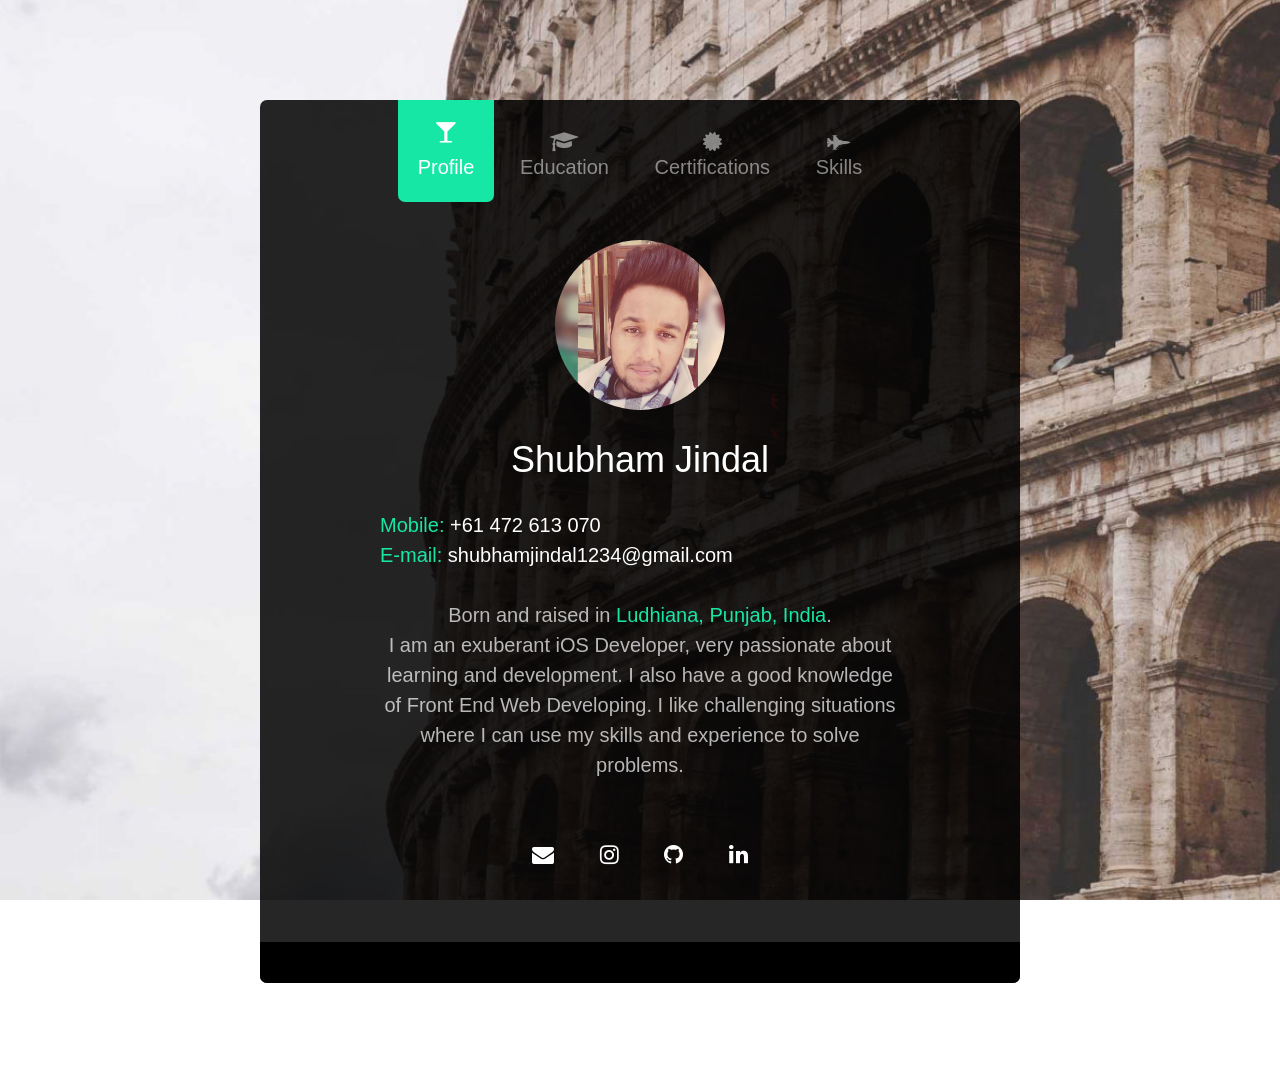
<file: index.html>
<!DOCTYPE html>
<!--[if lt IE 7]>      <html class="no-js lt-ie9 lt-ie8 lt-ie7"> <![endif]-->
<!--[if IE 7]>         <html class="no-js lt-ie9 lt-ie8"> <![endif]-->
<!--[if IE 8]>         <html class="no-js lt-ie9"> <![endif]-->
<!--[if gt IE 8]><!--> <html class="no-js"> <!--<![endif]-->
	<head>
	<meta charset="utf-8">
	<meta http-equiv="X-UA-Compatible" content="IE=edge">
	<title>Shubham Jindal</title>
	<meta name="viewport" content="width=device-width, initial-scale=1">
	<meta name="description" content="Free HTML5 Website Template by FreeHTML5.co" />
	<meta name="keywords" content="free html5, free template, free bootstrap, free website template, html5, css3, mobile first, responsive" />
	<meta name="author" content="FreeHTML5.co" />

  <!-- 
	//////////////////////////////////////////////////////

	FREE HTML5 TEMPLATE 
	DESIGNED & DEVELOPED by FreeHTML5.co
		
	Website: 		http://freehtml5.co/
	Email: 			info@freehtml5.co
	Twitter: 		http://twitter.com/fh5co
	Facebook: 		https://www.facebook.com/fh5co

	//////////////////////////////////////////////////////
	 -->

  	<!-- Facebook and Twitter integration -->
	<meta property="og:title" content=""/>
	<meta property="og:image" content=""/>
	<meta property="og:url" content=""/>
	<meta property="og:site_name" content=""/>
	<meta property="og:description" content=""/>
	<meta name="twitter:title" content="" />
	<meta name="twitter:image" content="" />
	<meta name="twitter:url" content="" />
	<meta name="twitter:card" content="" />

	<!-- Place favicon.ico and apple-touch-icon.png in the root directory -->
	<link rel="shortcut icon" href="favicon.ico">

	<!-- <link href='https://fonts.googleapis.com/css?family=Work+Sans:400,300,600,400italic,700' rel='stylesheet' type='text/css'> -->
	
	<!-- Animate.css -->
	<link rel="stylesheet" href="css/animate.css">
	<!-- Icomoon Icon Fonts-->
	<link rel="stylesheet" href="css/icomoon.css">
	<!-- Bootstrap  -->
	<link rel="stylesheet" href="css/bootstrap.css">
	<!-- Theme style  -->
	<link rel="stylesheet" href="css/style.css">
    <!--Icons for Programming Languages-->
    <link rel="stylesheet" href="css/devicon.min.css">

	<!-- Modernizr JS -->
	<script src="js/modernizr-2.6.2.min.js"></script>
	<!-- FOR IE9 below -->
	<!--[if lt IE 9]>
	<script src="js/respond.min.js"></script>
	<![endif]-->

	</head>
	<body style="background-image: url(images/bg_img.jpg);">
	
	<div id="fh5co-main">
		<div class="fh5co-tab-wrap">
			<ul class="fh5co-tab-menu">
				<li class="active"><a href="#" data-tab="1"><span class="icon icon-glass"></span><span class="menu-text">Profile</span></a></li>
				<li><a href="#" data-tab="2"><span class="icon icon-graduation-cap"></span><span class="menu-text">Education</span></a></li>
				<li><a href="#" data-tab="3"><span class="icon icon-certificate"></span><span class="menu-text">Certifications</span></a></li>
				<li><a href="#" data-tab="4" data-pie="yes"><span class="icon icon-fighter-jet"></span><span class="menu-text">Skills</span></a></li>
			</ul>
			<div class="fh5co-tab-content active" data-content="1">
				<div class="fh5co-content-inner text-center">
					<div class="row row-bottom-padded-sm">
						<div class="col-md-12">
							<figure>
                                <center><img src="images/profile_img.png" alt="Profile Picture" id="imgsiz" class="img-circle img-responsive" height="170" width="170"></center>
							</figure>
							<h1>Shubham Jindal</h1>
                            <p id="con"><span id="clr">Mobile:</span> +61 472 613 070<br><span id="clr">E-mail:</span> shubhamjindal1234@gmail.com</p>
							<p>Born and raised in <span id="clr">Ludhiana, Punjab, India</span>.<br>
                                I am an exuberant iOS Developer, very passionate about learning and development. I also have a good knowledge of Front End Web Developing. I like challenging situations where I can use my skills and experience to solve problems. </p>
						</div>
					</div>
                    <!--
					<div class="row">
						<div class="col-md-12 fh5co-counter">
							<div class="fh5co-number fh5co-left">10</div>
							<div class="fh5co-text">
								<h3 class="border-bottom">Years of experience in Web Design</h3>
								<p>Far far away, behind the word mountains, far from the countries.</p>
							</div>
						</div>
					</div>
-->
					<ul class="fh5co-social">
						<li><a href="mailto:shubhamjindal1234@gmail.com" target="_blank"><i class="icon-envelope"></i></a></li>
						<!--<li><a href="#"><i class="icon-facebook"></i></a></li>-->
						<li><a href="https://www.instagram.com/shubham_jindal30" target="_blank"><i class="icon-instagram"></i></a></li>
						<li><a href="https://github.com/shubhamjindal30" target="_blank"><i class="icon-github"></i></a></li>
						<li><a href="https://www.linkedin.com/in/shubhamjindal30" target="_blank"><i class="icon-linkedin"></i></a></li>
					</ul>
				</div>
			</div>
			<div class="fh5co-tab-content" data-content="2">
				<div class="fh5co-content-inner">
					<div class="row">
						<div class="col-md-12">
							<br>
                            
                            <div class="fh5co-feature">
								<div class="fh5co-icon">
									<i class="icon-graduation-cap"></i>
								</div>
								<div class="fh5co-text">
                                    <h2 id="siz">2018-2019</h2>
                                    <h2 id="clr">Deakin University</h2>
									<p id="clrr">Bachelor of Information Technology.</p>
								</div>
							</div>

							<div class="fh5co-feature">
								<div class="fh5co-icon">
									<i class="icon-graduation-cap"></i>
								</div>
								<div class="fh5co-text">
                                    <h2 id="siz">2015-2018</h2>
                                    <h2 id="clr">Chitkara University</h2>
									<p id="clrr">Bachelor of Engineering in Computer Science.</p>
								</div>
							</div>

							<div class="fh5co-feature">
								<div class="fh5co-icon">
									<i class="icon-graduation-cap"></i>
								</div>
								<div class="fh5co-text">
									<h2 id="siz">2013-2015</h2>
                                    <h2 id="clr">Tagore Public School</h2>
									<p id="clrr">Class 11-12th (Non-Medical).</p>
								</div>
							</div>

							<div class="fh5co-feature">
								<div class="fh5co-icon">
									<i class="icon-graduation-cap"></i>
								</div>
								<div class="fh5co-text">
									<h2 id="siz">1999-2013</h2>
                                    <h2 id="clr">Sacred Heart Sen. Sec. School</h2>
									<p id="clrr">Upto Class 10th.</p>
								</div>
							</div>

						</div>
						
					</div>
				</div>
			</div>
			<div class="fh5co-tab-content" data-content="3">
				<div class="fh5co-content-inner">
					<div class="row">
						<div class="col-md-12">

							<p>Certifications:</p>

							<div class="fh5co-feature">
								<div class="fh5co-icon">
									<i class="icon-certificate"></i>
								</div>
								<div class="fh5co-text">
									
                                    <b><a href="http://shubhamjindal.me/Certificates/pdf/iOS-Developer.pdf" target="_blank">iOS Developer Nanodegree</a></b>
									<h2>Udacity</h2>
                                    <p id="siz">March 28, 2018</p>
                                    <p></p>
									<!--<p>Far far away, behind the word mountains, far from the countries.</p>-->
								</div>
							</div>

							<div class="fh5co-feature">
								<div class="fh5co-icon">
									<i class="icon-certificate"></i>
								</div>
								<div class="fh5co-text">
									
                                    <b><a href="http://shubhamjindal.me/Certificates/pdf/Front-End-Developer.pdf" target="_blank">Front-End Web  Developer Nanodegree</a></b>
									<h2>Udacity</h2>
                                    <p id="siz">September 2, 2017</p>
                                    <p></p>
									<!--<p>Far far away, behind the word mountains, far from the countries.</p>-->
								</div>
							</div>
                            
                            <p>Projects:</p>

							<div class="fh5co-feature">
								<div class="fh5co-icon">
									<i class="icon-list-ul"></i>
								</div>
								<div class="fh5co-text">
									<b><a href="https://github.com/shubhamjindal30/List-Maker" target="_blank">List Maker</a></b>
									<p id="proj">• An iOS application in which user can make a list of anything he wants.<br> 
• Simply click on the "+" button to add items to the list and to delete an item the user can swipe left on an item and then delete it.</p>
								</div>
							</div>
                            
                            <div class="fh5co-feature">
								<div class="fh5co-icon">
									<i class="icon-times-circle"></i>
								</div>
								<div class="fh5co-text">
									<b><a href="https://github.com/shubhamjindal30/Tic-Tac-Toe" target="_blank">Tic Tac Toe</a></b>
									<p id="proj">• An iOS application of the classic tic tac toe game. The game board is 4X4 and there are two modes of play available i.e. single and two player. In single player mode, two difficulty levels are there: easy and hard. The history of games played and the winnings are also shown in the app.</p>
								</div>
							</div>

						</div>
						
					</div>
				</div>
			</div>
			<div class="fh5co-tab-content" data-content="4">
				<div class="fh5co-content-inner">
					<div class="row">
						<div class="col-md-12">
							<!--<p>Far far away, behind the word mountains, far from the countries Vokalia and Consonantia, there live the blind texts.</p>-->
						</div>
						<div class="col-md-4 col-sm-6 col-xs-12 text-center">
							<!--<div class="chart" data-percent="95"><span><strong>HTML5</strong>95%</span></div>-->
                            <div class="devicon-swift-plain-wordmark" id="swift"></div>
						</div>
						<div class="col-md-4 col-sm-6 col-xs-12 text-center">
							<!--<div class="chart" data-percent="93"><span><strong>CSS3</strong>93%</span></div>-->
                            <div class="devicon-javascript-plain" id="sizz"></div>
						</div>
						<div class="col-md-4 col-sm-6 col-xs-12 text-center">
							<!--<div class="chart" data-percent="90"><span><strong>jQuery</strong>90%</span></div>-->
                            <div class="devicon-css3-plain-wordmark colored" id="sizz"></div>
						</div>

						<div class="col-md-4 col-sm-6 col-xs-12 text-center">
							<!--<div class="chart" data-percent="89"><span><strong>PHP</strong>89%</span></div>-->
                            <div class="devicon-c-line-wordmark colored" id="sizz"></div>
						</div>
						<div class="col-md-4 col-sm-6 col-xs-12 text-center">
							<!--<div class="chart" data-percent="85"><span><strong>MySQL</strong>85%</span></div>-->
                            <div class="devicon-cplusplus-line colored" id="sizz"></div>
						</div>
						<div class="col-md-4 col-sm-6 col-xs-12 text-center">
							<!--<div class="chart" data-percent="90"><span><strong>AngularJS</strong>90%</span></div>-->
                            <div class="devicon-jquery-plain-wordmark" id="sizz"></div>
						</div>
                        <div class="col-md-4 col-sm-6 col-xs-12 text-center">
							<!--<div class="chart" data-percent="90"><span><strong>AngularJS</strong>90%</span></div>-->
                            <div class="devicon-bootstrap-plain-wordmark colored" id="sizz"></div>
						</div>
                        <div class="col-md-4 col-sm-6 col-xs-12 text-center">
							<!--<div class="chart" data-percent="90"><span><strong>AngularJS</strong>90%</span></div>-->
                            <div class="devicon-html5-plain-wordmark colored" id="sizz"></div>
						</div>
                        <div class="col-md-4 col-sm-6 col-xs-12 text-center">
							<!--<div class="chart" data-percent="90"><span><strong>AngularJS</strong>90%</span></div>-->
                            <div class="devicon-jasmine-plain-wordmark colored" id="sizz"></div>
						</div>

					</div>
				</div>
			</div>
		</div>
		<footer id="fh5co-footer">
			<div class="row">
				<div class="col-md-6 col-md-offset-3 text-center">
					<small>
                       <!-- &copy; 2018 SHUBHAM JINDAL.-->
					</small>
				</div>
			</div>
		</footer>
	</div>
	
	<!-- jQuery -->
	<script src="js/jquery.min.js"></script>
	<!-- jQuery Easing -->
	<script src="js/jquery.easing.1.3.js"></script>
	<!-- Bootstrap -->
	<script src="js/bootstrap.min.js"></script>
	<!-- Waypoints -->
	<script src="js/jquery.waypoints.min.js"></script>
	<!-- Easy PieChart -->
	<script src="js/jquery.easypiechart.min.js"></script>
	<!-- MAIN JS -->
	<script src="js/main.js"></script>

	</body>
</html>
</file>
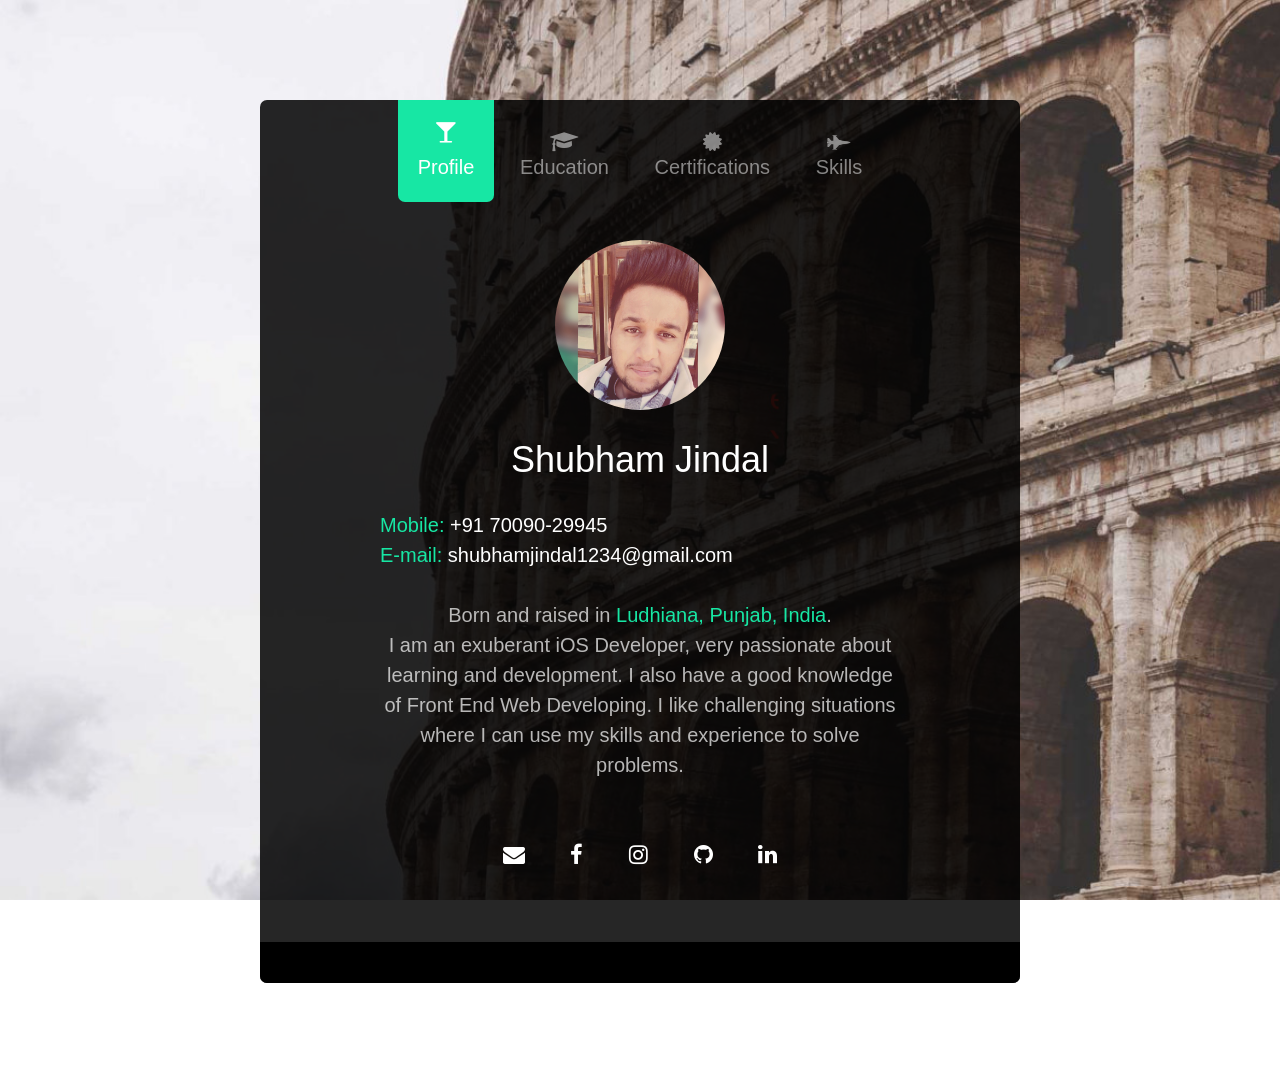
<file: resume website/index.html>
<!DOCTYPE html>
<!--[if lt IE 7]>      <html class="no-js lt-ie9 lt-ie8 lt-ie7"> <![endif]-->
<!--[if IE 7]>         <html class="no-js lt-ie9 lt-ie8"> <![endif]-->
<!--[if IE 8]>         <html class="no-js lt-ie9"> <![endif]-->
<!--[if gt IE 8]><!--> <html class="no-js"> <!--<![endif]-->
	<head>
	<meta charset="utf-8">
	<meta http-equiv="X-UA-Compatible" content="IE=edge">
	<title>Shubham Jindal</title>
	<meta name="viewport" content="width=device-width, initial-scale=1">
	<meta name="description" content="Free HTML5 Website Template by FreeHTML5.co" />
	<meta name="keywords" content="free html5, free template, free bootstrap, free website template, html5, css3, mobile first, responsive" />
	<meta name="author" content="FreeHTML5.co" />

  <!-- 
	//////////////////////////////////////////////////////

	FREE HTML5 TEMPLATE 
	DESIGNED & DEVELOPED by FreeHTML5.co
		
	Website: 		http://freehtml5.co/
	Email: 			info@freehtml5.co
	Twitter: 		http://twitter.com/fh5co
	Facebook: 		https://www.facebook.com/fh5co

	//////////////////////////////////////////////////////
	 -->

  	<!-- Facebook and Twitter integration -->
	<meta property="og:title" content=""/>
	<meta property="og:image" content=""/>
	<meta property="og:url" content=""/>
	<meta property="og:site_name" content=""/>
	<meta property="og:description" content=""/>
	<meta name="twitter:title" content="" />
	<meta name="twitter:image" content="" />
	<meta name="twitter:url" content="" />
	<meta name="twitter:card" content="" />

	<!-- Place favicon.ico and apple-touch-icon.png in the root directory -->
	<link rel="shortcut icon" href="favicon.ico">

	<!-- <link href='https://fonts.googleapis.com/css?family=Work+Sans:400,300,600,400italic,700' rel='stylesheet' type='text/css'> -->
	
	<!-- Animate.css -->
	<link rel="stylesheet" href="css/animate.css">
	<!-- Icomoon Icon Fonts-->
	<link rel="stylesheet" href="css/icomoon.css">
	<!-- Bootstrap  -->
	<link rel="stylesheet" href="css/bootstrap.css">
	<!-- Theme style  -->
	<link rel="stylesheet" href="css/style.css">
    <!--Icons for Programming Languages-->
    <link rel="stylesheet" href="css/devicon.min.css">

	<!-- Modernizr JS -->
	<script src="js/modernizr-2.6.2.min.js"></script>
	<!-- FOR IE9 below -->
	<!--[if lt IE 9]>
	<script src="js/respond.min.js"></script>
	<![endif]-->

	</head>
	<body style="background-image: url(images/bg_img.jpg);">
	
	<div id="fh5co-main">
		<div class="fh5co-tab-wrap">
			<ul class="fh5co-tab-menu">
				<li class="active"><a href="#" data-tab="1"><span class="icon icon-glass"></span><span class="menu-text">Profile</span></a></li>
				<li><a href="#" data-tab="2"><span class="icon icon-graduation-cap"></span><span class="menu-text">Education</span></a></li>
				<li><a href="#" data-tab="3"><span class="icon icon-certificate"></span><span class="menu-text">Certifications</span></a></li>
				<li><a href="#" data-tab="4" data-pie="yes"><span class="icon icon-fighter-jet"></span><span class="menu-text">Skills</span></a></li>
			</ul>
			<div class="fh5co-tab-content active" data-content="1">
				<div class="fh5co-content-inner text-center">
					<div class="row row-bottom-padded-sm">
						<div class="col-md-12">
							<figure>
                                <center><img src="images/profile_img.png" alt="Profile Picture" id="imgsiz" class="img-circle img-responsive" height="170" width="170"></center>
							</figure>
							<h1>Shubham Jindal</h1>
                            <p id="con"><span id="clr">Mobile:</span> +91 70090-29945<br><span id="clr">E-mail:</span> shubhamjindal1234@gmail.com</p>
							<p>Born and raised in <span id="clr">Ludhiana, Punjab, India</span>.<br>
                                I am an exuberant iOS Developer, very passionate about learning and development. I also have a good knowledge of Front End Web Developing. I like challenging situations where I can use my skills and experience to solve problems. </p>
						</div>
					</div>
                    <!--
					<div class="row">
						<div class="col-md-12 fh5co-counter">
							<div class="fh5co-number fh5co-left">10</div>
							<div class="fh5co-text">
								<h3 class="border-bottom">Years of experience in Web Design</h3>
								<p>Far far away, behind the word mountains, far from the countries.</p>
							</div>
						</div>
					</div>
-->
					<ul class="fh5co-social">
						<li><a href="mailto:shubhamjindal1234@gmail.com" target="_blank"><i class="icon-envelope"></i></a></li>
						<li><a href="#"><i class="icon-facebook"></i></a></li>
						<li><a href="https://www.instagram.com/shubham_jindal30" target="_blank"><i class="icon-instagram"></i></a></li>
						<li><a href="https://github.com/shubhamjindal30" target="_blank"><i class="icon-github"></i></a></li>
						<li><a href="https://www.linkedin.com/in/shubhamjindal30" target="_blank"><i class="icon-linkedin"></i></a></li>
					</ul>
				</div>
			</div>
			<div class="fh5co-tab-content" data-content="2">
				<div class="fh5co-content-inner">
					<div class="row">
						<div class="col-md-12">
							<br>

							<div class="fh5co-feature">
								<div class="fh5co-icon">
									<i class="icon-graduation-cap"></i>
								</div>
								<div class="fh5co-text">
                                    <h2 id="siz">2015-2019</h2>
                                    <h2 id="clr">Chitkara University</h2>
									<p id="clrr">Bachelor of Engineering in Computer Science.</p>
								</div>
							</div>

							<div class="fh5co-feature">
								<div class="fh5co-icon">
									<i class="icon-graduation-cap"></i>
								</div>
								<div class="fh5co-text">
									<h2 id="siz">2013-2015</h2>
                                    <h2 id="clr">Tagore Public School</h2>
									<p id="clrr">Class 11-12th (Non-Medical).</p>
								</div>
							</div>

							<div class="fh5co-feature">
								<div class="fh5co-icon">
									<i class="icon-graduation-cap"></i>
								</div>
								<div class="fh5co-text">
									<h2 id="siz">1999-2013</h2>
                                    <h2 id="clr">Sacred Heart Sen. Sec. School</h2>
									<p id="clrr">Upto Class 10th.</p>
								</div>
							</div>

						</div>
						
					</div>
				</div>
			</div>
			<div class="fh5co-tab-content" data-content="3">
				<div class="fh5co-content-inner">
					<div class="row">
						<div class="col-md-12">

							<p>Certifications:</p>

							<div class="fh5co-feature">
								<div class="fh5co-icon">
									<i class="icon-certificate"></i>
								</div>
								<div class="fh5co-text">
									
                                    <b><a href="http://shubhamjindal.me/Certificates/pdf/iOS-Developer.pdf" target="_blank">iOS Developer Nanodegree</a></b>
									<h2>Udacity</h2>
                                    <p id="siz">April 17, 2017</p>
                                    <p></p>
									<!--<p>Far far away, behind the word mountains, far from the countries.</p>-->
								</div>
							</div>

							<div class="fh5co-feature">
								<div class="fh5co-icon">
									<i class="icon-certificate"></i>
								</div>
								<div class="fh5co-text">
									
                                    <b><a href="http://shubhamjindal.me/Certificates/pdf/Front-End-Developer.pdf" target="_blank">Front-End Web  Developer Nanodegree</a></b>
									<h2>Udacity</h2>
                                    <p id="siz">August 21, 2017</p>
                                    <p></p>
									<!--<p>Far far away, behind the word mountains, far from the countries.</p>-->
								</div>
							</div>
                            
                            <p>Projects:</p>

							<div class="fh5co-feature">
								<div class="fh5co-icon">
									<i class="icon-list-ul"></i>
								</div>
								<div class="fh5co-text">
									<b><a href="https://github.com/shubhamjindal30/List-Maker" target="_blank">List Maker</a></b>
									<p id="proj">• An iOS application in which user can make a list of anything he wants.<br> 
• Simply click on the "+" button to add items to the list and to delete an item the user can swipe left on an item and then delete it.</p>
								</div>
							</div>
                            
                            <div class="fh5co-feature">
								<div class="fh5co-icon">
									<i class="icon-map2"></i>
								</div>
								<div class="fh5co-text">
									<b><a href="https://github.com/shubhamjindal30/Neighborhood-Map" target="_blank">Neighborhood Map</a></b>
									<p id="proj">• A project which displays my recently visited locations marked on google map.<br>
• Clicking on the location will show the name of the location and the number of likes it has received on foursquare.</p>
								</div>
							</div>

						</div>
						
					</div>
				</div>
			</div>
			<div class="fh5co-tab-content" data-content="4">
				<div class="fh5co-content-inner">
					<div class="row">
						<div class="col-md-12">
							<!--<p>Far far away, behind the word mountains, far from the countries Vokalia and Consonantia, there live the blind texts.</p>-->
						</div>
						<div class="col-md-4 col-sm-6 col-xs-12 text-center">
							<!--<div class="chart" data-percent="95"><span><strong>HTML5</strong>95%</span></div>-->
                            <div class="devicon-swift-plain-wordmark" id="swift"></div>
						</div>
						<div class="col-md-4 col-sm-6 col-xs-12 text-center">
							<!--<div class="chart" data-percent="93"><span><strong>CSS3</strong>93%</span></div>-->
                            <div class="devicon-javascript-plain" id="sizz"></div>
						</div>
						<div class="col-md-4 col-sm-6 col-xs-12 text-center">
							<!--<div class="chart" data-percent="90"><span><strong>jQuery</strong>90%</span></div>-->
                            <div class="devicon-css3-plain-wordmark colored" id="sizz"></div>
						</div>

						<div class="col-md-4 col-sm-6 col-xs-12 text-center">
							<!--<div class="chart" data-percent="89"><span><strong>PHP</strong>89%</span></div>-->
                            <div class="devicon-c-line-wordmark colored" id="sizz"></div>
						</div>
						<div class="col-md-4 col-sm-6 col-xs-12 text-center">
							<!--<div class="chart" data-percent="85"><span><strong>MySQL</strong>85%</span></div>-->
                            <div class="devicon-cplusplus-line colored" id="sizz"></div>
						</div>
						<div class="col-md-4 col-sm-6 col-xs-12 text-center">
							<!--<div class="chart" data-percent="90"><span><strong>AngularJS</strong>90%</span></div>-->
                            <div class="devicon-jquery-plain-wordmark" id="sizz"></div>
						</div>
                        <div class="col-md-4 col-sm-6 col-xs-12 text-center">
							<!--<div class="chart" data-percent="90"><span><strong>AngularJS</strong>90%</span></div>-->
                            <div class="devicon-bootstrap-plain-wordmark colored" id="sizz"></div>
						</div>
                        <div class="col-md-4 col-sm-6 col-xs-12 text-center">
							<!--<div class="chart" data-percent="90"><span><strong>AngularJS</strong>90%</span></div>-->
                            <div class="devicon-html5-plain-wordmark colored" id="sizz"></div>
						</div>
                        <div class="col-md-4 col-sm-6 col-xs-12 text-center">
							<!--<div class="chart" data-percent="90"><span><strong>AngularJS</strong>90%</span></div>-->
                            <div class="devicon-jasmine-plain-wordmark colored" id="sizz"></div>
						</div>

					</div>
				</div>
			</div>
		</div>
		<footer id="fh5co-footer">
			<div class="row">
				<div class="col-md-6 col-md-offset-3 text-center">
					<small>
                       <!-- &copy; 2018 SHUBHAM JINDAL.-->
					</small>
				</div>
			</div>
		</footer>
	</div>
	
	<!-- jQuery -->
	<script src="js/jquery.min.js"></script>
	<!-- jQuery Easing -->
	<script src="js/jquery.easing.1.3.js"></script>
	<!-- Bootstrap -->
	<script src="js/bootstrap.min.js"></script>
	<!-- Waypoints -->
	<script src="js/jquery.waypoints.min.js"></script>
	<!-- Easy PieChart -->
	<script src="js/jquery.easypiechart.min.js"></script>
	<!-- MAIN JS -->
	<script src="js/main.js"></script>

	</body>
</html>
</file>
<file: css/icomoon.css>
@font-face {
    font-family: 'icomoon';
    src:    url('fonts/icomoon.eot?195opb');
    src:    url('fonts/icomoon.eot?195opb#iefix') format('embedded-opentype'),
        url('fonts/icomoon.ttf?195opb') format('truetype'),
        url('fonts/icomoon.woff?195opb') format('woff'),
        url('fonts/icomoon.svg?195opb#icomoon') format('svg');
    font-weight: normal;
    font-style: normal;
}

[class^="icon-"], [class*=" icon-"] {
    /* use !important to prevent issues with browser extensions that change fonts */
    font-family: 'icomoon' !important;
    speak: none;
    font-style: normal;
    font-weight: normal;
    font-variant: normal;
    text-transform: none;
    line-height: 1;

    /* Better Font Rendering =========== */
    -webkit-font-smoothing: antialiased;
    -moz-osx-font-smoothing: grayscale;
}

.icon-glass:before {
    content: "\f000";
}
.icon-music:before {
    content: "\f001";
}
.icon-search:before {
    content: "\f002";
}
.icon-envelope-o:before {
    content: "\f003";
}
.icon-heart:before {
    content: "\f004";
}
.icon-star:before {
    content: "\f005";
}
.icon-star-o:before {
    content: "\f006";
}
.icon-user:before {
    content: "\f007";
}
.icon-film:before {
    content: "\f008";
}
.icon-th-large:before {
    content: "\f009";
}
.icon-th:before {
    content: "\f00a";
}
.icon-th-list:before {
    content: "\f00b";
}
.icon-check:before {
    content: "\f00c";
}
.icon-close:before {
    content: "\f00d";
}
.icon-remove:before {
    content: "\f00d";
}
.icon-times:before {
    content: "\f00d";
}
.icon-search-plus:before {
    content: "\f00e";
}
.icon-search-minus:before {
    content: "\f010";
}
.icon-power-off:before {
    content: "\f011";
}
.icon-signal:before {
    content: "\f012";
}
.icon-cog:before {
    content: "\f013";
}
.icon-gear:before {
    content: "\f013";
}
.icon-trash-o:before {
    content: "\f014";
}
.icon-home:before {
    content: "\f015";
}
.icon-file-o:before {
    content: "\f016";
}
.icon-clock-o:before {
    content: "\f017";
}
.icon-road:before {
    content: "\f018";
}
.icon-download:before {
    content: "\f019";
}
.icon-arrow-circle-o-down:before {
    content: "\f01a";
}
.icon-arrow-circle-o-up:before {
    content: "\f01b";
}
.icon-inbox:before {
    content: "\f01c";
}
.icon-play-circle-o:before {
    content: "\f01d";
}
.icon-repeat:before {
    content: "\f01e";
}
.icon-rotate-right:before {
    content: "\f01e";
}
.icon-refresh:before {
    content: "\f021";
}
.icon-list-alt:before {
    content: "\f022";
}
.icon-lock:before {
    content: "\f023";
}
.icon-flag:before {
    content: "\f024";
}
.icon-headphones:before {
    content: "\f025";
}
.icon-volume-off:before {
    content: "\f026";
}
.icon-volume-down:before {
    content: "\f027";
}
.icon-volume-up:before {
    content: "\f028";
}
.icon-qrcode:before {
    content: "\f029";
}
.icon-barcode:before {
    content: "\f02a";
}
.icon-tag:before {
    content: "\f02b";
}
.icon-tags:before {
    content: "\f02c";
}
.icon-book:before {
    content: "\f02d";
}
.icon-bookmark:before {
    content: "\f02e";
}
.icon-print:before {
    content: "\f02f";
}
.icon-camera:before {
    content: "\f030";
}
.icon-font:before {
    content: "\f031";
}
.icon-bold:before {
    content: "\f032";
}
.icon-italic:before {
    content: "\f033";
}
.icon-text-height:before {
    content: "\f034";
}
.icon-text-width:before {
    content: "\f035";
}
.icon-align-left:before {
    content: "\f036";
}
.icon-align-center:before {
    content: "\f037";
}
.icon-align-right:before {
    content: "\f038";
}
.icon-align-justify:before {
    content: "\f039";
}
.icon-list:before {
    content: "\f03a";
}
.icon-dedent:before {
    content: "\f03b";
}
.icon-outdent:before {
    content: "\f03b";
}
.icon-indent:before {
    content: "\f03c";
}
.icon-video-camera:before {
    content: "\f03d";
}
.icon-image:before {
    content: "\f03e";
}
.icon-photo:before {
    content: "\f03e";
}
.icon-picture-o:before {
    content: "\f03e";
}
.icon-pencil:before {
    content: "\f040";
}
.icon-map-marker:before {
    content: "\f041";
}
.icon-adjust:before {
    content: "\f042";
}
.icon-tint:before {
    content: "\f043";
}
.icon-edit:before {
    content: "\f044";
}
.icon-pencil-square-o:before {
    content: "\f044";
}
.icon-share-square-o:before {
    content: "\f045";
}
.icon-check-square-o:before {
    content: "\f046";
}
.icon-arrows:before {
    content: "\f047";
}
.icon-step-backward:before {
    content: "\f048";
}
.icon-fast-backward:before {
    content: "\f049";
}
.icon-backward:before {
    content: "\f04a";
}
.icon-play:before {
    content: "\f04b";
}
.icon-pause:before {
    content: "\f04c";
}
.icon-stop:before {
    content: "\f04d";
}
.icon-forward:before {
    content: "\f04e";
}
.icon-fast-forward:before {
    content: "\f050";
}
.icon-step-forward:before {
    content: "\f051";
}
.icon-eject:before {
    content: "\f052";
}
.icon-chevron-left:before {
    content: "\f053";
}
.icon-chevron-right:before {
    content: "\f054";
}
.icon-plus-circle:before {
    content: "\f055";
}
.icon-minus-circle:before {
    content: "\f056";
}
.icon-times-circle:before {
    content: "\f057";
}
.icon-check-circle:before {
    content: "\f058";
}
.icon-question-circle:before {
    content: "\f059";
}
.icon-info-circle:before {
    content: "\f05a";
}
.icon-crosshairs:before {
    content: "\f05b";
}
.icon-times-circle-o:before {
    content: "\f05c";
}
.icon-check-circle-o:before {
    content: "\f05d";
}
.icon-ban:before {
    content: "\f05e";
}
.icon-arrow-left:before {
    content: "\f060";
}
.icon-arrow-right:before {
    content: "\f061";
}
.icon-arrow-up:before {
    content: "\f062";
}
.icon-arrow-down:before {
    content: "\f063";
}
.icon-mail-forward:before {
    content: "\f064";
}
.icon-share:before {
    content: "\f064";
}
.icon-expand:before {
    content: "\f065";
}
.icon-compress:before {
    content: "\f066";
}
.icon-plus:before {
    content: "\f067";
}
.icon-minus:before {
    content: "\f068";
}
.icon-asterisk:before {
    content: "\f069";
}
.icon-exclamation-circle:before {
    content: "\f06a";
}
.icon-gift:before {
    content: "\f06b";
}
.icon-leaf:before {
    content: "\f06c";
}
.icon-fire:before {
    content: "\f06d";
}
.icon-eye:before {
    content: "\f06e";
}
.icon-eye-slash:before {
    content: "\f070";
}
.icon-exclamation-triangle:before {
    content: "\f071";
}
.icon-warning:before {
    content: "\f071";
}
.icon-plane:before {
    content: "\f072";
}
.icon-calendar:before {
    content: "\f073";
}
.icon-random:before {
    content: "\f074";
}
.icon-comment:before {
    content: "\f075";
}
.icon-magnet:before {
    content: "\f076";
}
.icon-chevron-up:before {
    content: "\f077";
}
.icon-chevron-down:before {
    content: "\f078";
}
.icon-retweet:before {
    content: "\f079";
}
.icon-shopping-cart:before {
    content: "\f07a";
}
.icon-folder:before {
    content: "\f07b";
}
.icon-folder-open:before {
    content: "\f07c";
}
.icon-arrows-v:before {
    content: "\f07d";
}
.icon-arrows-h:before {
    content: "\f07e";
}
.icon-bar-chart:before {
    content: "\f080";
}
.icon-bar-chart-o:before {
    content: "\f080";
}
.icon-twitter-square:before {
    content: "\f081";
}
.icon-facebook-square:before {
    content: "\f082";
}
.icon-camera-retro:before {
    content: "\f083";
}
.icon-key:before {
    content: "\f084";
}
.icon-cogs:before {
    content: "\f085";
}
.icon-gears:before {
    content: "\f085";
}
.icon-comments:before {
    content: "\f086";
}
.icon-thumbs-o-up:before {
    content: "\f087";
}
.icon-thumbs-o-down:before {
    content: "\f088";
}
.icon-star-half:before {
    content: "\f089";
}
.icon-heart-o:before {
    content: "\f08a";
}
.icon-sign-out:before {
    content: "\f08b";
}
.icon-linkedin-square:before {
    content: "\f08c";
}
.icon-thumb-tack:before {
    content: "\f08d";
}
.icon-external-link:before {
    content: "\f08e";
}
.icon-sign-in:before {
    content: "\f090";
}
.icon-trophy:before {
    content: "\f091";
}
.icon-github-square:before {
    content: "\f092";
}
.icon-upload:before {
    content: "\f093";
}
.icon-lemon-o:before {
    content: "\f094";
}
.icon-phone:before {
    content: "\f095";
}
.icon-square-o:before {
    content: "\f096";
}
.icon-bookmark-o:before {
    content: "\f097";
}
.icon-phone-square:before {
    content: "\f098";
}
.icon-twitter:before {
    content: "\f099";
}
.icon-facebook:before {
    content: "\f09a";
}
.icon-facebook-f:before {
    content: "\f09a";
}
.icon-github:before {
    content: "\f09b";
}
.icon-unlock:before {
    content: "\f09c";
}
.icon-credit-card:before {
    content: "\f09d";
}
.icon-feed:before {
    content: "\f09e";
}
.icon-rss:before {
    content: "\f09e";
}
.icon-hdd-o:before {
    content: "\f0a0";
}
.icon-bullhorn:before {
    content: "\f0a1";
}
.icon-bell-o:before {
    content: "\f0a2";
}
.icon-certificate:before {
    content: "\f0a3";
}
.icon-hand-o-right:before {
    content: "\f0a4";
}
.icon-hand-o-left:before {
    content: "\f0a5";
}
.icon-hand-o-up:before {
    content: "\f0a6";
}
.icon-hand-o-down:before {
    content: "\f0a7";
}
.icon-arrow-circle-left:before {
    content: "\f0a8";
}
.icon-arrow-circle-right:before {
    content: "\f0a9";
}
.icon-arrow-circle-up:before {
    content: "\f0aa";
}
.icon-arrow-circle-down:before {
    content: "\f0ab";
}
.icon-globe:before {
    content: "\f0ac";
}
.icon-wrench:before {
    content: "\f0ad";
}
.icon-tasks:before {
    content: "\f0ae";
}
.icon-filter:before {
    content: "\f0b0";
}
.icon-briefcase:before {
    content: "\f0b1";
}
.icon-arrows-alt:before {
    content: "\f0b2";
}
.icon-group:before {
    content: "\f0c0";
}
.icon-users:before {
    content: "\f0c0";
}
.icon-chain:before {
    content: "\f0c1";
}
.icon-link:before {
    content: "\f0c1";
}
.icon-cloud:before {
    content: "\f0c2";
}
.icon-flask:before {
    content: "\f0c3";
}
.icon-cut:before {
    content: "\f0c4";
}
.icon-scissors:before {
    content: "\f0c4";
}
.icon-copy:before {
    content: "\f0c5";
}
.icon-files-o:before {
    content: "\f0c5";
}
.icon-paperclip:before {
    content: "\f0c6";
}
.icon-floppy-o:before {
    content: "\f0c7";
}
.icon-save:before {
    content: "\f0c7";
}
.icon-square:before {
    content: "\f0c8";
}
.icon-bars:before {
    content: "\f0c9";
}
.icon-navicon:before {
    content: "\f0c9";
}
.icon-reorder:before {
    content: "\f0c9";
}
.icon-list-ul:before {
    content: "\f0ca";
}
.icon-list-ol:before {
    content: "\f0cb";
}
.icon-strikethrough:before {
    content: "\f0cc";
}
.icon-underline:before {
    content: "\f0cd";
}
.icon-table:before {
    content: "\f0ce";
}
.icon-magic:before {
    content: "\f0d0";
}
.icon-truck:before {
    content: "\f0d1";
}
.icon-pinterest:before {
    content: "\f0d2";
}
.icon-pinterest-square:before {
    content: "\f0d3";
}
.icon-google-plus-square:before {
    content: "\f0d4";
}
.icon-google-plus:before {
    content: "\f0d5";
}
.icon-money:before {
    content: "\f0d6";
}
.icon-caret-down:before {
    content: "\f0d7";
}
.icon-caret-up:before {
    content: "\f0d8";
}
.icon-caret-left:before {
    content: "\f0d9";
}
.icon-caret-right:before {
    content: "\f0da";
}
.icon-columns:before {
    content: "\f0db";
}
.icon-sort:before {
    content: "\f0dc";
}
.icon-unsorted:before {
    content: "\f0dc";
}
.icon-sort-desc:before {
    content: "\f0dd";
}
.icon-sort-down:before {
    content: "\f0dd";
}
.icon-sort-asc:before {
    content: "\f0de";
}
.icon-sort-up:before {
    content: "\f0de";
}
.icon-envelope:before {
    content: "\f0e0";
}
.icon-linkedin:before {
    content: "\f0e1";
}
.icon-rotate-left:before {
    content: "\f0e2";
}
.icon-undo:before {
    content: "\f0e2";
}
.icon-gavel:before {
    content: "\f0e3";
}
.icon-legal:before {
    content: "\f0e3";
}
.icon-dashboard:before {
    content: "\f0e4";
}
.icon-tachometer:before {
    content: "\f0e4";
}
.icon-comment-o:before {
    content: "\f0e5";
}
.icon-comments-o:before {
    content: "\f0e6";
}
.icon-bolt:before {
    content: "\f0e7";
}
.icon-flash:before {
    content: "\f0e7";
}
.icon-sitemap:before {
    content: "\f0e8";
}
.icon-umbrella:before {
    content: "\f0e9";
}
.icon-clipboard:before {
    content: "\f0ea";
}
.icon-paste:before {
    content: "\f0ea";
}
.icon-lightbulb-o:before {
    content: "\f0eb";
}
.icon-exchange:before {
    content: "\f0ec";
}
.icon-cloud-download:before {
    content: "\f0ed";
}
.icon-cloud-upload:before {
    content: "\f0ee";
}
.icon-user-md:before {
    content: "\f0f0";
}
.icon-stethoscope:before {
    content: "\f0f1";
}
.icon-suitcase:before {
    content: "\f0f2";
}
.icon-bell:before {
    content: "\f0f3";
}
.icon-coffee:before {
    content: "\f0f4";
}
.icon-cutlery:before {
    content: "\f0f5";
}
.icon-file-text-o:before {
    content: "\f0f6";
}
.icon-building-o:before {
    content: "\f0f7";
}
.icon-hospital-o:before {
    content: "\f0f8";
}
.icon-ambulance:before {
    content: "\f0f9";
}
.icon-medkit:before {
    content: "\f0fa";
}
.icon-fighter-jet:before {
    content: "\f0fb";
}
.icon-beer:before {
    content: "\f0fc";
}
.icon-h-square:before {
    content: "\f0fd";
}
.icon-plus-square:before {
    content: "\f0fe";
}
.icon-angle-double-left:before {
    content: "\f100";
}
.icon-angle-double-right:before {
    content: "\f101";
}
.icon-angle-double-up:before {
    content: "\f102";
}
.icon-angle-double-down:before {
    content: "\f103";
}
.icon-angle-left:before {
    content: "\f104";
}
.icon-angle-right:before {
    content: "\f105";
}
.icon-angle-up:before {
    content: "\f106";
}
.icon-angle-down:before {
    content: "\f107";
}
.icon-desktop:before {
    content: "\f108";
}
.icon-laptop:before {
    content: "\f109";
}
.icon-tablet:before {
    content: "\f10a";
}
.icon-mobile:before {
    content: "\f10b";
}
.icon-mobile-phone:before {
    content: "\f10b";
}
.icon-circle-o:before {
    content: "\f10c";
}
.icon-quote-left:before {
    content: "\f10d";
}
.icon-quote-right:before {
    content: "\f10e";
}
.icon-spinner:before {
    content: "\f110";
}
.icon-circle:before {
    content: "\f111";
}
.icon-mail-reply:before {
    content: "\f112";
}
.icon-reply:before {
    content: "\f112";
}
.icon-github-alt:before {
    content: "\f113";
}
.icon-folder-o:before {
    content: "\f114";
}
.icon-folder-open-o:before {
    content: "\f115";
}
.icon-smile-o:before {
    content: "\f118";
}
.icon-frown-o:before {
    content: "\f119";
}
.icon-meh-o:before {
    content: "\f11a";
}
.icon-gamepad:before {
    content: "\f11b";
}
.icon-keyboard-o:before {
    content: "\f11c";
}
.icon-flag-o:before {
    content: "\f11d";
}
.icon-flag-checkered:before {
    content: "\f11e";
}
.icon-terminal:before {
    content: "\f120";
}
.icon-code:before {
    content: "\f121";
}
.icon-mail-reply-all:before {
    content: "\f122";
}
.icon-reply-all:before {
    content: "\f122";
}
.icon-star-half-empty:before {
    content: "\f123";
}
.icon-star-half-full:before {
    content: "\f123";
}
.icon-star-half-o:before {
    content: "\f123";
}
.icon-location-arrow:before {
    content: "\f124";
}
.icon-crop:before {
    content: "\f125";
}
.icon-code-fork:before {
    content: "\f126";
}
.icon-chain-broken:before {
    content: "\f127";
}
.icon-unlink:before {
    content: "\f127";
}
.icon-question:before {
    content: "\f128";
}
.icon-info:before {
    content: "\f129";
}
.icon-exclamation:before {
    content: "\f12a";
}
.icon-superscript:before {
    content: "\f12b";
}
.icon-subscript:before {
    content: "\f12c";
}
.icon-eraser:before {
    content: "\f12d";
}
.icon-puzzle-piece:before {
    content: "\f12e";
}
.icon-microphone:before {
    content: "\f130";
}
.icon-microphone-slash:before {
    content: "\f131";
}
.icon-shield:before {
    content: "\f132";
}
.icon-calendar-o:before {
    content: "\f133";
}
.icon-fire-extinguisher:before {
    content: "\f134";
}
.icon-rocket:before {
    content: "\f135";
}
.icon-maxcdn:before {
    content: "\f136";
}
.icon-chevron-circle-left:before {
    content: "\f137";
}
.icon-chevron-circle-right:before {
    content: "\f138";
}
.icon-chevron-circle-up:before {
    content: "\f139";
}
.icon-chevron-circle-down:before {
    content: "\f13a";
}
.icon-html5:before {
    content: "\f13b";
}
.icon-css3:before {
    content: "\f13c";
}
.icon-anchor:before {
    content: "\f13d";
}
.icon-unlock-alt:before {
    content: "\f13e";
}
.icon-bullseye:before {
    content: "\f140";
}
.icon-ellipsis-h:before {
    content: "\f141";
}
.icon-ellipsis-v:before {
    content: "\f142";
}
.icon-rss-square:before {
    content: "\f143";
}
.icon-play-circle:before {
    content: "\f144";
}
.icon-ticket:before {
    content: "\f145";
}
.icon-minus-square:before {
    content: "\f146";
}
.icon-minus-square-o:before {
    content: "\f147";
}
.icon-level-up:before {
    content: "\f148";
}
.icon-level-down:before {
    content: "\f149";
}
.icon-check-square:before {
    content: "\f14a";
}
.icon-pencil-square:before {
    content: "\f14b";
}
.icon-external-link-square:before {
    content: "\f14c";
}
.icon-share-square:before {
    content: "\f14d";
}
.icon-compass:before {
    content: "\f14e";
}
.icon-caret-square-o-down:before {
    content: "\f150";
}
.icon-toggle-down:before {
    content: "\f150";
}
.icon-caret-square-o-up:before {
    content: "\f151";
}
.icon-toggle-up:before {
    content: "\f151";
}
.icon-caret-square-o-right:before {
    content: "\f152";
}
.icon-toggle-right:before {
    content: "\f152";
}
.icon-eur:before {
    content: "\f153";
}
.icon-euro:before {
    content: "\f153";
}
.icon-gbp:before {
    content: "\f154";
}
.icon-dollar:before {
    content: "\f155";
}
.icon-usd:before {
    content: "\f155";
}
.icon-inr:before {
    content: "\f156";
}
.icon-rupee:before {
    content: "\f156";
}
.icon-cny:before {
    content: "\f157";
}
.icon-jpy:before {
    content: "\f157";
}
.icon-rmb:before {
    content: "\f157";
}
.icon-yen:before {
    content: "\f157";
}
.icon-rouble:before {
    content: "\f158";
}
.icon-rub:before {
    content: "\f158";
}
.icon-ruble:before {
    content: "\f158";
}
.icon-krw:before {
    content: "\f159";
}
.icon-won:before {
    content: "\f159";
}
.icon-bitcoin:before {
    content: "\f15a";
}
.icon-btc:before {
    content: "\f15a";
}
.icon-file:before {
    content: "\f15b";
}
.icon-file-text:before {
    content: "\f15c";
}
.icon-sort-alpha-asc:before {
    content: "\f15d";
}
.icon-sort-alpha-desc:before {
    content: "\f15e";
}
.icon-sort-amount-asc:before {
    content: "\f160";
}
.icon-sort-amount-desc:before {
    content: "\f161";
}
.icon-sort-numeric-asc:before {
    content: "\f162";
}
.icon-sort-numeric-desc:before {
    content: "\f163";
}
.icon-thumbs-up:before {
    content: "\f164";
}
.icon-thumbs-down:before {
    content: "\f165";
}
.icon-youtube-square:before {
    content: "\f166";
}
.icon-youtube:before {
    content: "\f167";
}
.icon-xing:before {
    content: "\f168";
}
.icon-xing-square:before {
    content: "\f169";
}
.icon-youtube-play:before {
    content: "\f16a";
}
.icon-dropbox:before {
    content: "\f16b";
}
.icon-stack-overflow:before {
    content: "\f16c";
}
.icon-instagram:before {
    content: "\f16d";
}
.icon-flickr:before {
    content: "\f16e";
}
.icon-adn:before {
    content: "\f170";
}
.icon-bitbucket:before {
    content: "\f171";
}
.icon-bitbucket-square:before {
    content: "\f172";
}
.icon-tumblr:before {
    content: "\f173";
}
.icon-tumblr-square:before {
    content: "\f174";
}
.icon-long-arrow-down:before {
    content: "\f175";
}
.icon-long-arrow-up:before {
    content: "\f176";
}
.icon-long-arrow-left:before {
    content: "\f177";
}
.icon-long-arrow-right:before {
    content: "\f178";
}
.icon-apple:before {
    content: "\f179";
}
.icon-windows:before {
    content: "\f17a";
}
.icon-android:before {
    content: "\f17b";
}
.icon-linux:before {
    content: "\f17c";
}
.icon-dribbble:before {
    content: "\f17d";
}
.icon-skype:before {
    content: "\f17e";
}
.icon-foursquare:before {
    content: "\f180";
}
.icon-trello:before {
    content: "\f181";
}
.icon-female:before {
    content: "\f182";
}
.icon-male:before {
    content: "\f183";
}
.icon-gittip:before {
    content: "\f184";
}
.icon-gratipay:before {
    content: "\f184";
}
.icon-sun-o:before {
    content: "\f185";
}
.icon-moon-o:before {
    content: "\f186";
}
.icon-archive:before {
    content: "\f187";
}
.icon-bug:before {
    content: "\f188";
}
.icon-vk:before {
    content: "\f189";
}
.icon-weibo:before {
    content: "\f18a";
}
.icon-renren:before {
    content: "\f18b";
}
.icon-pagelines:before {
    content: "\f18c";
}
.icon-stack-exchange:before {
    content: "\f18d";
}
.icon-arrow-circle-o-right:before {
    content: "\f18e";
}
.icon-arrow-circle-o-left:before {
    content: "\f190";
}
.icon-caret-square-o-left:before {
    content: "\f191";
}
.icon-toggle-left:before {
    content: "\f191";
}
.icon-dot-circle-o:before {
    content: "\f192";
}
.icon-wheelchair:before {
    content: "\f193";
}
.icon-vimeo-square:before {
    content: "\f194";
}
.icon-try:before {
    content: "\f195";
}
.icon-turkish-lira:before {
    content: "\f195";
}
.icon-plus-square-o:before {
    content: "\f196";
}
.icon-space-shuttle:before {
    content: "\f197";
}
.icon-slack:before {
    content: "\f198";
}
.icon-envelope-square:before {
    content: "\f199";
}
.icon-wordpress:before {
    content: "\f19a";
}
.icon-openid:before {
    content: "\f19b";
}
.icon-bank:before {
    content: "\f19c";
}
.icon-institution:before {
    content: "\f19c";
}
.icon-university:before {
    content: "\f19c";
}
.icon-graduation-cap:before {
    content: "\f19d";
}
.icon-mortar-board:before {
    content: "\f19d";
}
.icon-yahoo:before {
    content: "\f19e";
}
.icon-google:before {
    content: "\f1a0";
}
.icon-reddit:before {
    content: "\f1a1";
}
.icon-reddit-square:before {
    content: "\f1a2";
}
.icon-stumbleupon-circle:before {
    content: "\f1a3";
}
.icon-stumbleupon:before {
    content: "\f1a4";
}
.icon-delicious:before {
    content: "\f1a5";
}
.icon-digg:before {
    content: "\f1a6";
}
.icon-pied-piper-pp:before {
    content: "\f1a7";
}
.icon-pied-piper-alt:before {
    content: "\f1a8";
}
.icon-drupal:before {
    content: "\f1a9";
}
.icon-joomla:before {
    content: "\f1aa";
}
.icon-language:before {
    content: "\f1ab";
}
.icon-fax:before {
    content: "\f1ac";
}
.icon-building:before {
    content: "\f1ad";
}
.icon-child:before {
    content: "\f1ae";
}
.icon-paw:before {
    content: "\f1b0";
}
.icon-spoon:before {
    content: "\f1b1";
}
.icon-cube:before {
    content: "\f1b2";
}
.icon-cubes:before {
    content: "\f1b3";
}
.icon-behance:before {
    content: "\f1b4";
}
.icon-behance-square:before {
    content: "\f1b5";
}
.icon-steam:before {
    content: "\f1b6";
}
.icon-steam-square:before {
    content: "\f1b7";
}
.icon-recycle:before {
    content: "\f1b8";
}
.icon-automobile:before {
    content: "\f1b9";
}
.icon-car:before {
    content: "\f1b9";
}
.icon-cab:before {
    content: "\f1ba";
}
.icon-taxi:before {
    content: "\f1ba";
}
.icon-tree:before {
    content: "\f1bb";
}
.icon-spotify:before {
    content: "\f1bc";
}
.icon-deviantart:before {
    content: "\f1bd";
}
.icon-soundcloud:before {
    content: "\f1be";
}
.icon-database:before {
    content: "\f1c0";
}
.icon-file-pdf-o:before {
    content: "\f1c1";
}
.icon-file-word-o:before {
    content: "\f1c2";
}
.icon-file-excel-o:before {
    content: "\f1c3";
}
.icon-file-powerpoint-o:before {
    content: "\f1c4";
}
.icon-file-image-o:before {
    content: "\f1c5";
}
.icon-file-photo-o:before {
    content: "\f1c5";
}
.icon-file-picture-o:before {
    content: "\f1c5";
}
.icon-file-archive-o:before {
    content: "\f1c6";
}
.icon-file-zip-o:before {
    content: "\f1c6";
}
.icon-file-audio-o:before {
    content: "\f1c7";
}
.icon-file-sound-o:before {
    content: "\f1c7";
}
.icon-file-movie-o:before {
    content: "\f1c8";
}
.icon-file-video-o:before {
    content: "\f1c8";
}
.icon-file-code-o:before {
    content: "\f1c9";
}
.icon-vine:before {
    content: "\f1ca";
}
.icon-codepen:before {
    content: "\f1cb";
}
.icon-jsfiddle:before {
    content: "\f1cc";
}
.icon-life-bouy:before {
    content: "\f1cd";
}
.icon-life-buoy:before {
    content: "\f1cd";
}
.icon-life-ring:before {
    content: "\f1cd";
}
.icon-life-saver:before {
    content: "\f1cd";
}
.icon-support:before {
    content: "\f1cd";
}
.icon-circle-o-notch:before {
    content: "\f1ce";
}
.icon-ra:before {
    content: "\f1d0";
}
.icon-rebel:before {
    content: "\f1d0";
}
.icon-resistance:before {
    content: "\f1d0";
}
.icon-empire:before {
    content: "\f1d1";
}
.icon-ge:before {
    content: "\f1d1";
}
.icon-git-square:before {
    content: "\f1d2";
}
.icon-git:before {
    content: "\f1d3";
}
.icon-hacker-news:before {
    content: "\f1d4";
}
.icon-y-combinator-square:before {
    content: "\f1d4";
}
.icon-yc-square:before {
    content: "\f1d4";
}
.icon-tencent-weibo:before {
    content: "\f1d5";
}
.icon-qq:before {
    content: "\f1d6";
}
.icon-wechat:before {
    content: "\f1d7";
}
.icon-weixin:before {
    content: "\f1d7";
}
.icon-paper-plane:before {
    content: "\f1d8";
}
.icon-send:before {
    content: "\f1d8";
}
.icon-paper-plane-o:before {
    content: "\f1d9";
}
.icon-send-o:before {
    content: "\f1d9";
}
.icon-history:before {
    content: "\f1da";
}
.icon-circle-thin:before {
    content: "\f1db";
}
.icon-header:before {
    content: "\f1dc";
}
.icon-paragraph:before {
    content: "\f1dd";
}
.icon-sliders:before {
    content: "\f1de";
}
.icon-share-alt:before {
    content: "\f1e0";
}
.icon-share-alt-square:before {
    content: "\f1e1";
}
.icon-bomb:before {
    content: "\f1e2";
}
.icon-futbol-o:before {
    content: "\f1e3";
}
.icon-soccer-ball-o:before {
    content: "\f1e3";
}
.icon-tty:before {
    content: "\f1e4";
}
.icon-binoculars:before {
    content: "\f1e5";
}
.icon-plug:before {
    content: "\f1e6";
}
.icon-slideshare:before {
    content: "\f1e7";
}
.icon-twitch:before {
    content: "\f1e8";
}
.icon-yelp:before {
    content: "\f1e9";
}
.icon-newspaper-o:before {
    content: "\f1ea";
}
.icon-wifi:before {
    content: "\f1eb";
}
.icon-calculator:before {
    content: "\f1ec";
}
.icon-paypal:before {
    content: "\f1ed";
}
.icon-google-wallet:before {
    content: "\f1ee";
}
.icon-cc-visa:before {
    content: "\f1f0";
}
.icon-cc-mastercard:before {
    content: "\f1f1";
}
.icon-cc-discover:before {
    content: "\f1f2";
}
.icon-cc-amex:before {
    content: "\f1f3";
}
.icon-cc-paypal:before {
    content: "\f1f4";
}
.icon-cc-stripe:before {
    content: "\f1f5";
}
.icon-bell-slash:before {
    content: "\f1f6";
}
.icon-bell-slash-o:before {
    content: "\f1f7";
}
.icon-trash:before {
    content: "\f1f8";
}
.icon-copyright:before {
    content: "\f1f9";
}
.icon-at:before {
    content: "\f1fa";
}
.icon-eyedropper:before {
    content: "\f1fb";
}
.icon-paint-brush:before {
    content: "\f1fc";
}
.icon-birthday-cake:before {
    content: "\f1fd";
}
.icon-area-chart:before {
    content: "\f1fe";
}
.icon-pie-chart:before {
    content: "\f200";
}
.icon-line-chart:before {
    content: "\f201";
}
.icon-lastfm:before {
    content: "\f202";
}
.icon-lastfm-square:before {
    content: "\f203";
}
.icon-toggle-off:before {
    content: "\f204";
}
.icon-toggle-on:before {
    content: "\f205";
}
.icon-bicycle:before {
    content: "\f206";
}
.icon-bus:before {
    content: "\f207";
}
.icon-ioxhost:before {
    content: "\f208";
}
.icon-angellist:before {
    content: "\f209";
}
.icon-cc:before {
    content: "\f20a";
}
.icon-ils:before {
    content: "\f20b";
}
.icon-shekel:before {
    content: "\f20b";
}
.icon-sheqel:before {
    content: "\f20b";
}
.icon-meanpath:before {
    content: "\f20c";
}
.icon-buysellads:before {
    content: "\f20d";
}
.icon-connectdevelop:before {
    content: "\f20e";
}
.icon-dashcube:before {
    content: "\f210";
}
.icon-forumbee:before {
    content: "\f211";
}
.icon-leanpub:before {
    content: "\f212";
}
.icon-sellsy:before {
    content: "\f213";
}
.icon-shirtsinbulk:before {
    content: "\f214";
}
.icon-simplybuilt:before {
    content: "\f215";
}
.icon-skyatlas:before {
    content: "\f216";
}
.icon-cart-plus:before {
    content: "\f217";
}
.icon-cart-arrow-down:before {
    content: "\f218";
}
.icon-diamond:before {
    content: "\f219";
}
.icon-ship:before {
    content: "\f21a";
}
.icon-user-secret:before {
    content: "\f21b";
}
.icon-motorcycle:before {
    content: "\f21c";
}
.icon-street-view:before {
    content: "\f21d";
}
.icon-heartbeat:before {
    content: "\f21e";
}
.icon-venus:before {
    content: "\f221";
}
.icon-mars:before {
    content: "\f222";
}
.icon-mercury:before {
    content: "\f223";
}
.icon-intersex:before {
    content: "\f224";
}
.icon-transgender:before {
    content: "\f224";
}
.icon-transgender-alt:before {
    content: "\f225";
}
.icon-venus-double:before {
    content: "\f226";
}
.icon-mars-double:before {
    content: "\f227";
}
.icon-venus-mars:before {
    content: "\f228";
}
.icon-mars-stroke:before {
    content: "\f229";
}
.icon-mars-stroke-v:before {
    content: "\f22a";
}
.icon-mars-stroke-h:before {
    content: "\f22b";
}
.icon-neuter:before {
    content: "\f22c";
}
.icon-genderless:before {
    content: "\f22d";
}
.icon-facebook-official:before {
    content: "\f230";
}
.icon-pinterest-p:before {
    content: "\f231";
}
.icon-whatsapp:before {
    content: "\f232";
}
.icon-server:before {
    content: "\f233";
}
.icon-user-plus:before {
    content: "\f234";
}
.icon-user-times:before {
    content: "\f235";
}
.icon-bed:before {
    content: "\f236";
}
.icon-hotel:before {
    content: "\f236";
}
.icon-viacoin:before {
    content: "\f237";
}
.icon-train:before {
    content: "\f238";
}
.icon-subway:before {
    content: "\f239";
}
.icon-medium:before {
    content: "\f23a";
}
.icon-y-combinator:before {
    content: "\f23b";
}
.icon-yc:before {
    content: "\f23b";
}
.icon-optin-monster:before {
    content: "\f23c";
}
.icon-opencart:before {
    content: "\f23d";
}
.icon-expeditedssl:before {
    content: "\f23e";
}
.icon-battery-4:before {
    content: "\f240";
}
.icon-battery-full:before {
    content: "\f240";
}
.icon-battery-3:before {
    content: "\f241";
}
.icon-battery-three-quarters:before {
    content: "\f241";
}
.icon-battery-2:before {
    content: "\f242";
}
.icon-battery-half:before {
    content: "\f242";
}
.icon-battery-1:before {
    content: "\f243";
}
.icon-battery-quarter:before {
    content: "\f243";
}
.icon-battery-0:before {
    content: "\f244";
}
.icon-battery-empty:before {
    content: "\f244";
}
.icon-mouse-pointer:before {
    content: "\f245";
}
.icon-i-cursor:before {
    content: "\f246";
}
.icon-object-group:before {
    content: "\f247";
}
.icon-object-ungroup:before {
    content: "\f248";
}
.icon-sticky-note:before {
    content: "\f249";
}
.icon-sticky-note-o:before {
    content: "\f24a";
}
.icon-cc-jcb:before {
    content: "\f24b";
}
.icon-cc-diners-club:before {
    content: "\f24c";
}
.icon-clone:before {
    content: "\f24d";
}
.icon-balance-scale:before {
    content: "\f24e";
}
.icon-hourglass-o:before {
    content: "\f250";
}
.icon-hourglass-1:before {
    content: "\f251";
}
.icon-hourglass-start:before {
    content: "\f251";
}
.icon-hourglass-2:before {
    content: "\f252";
}
.icon-hourglass-half:before {
    content: "\f252";
}
.icon-hourglass-3:before {
    content: "\f253";
}
.icon-hourglass-end:before {
    content: "\f253";
}
.icon-hourglass:before {
    content: "\f254";
}
.icon-hand-grab-o:before {
    content: "\f255";
}
.icon-hand-rock-o:before {
    content: "\f255";
}
.icon-hand-paper-o:before {
    content: "\f256";
}
.icon-hand-stop-o:before {
    content: "\f256";
}
.icon-hand-scissors-o:before {
    content: "\f257";
}
.icon-hand-lizard-o:before {
    content: "\f258";
}
.icon-hand-spock-o:before {
    content: "\f259";
}
.icon-hand-pointer-o:before {
    content: "\f25a";
}
.icon-hand-peace-o:before {
    content: "\f25b";
}
.icon-trademark:before {
    content: "\f25c";
}
.icon-registered:before {
    content: "\f25d";
}
.icon-creative-commons:before {
    content: "\f25e";
}
.icon-gg:before {
    content: "\f260";
}
.icon-gg-circle:before {
    content: "\f261";
}
.icon-tripadvisor:before {
    content: "\f262";
}
.icon-odnoklassniki:before {
    content: "\f263";
}
.icon-odnoklassniki-square:before {
    content: "\f264";
}
.icon-get-pocket:before {
    content: "\f265";
}
.icon-wikipedia-w:before {
    content: "\f266";
}
.icon-safari:before {
    content: "\f267";
}
.icon-chrome:before {
    content: "\f268";
}
.icon-firefox:before {
    content: "\f269";
}
.icon-opera:before {
    content: "\f26a";
}
.icon-internet-explorer:before {
    content: "\f26b";
}
.icon-television:before {
    content: "\f26c";
}
.icon-tv:before {
    content: "\f26c";
}
.icon-contao:before {
    content: "\f26d";
}
.icon-500px:before {
    content: "\f26e";
}
.icon-amazon:before {
    content: "\f270";
}
.icon-calendar-plus-o:before {
    content: "\f271";
}
.icon-calendar-minus-o:before {
    content: "\f272";
}
.icon-calendar-times-o:before {
    content: "\f273";
}
.icon-calendar-check-o:before {
    content: "\f274";
}
.icon-industry:before {
    content: "\f275";
}
.icon-map-pin:before {
    content: "\f276";
}
.icon-map-signs:before {
    content: "\f277";
}
.icon-map-o:before {
    content: "\f278";
}
.icon-map:before {
    content: "\f279";
}
.icon-commenting:before {
    content: "\f27a";
}
.icon-commenting-o:before {
    content: "\f27b";
}
.icon-houzz:before {
    content: "\f27c";
}
.icon-vimeo:before {
    content: "\f27d";
}
.icon-black-tie:before {
    content: "\f27e";
}
.icon-fonticons:before {
    content: "\f280";
}
.icon-reddit-alien:before {
    content: "\f281";
}
.icon-edge:before {
    content: "\f282";
}
.icon-credit-card-alt:before {
    content: "\f283";
}
.icon-codiepie:before {
    content: "\f284";
}
.icon-modx:before {
    content: "\f285";
}
.icon-fort-awesome:before {
    content: "\f286";
}
.icon-usb:before {
    content: "\f287";
}
.icon-product-hunt:before {
    content: "\f288";
}
.icon-mixcloud:before {
    content: "\f289";
}
.icon-scribd:before {
    content: "\f28a";
}
.icon-pause-circle:before {
    content: "\f28b";
}
.icon-pause-circle-o:before {
    content: "\f28c";
}
.icon-stop-circle:before {
    content: "\f28d";
}
.icon-stop-circle-o:before {
    content: "\f28e";
}
.icon-shopping-bag:before {
    content: "\f290";
}
.icon-shopping-basket:before {
    content: "\f291";
}
.icon-hashtag:before {
    content: "\f292";
}
.icon-bluetooth:before {
    content: "\f293";
}
.icon-bluetooth-b:before {
    content: "\f294";
}
.icon-percent:before {
    content: "\f295";
}
.icon-gitlab:before {
    content: "\f296";
}
.icon-wpbeginner:before {
    content: "\f297";
}
.icon-wpforms:before {
    content: "\f298";
}
.icon-envira:before {
    content: "\f299";
}
.icon-universal-access:before {
    content: "\f29a";
}
.icon-wheelchair-alt:before {
    content: "\f29b";
}
.icon-question-circle-o:before {
    content: "\f29c";
}
.icon-blind:before {
    content: "\f29d";
}
.icon-audio-description:before {
    content: "\f29e";
}
.icon-volume-control-phone:before {
    content: "\f2a0";
}
.icon-braille:before {
    content: "\f2a1";
}
.icon-assistive-listening-systems:before {
    content: "\f2a2";
}
.icon-american-sign-language-interpreting:before {
    content: "\f2a3";
}
.icon-asl-interpreting:before {
    content: "\f2a3";
}
.icon-deaf:before {
    content: "\f2a4";
}
.icon-deafness:before {
    content: "\f2a4";
}
.icon-hard-of-hearing:before {
    content: "\f2a4";
}
.icon-glide:before {
    content: "\f2a5";
}
.icon-glide-g:before {
    content: "\f2a6";
}
.icon-sign-language:before {
    content: "\f2a7";
}
.icon-signing:before {
    content: "\f2a7";
}
.icon-low-vision:before {
    content: "\f2a8";
}
.icon-viadeo:before {
    content: "\f2a9";
}
.icon-viadeo-square:before {
    content: "\f2aa";
}
.icon-snapchat:before {
    content: "\f2ab";
}
.icon-snapchat-ghost:before {
    content: "\f2ac";
}
.icon-snapchat-square:before {
    content: "\f2ad";
}
.icon-pied-piper:before {
    content: "\f2ae";
}
.icon-first-order:before {
    content: "\f2b0";
}
.icon-yoast:before {
    content: "\f2b1";
}
.icon-themeisle:before {
    content: "\f2b2";
}
.icon-google-plus-circle:before {
    content: "\f2b3";
}
.icon-google-plus-official:before {
    content: "\f2b3";
}
.icon-fa:before {
    content: "\f2b4";
}
.icon-font-awesome:before {
    content: "\f2b4";
}
.icon-mobile2:before {
    content: "\e000";
}
.icon-laptop2:before {
    content: "\e001";
}
.icon-desktop2:before {
    content: "\e002";
}
.icon-tablet2:before {
    content: "\e003";
}
.icon-phone2:before {
    content: "\e004";
}
.icon-document:before {
    content: "\e005";
}
.icon-documents:before {
    content: "\e006";
}
.icon-search2:before {
    content: "\e007";
}
.icon-clipboard2:before {
    content: "\e008";
}
.icon-newspaper:before {
    content: "\e009";
}
.icon-notebook:before {
    content: "\e00a";
}
.icon-book-open:before {
    content: "\e00b";
}
.icon-browser:before {
    content: "\e00c";
}
.icon-calendar2:before {
    content: "\e00d";
}
.icon-presentation:before {
    content: "\e00e";
}
.icon-picture:before {
    content: "\e00f";
}
.icon-pictures:before {
    content: "\e010";
}
.icon-video:before {
    content: "\e011";
}
.icon-camera2:before {
    content: "\e012";
}
.icon-printer:before {
    content: "\e013";
}
.icon-toolbox:before {
    content: "\e014";
}
.icon-briefcase2:before {
    content: "\e015";
}
.icon-wallet:before {
    content: "\e016";
}
.icon-gift2:before {
    content: "\e017";
}
.icon-bargraph:before {
    content: "\e018";
}
.icon-grid:before {
    content: "\e019";
}
.icon-expand2:before {
    content: "\e01a";
}
.icon-focus:before {
    content: "\e01b";
}
.icon-edit2:before {
    content: "\e01c";
}
.icon-adjustments:before {
    content: "\e01d";
}
.icon-ribbon:before {
    content: "\e01e";
}
.icon-hourglass2:before {
    content: "\e01f";
}
.icon-lock2:before {
    content: "\e020";
}
.icon-megaphone:before {
    content: "\e021";
}
.icon-shield2:before {
    content: "\e022";
}
.icon-trophy2:before {
    content: "\e023";
}
.icon-flag2:before {
    content: "\e024";
}
.icon-map2:before {
    content: "\e025";
}
.icon-puzzle:before {
    content: "\e026";
}
.icon-basket:before {
    content: "\e027";
}
.icon-envelope2:before {
    content: "\e028";
}
.icon-streetsign:before {
    content: "\e029";
}
.icon-telescope:before {
    content: "\e02a";
}
.icon-gears2:before {
    content: "\e02b";
}
.icon-key2:before {
    content: "\e02c";
}
.icon-paperclip2:before {
    content: "\e02d";
}
.icon-attachment:before {
    content: "\e02e";
}
.icon-pricetags:before {
    content: "\e02f";
}
.icon-lightbulb:before {
    content: "\e030";
}
.icon-layers:before {
    content: "\e031";
}
.icon-pencil2:before {
    content: "\e032";
}
.icon-tools:before {
    content: "\e033";
}
.icon-tools-2:before {
    content: "\e034";
}
.icon-scissors2:before {
    content: "\e035";
}
.icon-paintbrush:before {
    content: "\e036";
}
.icon-magnifying-glass:before {
    content: "\e037";
}
.icon-circle-compass:before {
    content: "\e038";
}
.icon-linegraph:before {
    content: "\e039";
}
.icon-mic:before {
    content: "\e03a";
}
.icon-strategy:before {
    content: "\e03b";
}
.icon-beaker:before {
    content: "\e03c";
}
.icon-caution:before {
    content: "\e03d";
}
.icon-recycle2:before {
    content: "\e03e";
}
.icon-anchor2:before {
    content: "\e03f";
}
.icon-profile-male:before {
    content: "\e040";
}
.icon-profile-female:before {
    content: "\e041";
}
.icon-bike:before {
    content: "\e042";
}
.icon-wine:before {
    content: "\e043";
}
.icon-hotairballoon:before {
    content: "\e044";
}
.icon-globe2:before {
    content: "\e045";
}
.icon-genius:before {
    content: "\e046";
}
.icon-map-pin2:before {
    content: "\e047";
}
.icon-dial:before {
    content: "\e048";
}
.icon-chat:before {
    content: "\e049";
}
.icon-heart2:before {
    content: "\e04a";
}
.icon-cloud2:before {
    content: "\e04b";
}
.icon-upload2:before {
    content: "\e04c";
}
.icon-download2:before {
    content: "\e04d";
}
.icon-target:before {
    content: "\e04e";
}
.icon-hazardous:before {
    content: "\e04f";
}
.icon-piechart:before {
    content: "\e050";
}
.icon-speedometer:before {
    content: "\e051";
}
.icon-global:before {
    content: "\e052";
}
.icon-compass2:before {
    content: "\e053";
}
.icon-lifesaver:before {
    content: "\e054";
}
.icon-clock:before {
    content: "\e055";
}
.icon-aperture:before {
    content: "\e056";
}
.icon-quote:before {
    content: "\e057";
}
.icon-scope:before {
    content: "\e058";
}
.icon-alarmclock:before {
    content: "\e059";
}
.icon-refresh2:before {
    content: "\e05a";
}
.icon-happy:before {
    content: "\e05b";
}
.icon-sad:before {
    content: "\e05c";
}
.icon-facebook2:before {
    content: "\e05d";
}
.icon-twitter2:before {
    content: "\e05e";
}
.icon-googleplus:before {
    content: "\e05f";
}
.icon-rss2:before {
    content: "\e060";
}
.icon-tumblr2:before {
    content: "\e061";
}
.icon-linkedin2:before {
    content: "\e062";
}
.icon-dribbble2:before {
    content: "\e063";
}
</file>
<file: css/style.css>
@font-face {
  font-family: 'icomoon';
  src: url("../fonts/icomoon/icomoon.eot?srf3rx");
  src: url("../fonts/icomoon/icomoon.eot?srf3rx#iefix") format("embedded-opentype"), url("../fonts/icomoon/icomoon.ttf?srf3rx") format("truetype"), url("../fonts/icomoon/icomoon.woff?srf3rx") format("woff"), url("../fonts/icomoon/icomoon.svg?srf3rx#icomoon") format("svg");
  font-weight: normal;
  font-style: normal;
}
/* =======================================================
*
* 	Template Style 
*	Edit this section
*
* ======================================================= */
body {
  font-family: "Source Sans Pro", Arial, sans-serif;
  font-weight: 300;
  font-size: 20px;
  line-height: 1.5;
  color: #7f7f7f;
  color: rgba(255, 255, 255, 0.7);
  background: #fff;
  height: 100%;
  position: relative;
  background-size: cover;
  background-attachment: fixed;
  background-repeat: no-repeat;
}

#swift {
    font-size: 110px;
    align-content: center;
}

#sizz {
    align-content: center;
    font-size: 110px;
}

#clr {
    color: #17e7a4;
}

#siz {
    font-size: smaller;
}

#proj {
    font-size: smaller;
}

#clrr {
    font-size: smaller;
}

#con {
    text-align: left;
    color: white;
}

@media screen and (max-width: 768px) {
  body {
    background-position: center center;
    background-repeat: no-repeat;
  }
}

a {
  color: #17e7a4;
  -webkit-transition: 0.5s;
  -o-transition: 0.5s;
  transition: 0.5s;
}
a:hover, a:active, a:focus {
  color: #17e7a4;
  outline: none;
}

p {
  margin-bottom: 1.5em;
}

h1, h2, h3, h4, h5, h6 {
  color: #fff;
  font-family: "Source Sans Pro", Arial, sans-serif;
  font-weight: 400;
  margin: 0 0 30px 0;
}

::-webkit-selection {
  color: #fff;
  background: #17e7a4;
}

::-moz-selection {
  color: #fff;
  background: #17e7a4;
}

::selection {
  color: #fff;
  background: #17e7a4;
}

#fh5co-main {
  max-width: 760px;
  min-height: 600px;
  margin: 5em auto 5em auto;
  position: relative;
  background: rgba(0, 0, 0, 0.85);
  overflow: hidden;
  -webkit-border-radius: 7px;
  -moz-border-radius: 7px;
  -ms-border-radius: 7px;
  border-radius: 7px;
  -webkit-transition: 0.5s;
  -o-transition: 0.5s;
  transition: 0.5s;
}
@media screen and (max-width: 768px) {
  #fh5co-main {
    margin: 2em .5em 5em .5em;
  }
}

.fh5co-tab-wrap {
  position: relative;
}
.fh5co-tab-wrap .fh5co-tab-menu {
  list-style: none;
  text-align: center;
  margin-bottom: 2em;
  position: relative;
  top: -.5em;
  padding: 0;
  margin: 0;
}
@media screen and (max-width: 768px) {
  .fh5co-tab-wrap .fh5co-tab-menu {
    top: -7px;
  }
}
.fh5co-tab-wrap .fh5co-tab-menu li {
  display: -moz-inline-stack;
  display: inline-block;
  zoom: 1;
  *display: inline;
  text-align: center;
  padding: 0;
  margin: 0;
}
.fh5co-tab-wrap .fh5co-tab-menu li a {
  padding: 2em 1em 1em 1em;
  position: relative;
  color: rgba(255, 255, 255, 0.5);
  z-index: 10;
  display: -moz-inline-stack;
  display: inline-block;
  zoom: 1;
  *display: inline;
  -webkit-transition: 0.3s;
  -o-transition: 0.3s;
  transition: 0.3s;
}
.fh5co-tab-wrap .fh5co-tab-menu li a .icon {
  display: block;
  position: relative;
  font-size: 22px;
  bottom: 0;
  -webkit-transition: 0.3s;
  -o-transition: 0.3s;
  transition: 0.3s;
}
.fh5co-tab-wrap .fh5co-tab-menu li a .menu-text {
  display: block;
  -webkit-transition: 0.5s;
  -o-transition: 0.5s;
  transition: 0.5s;
}
@media screen and (max-width: 768px) {
  .fh5co-tab-wrap .fh5co-tab-menu li a .menu-text {
    display: none;
  }
}
@media screen and (max-width: 768px) {
  .fh5co-tab-wrap .fh5co-tab-menu li a {
    padding: 1em .5em .5em .5em;
  }
}
.fh5co-tab-wrap .fh5co-tab-menu li a:after {
  position: absolute;
  content: "";
  height: 0;
  background: #17e7a4;
  z-index: -1;
  top: 0;
  left: 0;
  width: 100%;
  -webkit-transition: all 0.5s cubic-bezier(0.175, 0.885, 0.32, 1.275);
  -moz-transition: all 0.5s cubic-bezier(0.175, 0.885, 0.32, 1.275);
  -ms-transition: all 0.5s cubic-bezier(0.175, 0.885, 0.32, 1.275);
  -o-transition: all 0.5s cubic-bezier(0.175, 0.885, 0.32, 1.275);
  transition: all 0.5s cubic-bezier(0.175, 0.885, 0.32, 1.275);
  -webkit-border-radius: 7px;
  -moz-border-radius: 7px;
  -ms-border-radius: 7px;
  border-radius: 7px;
}
.fh5co-tab-wrap .fh5co-tab-menu li a:hover {
  color: #fff;
  text-decoration: none;
}
.fh5co-tab-wrap .fh5co-tab-menu li a:hover .icon {
  bottom: 10px;
}
@media screen and (max-width: 768px) {
  .fh5co-tab-wrap .fh5co-tab-menu li a:hover .icon {
    bottom: 0px;
  }
}
.fh5co-tab-wrap .fh5co-tab-menu li a:hover:after {
  height: 100%;
}
.fh5co-tab-wrap .fh5co-tab-menu li.active .icon {
  bottom: 10px;
}
@media screen and (max-width: 768px) {
  .fh5co-tab-wrap .fh5co-tab-menu li.active .icon {
    bottom: 0px;
  }
}
.fh5co-tab-wrap .fh5co-tab-menu li.active > a {
  color: #fff;
  text-decoration: none;
}
.fh5co-tab-wrap .fh5co-tab-menu li.active > a:after {
  height: 100%;
}
.fh5co-tab-wrap .fh5co-tab-content {
  padding-left: 4em;
  padding-right: 4em;
  position: absolute;
  top: 0;
  opacity: 0;
  visibility: hidden;
  width: 100%;
}
@media screen and (max-width: 768px) {
  .fh5co-tab-wrap .fh5co-tab-content {
    padding-left: .5em;
    padding-right: .5em;
  }
}
.fh5co-tab-wrap .fh5co-tab-content.active {
  opacity: 1;
  visibility: visible;
}
.fh5co-tab-wrap .fh5co-tab-content .fh5co-content-inner {
  padding: 7em 2em 5em 2em;
  float: left;
  width: 100%;
  position: relative;
}
@media screen and (max-width: 768px) {
  .fh5co-tab-wrap .fh5co-tab-content .fh5co-content-inner {
    padding: 4em .5em 5em .5em;
  }
}

figure {
  margin-bottom: 1.5em;
}

.fh5co-counter .fh5co-number {
  font-size: 100px;
  color: #17e7a4;
  font-weight: 400;
  margin: 0;
  padding: 0;
  line-height: .7;
}
.fh5co-counter .fh5co-number.fh5co-left {
  float: left;
  width: 30%;
}
@media screen and (max-width: 768px) {
  .fh5co-counter .fh5co-number.fh5co-left {
    width: 100%;
    line-height: 1.2;
  }
}
.fh5co-counter .fh5co-text {
  float: right;
  text-align: left;
  width: 70%;
}
@media screen and (max-width: 768px) {
  .fh5co-counter .fh5co-text {
    width: 100%;
    text-align: center;
  }
}
.fh5co-counter .fh5co-text h3 {
  margin: 0;
  padding: 0;
  position: relative;
}
.fh5co-counter .fh5co-text h3.border-bottom:after {
  content: "";
  width: 50px;
}

.fh5co-social {
  padding: 0;
  margin: 0;
  text-align: center;
}
.fh5co-social li {
  padding: 0;
  margin: 0;
  list-style: none;
  display: -moz-inline-stack;
  display: inline-block;
  zoom: 1;
  *display: inline;
}
.fh5co-social li a {
  font-size: 22px;
  color: #fff;
  padding: 10px 20px;
  display: -moz-inline-stack;
  display: inline-block;
  zoom: 1;
  *display: inline;
  -webkit-border-radius: 7px;
  -moz-border-radius: 7px;
  -ms-border-radius: 7px;
  border-radius: 7px;
}
@media screen and (max-width: 768px) {
  .fh5co-social li a {
    padding: 10px 8px;
  }
}
.fh5co-social li a:hover {
  color: #17e7a4;
}
.fh5co-social li a:hover, .fh5co-social li a:active, .fh5co-social li a:focus {
  outline: none;
  text-decoration: none;
}

.fh5co-feature {
  text-align: left;
  width: 100%;
  float: left;
}
.fh5co-feature .fh5co-icon {
  float: left;
  width: 10%;
  display: block;
  margin-top: 5px;
}
.fh5co-feature .fh5co-icon i {
  color: #17e7a4;
  font-size: 40px;
}
.fh5co-feature .fh5co-text {
  float: right;
  width: 82%;
}
@media screen and (max-width: 768px) {
  .fh5co-feature .fh5co-text {
    width: 82%;
  }
}
@media screen and (max-width: 480px) {
  .fh5co-feature .fh5co-text {
    width: 72%;
  }
}
.fh5co-feature .fh5co-text h2, .fh5co-feature .fh5co-text h3 {
  margin: 0;
  padding: 0;
}
.fh5co-feature .fh5co-text h3 {
  font-weight: 300;
  margin-bottom: 10px;
  color: rgba(255, 255, 255, 0.8);
  font-size: 20px;
}
.fh5co-feature .fh5co-text h2 {
  font-size: 16px;
  letter-spacing: 2px;
  font-weight: bold;
  text-transform: uppercase;
}

.chart {
  width: 160px;
  height: 160px;
  margin: 0 auto 30px auto;
  position: relative;
  text-align: center;
}
.chart span {
  position: absolute;
  top: 50%;
  left: 0;
  margin-top: -30px;
  width: 100%;
}
.chart span strong {
  display: block;
}
.chart canvas {
  position: absolute;
  left: 0;
  top: 0;
}

#fh5co-footer {
  margin-top: 50px;
  background: black;
  clear: both;
  color: rgba(255, 255, 255, 0.6);
  font-size: 14px;
  position: absolute;
  bottom: 0;
  width: 100%;
  padding: 20px 20px;
  line-height: 1.2;
}
#fh5co-footer small {
  font-size: 14px;
}
#fh5co-footer .fh5co-author {
  display: block;
}
@media screen and (max-width: 768px) {
  #fh5co-footer .fh5co-author {
    display: -moz-inline-stack;
    display: inline-block;
    zoom: 1;
    *display: inline;
  }
}

@media screen and (max-width: 480px) {
  .col-xxs-12 {
    float: none;
    width: 100%;
  }
}

.row-bottom-padded-lg {
  padding-bottom: 7em;
}
@media screen and (max-width: 768px) {
  .row-bottom-padded-lg {
    padding-bottom: 1em;
  }
}

.row-bottom-padded-md {
  padding-bottom: 4em;
}
@media screen and (max-width: 768px) {
  .row-bottom-padded-md {
    padding-bottom: 1em;
  }
}

.row-bottom-padded-sm {
  padding-bottom: 1em;
}
@media screen and (max-width: 768px) {
  .row-bottom-padded-sm {
    padding-bottom: 1em;
  }
}

/*# sourceMappingURL=style.css.map */
</file>
<file: resume website/css/icomoon.css>
@font-face {
    font-family: 'icomoon';
    src:    url('fonts/icomoon.eot?195opb');
    src:    url('fonts/icomoon.eot?195opb#iefix') format('embedded-opentype'),
        url('fonts/icomoon.ttf?195opb') format('truetype'),
        url('fonts/icomoon.woff?195opb') format('woff'),
        url('fonts/icomoon.svg?195opb#icomoon') format('svg');
    font-weight: normal;
    font-style: normal;
}

[class^="icon-"], [class*=" icon-"] {
    /* use !important to prevent issues with browser extensions that change fonts */
    font-family: 'icomoon' !important;
    speak: none;
    font-style: normal;
    font-weight: normal;
    font-variant: normal;
    text-transform: none;
    line-height: 1;

    /* Better Font Rendering =========== */
    -webkit-font-smoothing: antialiased;
    -moz-osx-font-smoothing: grayscale;
}

.icon-glass:before {
    content: "\f000";
}
.icon-music:before {
    content: "\f001";
}
.icon-search:before {
    content: "\f002";
}
.icon-envelope-o:before {
    content: "\f003";
}
.icon-heart:before {
    content: "\f004";
}
.icon-star:before {
    content: "\f005";
}
.icon-star-o:before {
    content: "\f006";
}
.icon-user:before {
    content: "\f007";
}
.icon-film:before {
    content: "\f008";
}
.icon-th-large:before {
    content: "\f009";
}
.icon-th:before {
    content: "\f00a";
}
.icon-th-list:before {
    content: "\f00b";
}
.icon-check:before {
    content: "\f00c";
}
.icon-close:before {
    content: "\f00d";
}
.icon-remove:before {
    content: "\f00d";
}
.icon-times:before {
    content: "\f00d";
}
.icon-search-plus:before {
    content: "\f00e";
}
.icon-search-minus:before {
    content: "\f010";
}
.icon-power-off:before {
    content: "\f011";
}
.icon-signal:before {
    content: "\f012";
}
.icon-cog:before {
    content: "\f013";
}
.icon-gear:before {
    content: "\f013";
}
.icon-trash-o:before {
    content: "\f014";
}
.icon-home:before {
    content: "\f015";
}
.icon-file-o:before {
    content: "\f016";
}
.icon-clock-o:before {
    content: "\f017";
}
.icon-road:before {
    content: "\f018";
}
.icon-download:before {
    content: "\f019";
}
.icon-arrow-circle-o-down:before {
    content: "\f01a";
}
.icon-arrow-circle-o-up:before {
    content: "\f01b";
}
.icon-inbox:before {
    content: "\f01c";
}
.icon-play-circle-o:before {
    content: "\f01d";
}
.icon-repeat:before {
    content: "\f01e";
}
.icon-rotate-right:before {
    content: "\f01e";
}
.icon-refresh:before {
    content: "\f021";
}
.icon-list-alt:before {
    content: "\f022";
}
.icon-lock:before {
    content: "\f023";
}
.icon-flag:before {
    content: "\f024";
}
.icon-headphones:before {
    content: "\f025";
}
.icon-volume-off:before {
    content: "\f026";
}
.icon-volume-down:before {
    content: "\f027";
}
.icon-volume-up:before {
    content: "\f028";
}
.icon-qrcode:before {
    content: "\f029";
}
.icon-barcode:before {
    content: "\f02a";
}
.icon-tag:before {
    content: "\f02b";
}
.icon-tags:before {
    content: "\f02c";
}
.icon-book:before {
    content: "\f02d";
}
.icon-bookmark:before {
    content: "\f02e";
}
.icon-print:before {
    content: "\f02f";
}
.icon-camera:before {
    content: "\f030";
}
.icon-font:before {
    content: "\f031";
}
.icon-bold:before {
    content: "\f032";
}
.icon-italic:before {
    content: "\f033";
}
.icon-text-height:before {
    content: "\f034";
}
.icon-text-width:before {
    content: "\f035";
}
.icon-align-left:before {
    content: "\f036";
}
.icon-align-center:before {
    content: "\f037";
}
.icon-align-right:before {
    content: "\f038";
}
.icon-align-justify:before {
    content: "\f039";
}
.icon-list:before {
    content: "\f03a";
}
.icon-dedent:before {
    content: "\f03b";
}
.icon-outdent:before {
    content: "\f03b";
}
.icon-indent:before {
    content: "\f03c";
}
.icon-video-camera:before {
    content: "\f03d";
}
.icon-image:before {
    content: "\f03e";
}
.icon-photo:before {
    content: "\f03e";
}
.icon-picture-o:before {
    content: "\f03e";
}
.icon-pencil:before {
    content: "\f040";
}
.icon-map-marker:before {
    content: "\f041";
}
.icon-adjust:before {
    content: "\f042";
}
.icon-tint:before {
    content: "\f043";
}
.icon-edit:before {
    content: "\f044";
}
.icon-pencil-square-o:before {
    content: "\f044";
}
.icon-share-square-o:before {
    content: "\f045";
}
.icon-check-square-o:before {
    content: "\f046";
}
.icon-arrows:before {
    content: "\f047";
}
.icon-step-backward:before {
    content: "\f048";
}
.icon-fast-backward:before {
    content: "\f049";
}
.icon-backward:before {
    content: "\f04a";
}
.icon-play:before {
    content: "\f04b";
}
.icon-pause:before {
    content: "\f04c";
}
.icon-stop:before {
    content: "\f04d";
}
.icon-forward:before {
    content: "\f04e";
}
.icon-fast-forward:before {
    content: "\f050";
}
.icon-step-forward:before {
    content: "\f051";
}
.icon-eject:before {
    content: "\f052";
}
.icon-chevron-left:before {
    content: "\f053";
}
.icon-chevron-right:before {
    content: "\f054";
}
.icon-plus-circle:before {
    content: "\f055";
}
.icon-minus-circle:before {
    content: "\f056";
}
.icon-times-circle:before {
    content: "\f057";
}
.icon-check-circle:before {
    content: "\f058";
}
.icon-question-circle:before {
    content: "\f059";
}
.icon-info-circle:before {
    content: "\f05a";
}
.icon-crosshairs:before {
    content: "\f05b";
}
.icon-times-circle-o:before {
    content: "\f05c";
}
.icon-check-circle-o:before {
    content: "\f05d";
}
.icon-ban:before {
    content: "\f05e";
}
.icon-arrow-left:before {
    content: "\f060";
}
.icon-arrow-right:before {
    content: "\f061";
}
.icon-arrow-up:before {
    content: "\f062";
}
.icon-arrow-down:before {
    content: "\f063";
}
.icon-mail-forward:before {
    content: "\f064";
}
.icon-share:before {
    content: "\f064";
}
.icon-expand:before {
    content: "\f065";
}
.icon-compress:before {
    content: "\f066";
}
.icon-plus:before {
    content: "\f067";
}
.icon-minus:before {
    content: "\f068";
}
.icon-asterisk:before {
    content: "\f069";
}
.icon-exclamation-circle:before {
    content: "\f06a";
}
.icon-gift:before {
    content: "\f06b";
}
.icon-leaf:before {
    content: "\f06c";
}
.icon-fire:before {
    content: "\f06d";
}
.icon-eye:before {
    content: "\f06e";
}
.icon-eye-slash:before {
    content: "\f070";
}
.icon-exclamation-triangle:before {
    content: "\f071";
}
.icon-warning:before {
    content: "\f071";
}
.icon-plane:before {
    content: "\f072";
}
.icon-calendar:before {
    content: "\f073";
}
.icon-random:before {
    content: "\f074";
}
.icon-comment:before {
    content: "\f075";
}
.icon-magnet:before {
    content: "\f076";
}
.icon-chevron-up:before {
    content: "\f077";
}
.icon-chevron-down:before {
    content: "\f078";
}
.icon-retweet:before {
    content: "\f079";
}
.icon-shopping-cart:before {
    content: "\f07a";
}
.icon-folder:before {
    content: "\f07b";
}
.icon-folder-open:before {
    content: "\f07c";
}
.icon-arrows-v:before {
    content: "\f07d";
}
.icon-arrows-h:before {
    content: "\f07e";
}
.icon-bar-chart:before {
    content: "\f080";
}
.icon-bar-chart-o:before {
    content: "\f080";
}
.icon-twitter-square:before {
    content: "\f081";
}
.icon-facebook-square:before {
    content: "\f082";
}
.icon-camera-retro:before {
    content: "\f083";
}
.icon-key:before {
    content: "\f084";
}
.icon-cogs:before {
    content: "\f085";
}
.icon-gears:before {
    content: "\f085";
}
.icon-comments:before {
    content: "\f086";
}
.icon-thumbs-o-up:before {
    content: "\f087";
}
.icon-thumbs-o-down:before {
    content: "\f088";
}
.icon-star-half:before {
    content: "\f089";
}
.icon-heart-o:before {
    content: "\f08a";
}
.icon-sign-out:before {
    content: "\f08b";
}
.icon-linkedin-square:before {
    content: "\f08c";
}
.icon-thumb-tack:before {
    content: "\f08d";
}
.icon-external-link:before {
    content: "\f08e";
}
.icon-sign-in:before {
    content: "\f090";
}
.icon-trophy:before {
    content: "\f091";
}
.icon-github-square:before {
    content: "\f092";
}
.icon-upload:before {
    content: "\f093";
}
.icon-lemon-o:before {
    content: "\f094";
}
.icon-phone:before {
    content: "\f095";
}
.icon-square-o:before {
    content: "\f096";
}
.icon-bookmark-o:before {
    content: "\f097";
}
.icon-phone-square:before {
    content: "\f098";
}
.icon-twitter:before {
    content: "\f099";
}
.icon-facebook:before {
    content: "\f09a";
}
.icon-facebook-f:before {
    content: "\f09a";
}
.icon-github:before {
    content: "\f09b";
}
.icon-unlock:before {
    content: "\f09c";
}
.icon-credit-card:before {
    content: "\f09d";
}
.icon-feed:before {
    content: "\f09e";
}
.icon-rss:before {
    content: "\f09e";
}
.icon-hdd-o:before {
    content: "\f0a0";
}
.icon-bullhorn:before {
    content: "\f0a1";
}
.icon-bell-o:before {
    content: "\f0a2";
}
.icon-certificate:before {
    content: "\f0a3";
}
.icon-hand-o-right:before {
    content: "\f0a4";
}
.icon-hand-o-left:before {
    content: "\f0a5";
}
.icon-hand-o-up:before {
    content: "\f0a6";
}
.icon-hand-o-down:before {
    content: "\f0a7";
}
.icon-arrow-circle-left:before {
    content: "\f0a8";
}
.icon-arrow-circle-right:before {
    content: "\f0a9";
}
.icon-arrow-circle-up:before {
    content: "\f0aa";
}
.icon-arrow-circle-down:before {
    content: "\f0ab";
}
.icon-globe:before {
    content: "\f0ac";
}
.icon-wrench:before {
    content: "\f0ad";
}
.icon-tasks:before {
    content: "\f0ae";
}
.icon-filter:before {
    content: "\f0b0";
}
.icon-briefcase:before {
    content: "\f0b1";
}
.icon-arrows-alt:before {
    content: "\f0b2";
}
.icon-group:before {
    content: "\f0c0";
}
.icon-users:before {
    content: "\f0c0";
}
.icon-chain:before {
    content: "\f0c1";
}
.icon-link:before {
    content: "\f0c1";
}
.icon-cloud:before {
    content: "\f0c2";
}
.icon-flask:before {
    content: "\f0c3";
}
.icon-cut:before {
    content: "\f0c4";
}
.icon-scissors:before {
    content: "\f0c4";
}
.icon-copy:before {
    content: "\f0c5";
}
.icon-files-o:before {
    content: "\f0c5";
}
.icon-paperclip:before {
    content: "\f0c6";
}
.icon-floppy-o:before {
    content: "\f0c7";
}
.icon-save:before {
    content: "\f0c7";
}
.icon-square:before {
    content: "\f0c8";
}
.icon-bars:before {
    content: "\f0c9";
}
.icon-navicon:before {
    content: "\f0c9";
}
.icon-reorder:before {
    content: "\f0c9";
}
.icon-list-ul:before {
    content: "\f0ca";
}
.icon-list-ol:before {
    content: "\f0cb";
}
.icon-strikethrough:before {
    content: "\f0cc";
}
.icon-underline:before {
    content: "\f0cd";
}
.icon-table:before {
    content: "\f0ce";
}
.icon-magic:before {
    content: "\f0d0";
}
.icon-truck:before {
    content: "\f0d1";
}
.icon-pinterest:before {
    content: "\f0d2";
}
.icon-pinterest-square:before {
    content: "\f0d3";
}
.icon-google-plus-square:before {
    content: "\f0d4";
}
.icon-google-plus:before {
    content: "\f0d5";
}
.icon-money:before {
    content: "\f0d6";
}
.icon-caret-down:before {
    content: "\f0d7";
}
.icon-caret-up:before {
    content: "\f0d8";
}
.icon-caret-left:before {
    content: "\f0d9";
}
.icon-caret-right:before {
    content: "\f0da";
}
.icon-columns:before {
    content: "\f0db";
}
.icon-sort:before {
    content: "\f0dc";
}
.icon-unsorted:before {
    content: "\f0dc";
}
.icon-sort-desc:before {
    content: "\f0dd";
}
.icon-sort-down:before {
    content: "\f0dd";
}
.icon-sort-asc:before {
    content: "\f0de";
}
.icon-sort-up:before {
    content: "\f0de";
}
.icon-envelope:before {
    content: "\f0e0";
}
.icon-linkedin:before {
    content: "\f0e1";
}
.icon-rotate-left:before {
    content: "\f0e2";
}
.icon-undo:before {
    content: "\f0e2";
}
.icon-gavel:before {
    content: "\f0e3";
}
.icon-legal:before {
    content: "\f0e3";
}
.icon-dashboard:before {
    content: "\f0e4";
}
.icon-tachometer:before {
    content: "\f0e4";
}
.icon-comment-o:before {
    content: "\f0e5";
}
.icon-comments-o:before {
    content: "\f0e6";
}
.icon-bolt:before {
    content: "\f0e7";
}
.icon-flash:before {
    content: "\f0e7";
}
.icon-sitemap:before {
    content: "\f0e8";
}
.icon-umbrella:before {
    content: "\f0e9";
}
.icon-clipboard:before {
    content: "\f0ea";
}
.icon-paste:before {
    content: "\f0ea";
}
.icon-lightbulb-o:before {
    content: "\f0eb";
}
.icon-exchange:before {
    content: "\f0ec";
}
.icon-cloud-download:before {
    content: "\f0ed";
}
.icon-cloud-upload:before {
    content: "\f0ee";
}
.icon-user-md:before {
    content: "\f0f0";
}
.icon-stethoscope:before {
    content: "\f0f1";
}
.icon-suitcase:before {
    content: "\f0f2";
}
.icon-bell:before {
    content: "\f0f3";
}
.icon-coffee:before {
    content: "\f0f4";
}
.icon-cutlery:before {
    content: "\f0f5";
}
.icon-file-text-o:before {
    content: "\f0f6";
}
.icon-building-o:before {
    content: "\f0f7";
}
.icon-hospital-o:before {
    content: "\f0f8";
}
.icon-ambulance:before {
    content: "\f0f9";
}
.icon-medkit:before {
    content: "\f0fa";
}
.icon-fighter-jet:before {
    content: "\f0fb";
}
.icon-beer:before {
    content: "\f0fc";
}
.icon-h-square:before {
    content: "\f0fd";
}
.icon-plus-square:before {
    content: "\f0fe";
}
.icon-angle-double-left:before {
    content: "\f100";
}
.icon-angle-double-right:before {
    content: "\f101";
}
.icon-angle-double-up:before {
    content: "\f102";
}
.icon-angle-double-down:before {
    content: "\f103";
}
.icon-angle-left:before {
    content: "\f104";
}
.icon-angle-right:before {
    content: "\f105";
}
.icon-angle-up:before {
    content: "\f106";
}
.icon-angle-down:before {
    content: "\f107";
}
.icon-desktop:before {
    content: "\f108";
}
.icon-laptop:before {
    content: "\f109";
}
.icon-tablet:before {
    content: "\f10a";
}
.icon-mobile:before {
    content: "\f10b";
}
.icon-mobile-phone:before {
    content: "\f10b";
}
.icon-circle-o:before {
    content: "\f10c";
}
.icon-quote-left:before {
    content: "\f10d";
}
.icon-quote-right:before {
    content: "\f10e";
}
.icon-spinner:before {
    content: "\f110";
}
.icon-circle:before {
    content: "\f111";
}
.icon-mail-reply:before {
    content: "\f112";
}
.icon-reply:before {
    content: "\f112";
}
.icon-github-alt:before {
    content: "\f113";
}
.icon-folder-o:before {
    content: "\f114";
}
.icon-folder-open-o:before {
    content: "\f115";
}
.icon-smile-o:before {
    content: "\f118";
}
.icon-frown-o:before {
    content: "\f119";
}
.icon-meh-o:before {
    content: "\f11a";
}
.icon-gamepad:before {
    content: "\f11b";
}
.icon-keyboard-o:before {
    content: "\f11c";
}
.icon-flag-o:before {
    content: "\f11d";
}
.icon-flag-checkered:before {
    content: "\f11e";
}
.icon-terminal:before {
    content: "\f120";
}
.icon-code:before {
    content: "\f121";
}
.icon-mail-reply-all:before {
    content: "\f122";
}
.icon-reply-all:before {
    content: "\f122";
}
.icon-star-half-empty:before {
    content: "\f123";
}
.icon-star-half-full:before {
    content: "\f123";
}
.icon-star-half-o:before {
    content: "\f123";
}
.icon-location-arrow:before {
    content: "\f124";
}
.icon-crop:before {
    content: "\f125";
}
.icon-code-fork:before {
    content: "\f126";
}
.icon-chain-broken:before {
    content: "\f127";
}
.icon-unlink:before {
    content: "\f127";
}
.icon-question:before {
    content: "\f128";
}
.icon-info:before {
    content: "\f129";
}
.icon-exclamation:before {
    content: "\f12a";
}
.icon-superscript:before {
    content: "\f12b";
}
.icon-subscript:before {
    content: "\f12c";
}
.icon-eraser:before {
    content: "\f12d";
}
.icon-puzzle-piece:before {
    content: "\f12e";
}
.icon-microphone:before {
    content: "\f130";
}
.icon-microphone-slash:before {
    content: "\f131";
}
.icon-shield:before {
    content: "\f132";
}
.icon-calendar-o:before {
    content: "\f133";
}
.icon-fire-extinguisher:before {
    content: "\f134";
}
.icon-rocket:before {
    content: "\f135";
}
.icon-maxcdn:before {
    content: "\f136";
}
.icon-chevron-circle-left:before {
    content: "\f137";
}
.icon-chevron-circle-right:before {
    content: "\f138";
}
.icon-chevron-circle-up:before {
    content: "\f139";
}
.icon-chevron-circle-down:before {
    content: "\f13a";
}
.icon-html5:before {
    content: "\f13b";
}
.icon-css3:before {
    content: "\f13c";
}
.icon-anchor:before {
    content: "\f13d";
}
.icon-unlock-alt:before {
    content: "\f13e";
}
.icon-bullseye:before {
    content: "\f140";
}
.icon-ellipsis-h:before {
    content: "\f141";
}
.icon-ellipsis-v:before {
    content: "\f142";
}
.icon-rss-square:before {
    content: "\f143";
}
.icon-play-circle:before {
    content: "\f144";
}
.icon-ticket:before {
    content: "\f145";
}
.icon-minus-square:before {
    content: "\f146";
}
.icon-minus-square-o:before {
    content: "\f147";
}
.icon-level-up:before {
    content: "\f148";
}
.icon-level-down:before {
    content: "\f149";
}
.icon-check-square:before {
    content: "\f14a";
}
.icon-pencil-square:before {
    content: "\f14b";
}
.icon-external-link-square:before {
    content: "\f14c";
}
.icon-share-square:before {
    content: "\f14d";
}
.icon-compass:before {
    content: "\f14e";
}
.icon-caret-square-o-down:before {
    content: "\f150";
}
.icon-toggle-down:before {
    content: "\f150";
}
.icon-caret-square-o-up:before {
    content: "\f151";
}
.icon-toggle-up:before {
    content: "\f151";
}
.icon-caret-square-o-right:before {
    content: "\f152";
}
.icon-toggle-right:before {
    content: "\f152";
}
.icon-eur:before {
    content: "\f153";
}
.icon-euro:before {
    content: "\f153";
}
.icon-gbp:before {
    content: "\f154";
}
.icon-dollar:before {
    content: "\f155";
}
.icon-usd:before {
    content: "\f155";
}
.icon-inr:before {
    content: "\f156";
}
.icon-rupee:before {
    content: "\f156";
}
.icon-cny:before {
    content: "\f157";
}
.icon-jpy:before {
    content: "\f157";
}
.icon-rmb:before {
    content: "\f157";
}
.icon-yen:before {
    content: "\f157";
}
.icon-rouble:before {
    content: "\f158";
}
.icon-rub:before {
    content: "\f158";
}
.icon-ruble:before {
    content: "\f158";
}
.icon-krw:before {
    content: "\f159";
}
.icon-won:before {
    content: "\f159";
}
.icon-bitcoin:before {
    content: "\f15a";
}
.icon-btc:before {
    content: "\f15a";
}
.icon-file:before {
    content: "\f15b";
}
.icon-file-text:before {
    content: "\f15c";
}
.icon-sort-alpha-asc:before {
    content: "\f15d";
}
.icon-sort-alpha-desc:before {
    content: "\f15e";
}
.icon-sort-amount-asc:before {
    content: "\f160";
}
.icon-sort-amount-desc:before {
    content: "\f161";
}
.icon-sort-numeric-asc:before {
    content: "\f162";
}
.icon-sort-numeric-desc:before {
    content: "\f163";
}
.icon-thumbs-up:before {
    content: "\f164";
}
.icon-thumbs-down:before {
    content: "\f165";
}
.icon-youtube-square:before {
    content: "\f166";
}
.icon-youtube:before {
    content: "\f167";
}
.icon-xing:before {
    content: "\f168";
}
.icon-xing-square:before {
    content: "\f169";
}
.icon-youtube-play:before {
    content: "\f16a";
}
.icon-dropbox:before {
    content: "\f16b";
}
.icon-stack-overflow:before {
    content: "\f16c";
}
.icon-instagram:before {
    content: "\f16d";
}
.icon-flickr:before {
    content: "\f16e";
}
.icon-adn:before {
    content: "\f170";
}
.icon-bitbucket:before {
    content: "\f171";
}
.icon-bitbucket-square:before {
    content: "\f172";
}
.icon-tumblr:before {
    content: "\f173";
}
.icon-tumblr-square:before {
    content: "\f174";
}
.icon-long-arrow-down:before {
    content: "\f175";
}
.icon-long-arrow-up:before {
    content: "\f176";
}
.icon-long-arrow-left:before {
    content: "\f177";
}
.icon-long-arrow-right:before {
    content: "\f178";
}
.icon-apple:before {
    content: "\f179";
}
.icon-windows:before {
    content: "\f17a";
}
.icon-android:before {
    content: "\f17b";
}
.icon-linux:before {
    content: "\f17c";
}
.icon-dribbble:before {
    content: "\f17d";
}
.icon-skype:before {
    content: "\f17e";
}
.icon-foursquare:before {
    content: "\f180";
}
.icon-trello:before {
    content: "\f181";
}
.icon-female:before {
    content: "\f182";
}
.icon-male:before {
    content: "\f183";
}
.icon-gittip:before {
    content: "\f184";
}
.icon-gratipay:before {
    content: "\f184";
}
.icon-sun-o:before {
    content: "\f185";
}
.icon-moon-o:before {
    content: "\f186";
}
.icon-archive:before {
    content: "\f187";
}
.icon-bug:before {
    content: "\f188";
}
.icon-vk:before {
    content: "\f189";
}
.icon-weibo:before {
    content: "\f18a";
}
.icon-renren:before {
    content: "\f18b";
}
.icon-pagelines:before {
    content: "\f18c";
}
.icon-stack-exchange:before {
    content: "\f18d";
}
.icon-arrow-circle-o-right:before {
    content: "\f18e";
}
.icon-arrow-circle-o-left:before {
    content: "\f190";
}
.icon-caret-square-o-left:before {
    content: "\f191";
}
.icon-toggle-left:before {
    content: "\f191";
}
.icon-dot-circle-o:before {
    content: "\f192";
}
.icon-wheelchair:before {
    content: "\f193";
}
.icon-vimeo-square:before {
    content: "\f194";
}
.icon-try:before {
    content: "\f195";
}
.icon-turkish-lira:before {
    content: "\f195";
}
.icon-plus-square-o:before {
    content: "\f196";
}
.icon-space-shuttle:before {
    content: "\f197";
}
.icon-slack:before {
    content: "\f198";
}
.icon-envelope-square:before {
    content: "\f199";
}
.icon-wordpress:before {
    content: "\f19a";
}
.icon-openid:before {
    content: "\f19b";
}
.icon-bank:before {
    content: "\f19c";
}
.icon-institution:before {
    content: "\f19c";
}
.icon-university:before {
    content: "\f19c";
}
.icon-graduation-cap:before {
    content: "\f19d";
}
.icon-mortar-board:before {
    content: "\f19d";
}
.icon-yahoo:before {
    content: "\f19e";
}
.icon-google:before {
    content: "\f1a0";
}
.icon-reddit:before {
    content: "\f1a1";
}
.icon-reddit-square:before {
    content: "\f1a2";
}
.icon-stumbleupon-circle:before {
    content: "\f1a3";
}
.icon-stumbleupon:before {
    content: "\f1a4";
}
.icon-delicious:before {
    content: "\f1a5";
}
.icon-digg:before {
    content: "\f1a6";
}
.icon-pied-piper-pp:before {
    content: "\f1a7";
}
.icon-pied-piper-alt:before {
    content: "\f1a8";
}
.icon-drupal:before {
    content: "\f1a9";
}
.icon-joomla:before {
    content: "\f1aa";
}
.icon-language:before {
    content: "\f1ab";
}
.icon-fax:before {
    content: "\f1ac";
}
.icon-building:before {
    content: "\f1ad";
}
.icon-child:before {
    content: "\f1ae";
}
.icon-paw:before {
    content: "\f1b0";
}
.icon-spoon:before {
    content: "\f1b1";
}
.icon-cube:before {
    content: "\f1b2";
}
.icon-cubes:before {
    content: "\f1b3";
}
.icon-behance:before {
    content: "\f1b4";
}
.icon-behance-square:before {
    content: "\f1b5";
}
.icon-steam:before {
    content: "\f1b6";
}
.icon-steam-square:before {
    content: "\f1b7";
}
.icon-recycle:before {
    content: "\f1b8";
}
.icon-automobile:before {
    content: "\f1b9";
}
.icon-car:before {
    content: "\f1b9";
}
.icon-cab:before {
    content: "\f1ba";
}
.icon-taxi:before {
    content: "\f1ba";
}
.icon-tree:before {
    content: "\f1bb";
}
.icon-spotify:before {
    content: "\f1bc";
}
.icon-deviantart:before {
    content: "\f1bd";
}
.icon-soundcloud:before {
    content: "\f1be";
}
.icon-database:before {
    content: "\f1c0";
}
.icon-file-pdf-o:before {
    content: "\f1c1";
}
.icon-file-word-o:before {
    content: "\f1c2";
}
.icon-file-excel-o:before {
    content: "\f1c3";
}
.icon-file-powerpoint-o:before {
    content: "\f1c4";
}
.icon-file-image-o:before {
    content: "\f1c5";
}
.icon-file-photo-o:before {
    content: "\f1c5";
}
.icon-file-picture-o:before {
    content: "\f1c5";
}
.icon-file-archive-o:before {
    content: "\f1c6";
}
.icon-file-zip-o:before {
    content: "\f1c6";
}
.icon-file-audio-o:before {
    content: "\f1c7";
}
.icon-file-sound-o:before {
    content: "\f1c7";
}
.icon-file-movie-o:before {
    content: "\f1c8";
}
.icon-file-video-o:before {
    content: "\f1c8";
}
.icon-file-code-o:before {
    content: "\f1c9";
}
.icon-vine:before {
    content: "\f1ca";
}
.icon-codepen:before {
    content: "\f1cb";
}
.icon-jsfiddle:before {
    content: "\f1cc";
}
.icon-life-bouy:before {
    content: "\f1cd";
}
.icon-life-buoy:before {
    content: "\f1cd";
}
.icon-life-ring:before {
    content: "\f1cd";
}
.icon-life-saver:before {
    content: "\f1cd";
}
.icon-support:before {
    content: "\f1cd";
}
.icon-circle-o-notch:before {
    content: "\f1ce";
}
.icon-ra:before {
    content: "\f1d0";
}
.icon-rebel:before {
    content: "\f1d0";
}
.icon-resistance:before {
    content: "\f1d0";
}
.icon-empire:before {
    content: "\f1d1";
}
.icon-ge:before {
    content: "\f1d1";
}
.icon-git-square:before {
    content: "\f1d2";
}
.icon-git:before {
    content: "\f1d3";
}
.icon-hacker-news:before {
    content: "\f1d4";
}
.icon-y-combinator-square:before {
    content: "\f1d4";
}
.icon-yc-square:before {
    content: "\f1d4";
}
.icon-tencent-weibo:before {
    content: "\f1d5";
}
.icon-qq:before {
    content: "\f1d6";
}
.icon-wechat:before {
    content: "\f1d7";
}
.icon-weixin:before {
    content: "\f1d7";
}
.icon-paper-plane:before {
    content: "\f1d8";
}
.icon-send:before {
    content: "\f1d8";
}
.icon-paper-plane-o:before {
    content: "\f1d9";
}
.icon-send-o:before {
    content: "\f1d9";
}
.icon-history:before {
    content: "\f1da";
}
.icon-circle-thin:before {
    content: "\f1db";
}
.icon-header:before {
    content: "\f1dc";
}
.icon-paragraph:before {
    content: "\f1dd";
}
.icon-sliders:before {
    content: "\f1de";
}
.icon-share-alt:before {
    content: "\f1e0";
}
.icon-share-alt-square:before {
    content: "\f1e1";
}
.icon-bomb:before {
    content: "\f1e2";
}
.icon-futbol-o:before {
    content: "\f1e3";
}
.icon-soccer-ball-o:before {
    content: "\f1e3";
}
.icon-tty:before {
    content: "\f1e4";
}
.icon-binoculars:before {
    content: "\f1e5";
}
.icon-plug:before {
    content: "\f1e6";
}
.icon-slideshare:before {
    content: "\f1e7";
}
.icon-twitch:before {
    content: "\f1e8";
}
.icon-yelp:before {
    content: "\f1e9";
}
.icon-newspaper-o:before {
    content: "\f1ea";
}
.icon-wifi:before {
    content: "\f1eb";
}
.icon-calculator:before {
    content: "\f1ec";
}
.icon-paypal:before {
    content: "\f1ed";
}
.icon-google-wallet:before {
    content: "\f1ee";
}
.icon-cc-visa:before {
    content: "\f1f0";
}
.icon-cc-mastercard:before {
    content: "\f1f1";
}
.icon-cc-discover:before {
    content: "\f1f2";
}
.icon-cc-amex:before {
    content: "\f1f3";
}
.icon-cc-paypal:before {
    content: "\f1f4";
}
.icon-cc-stripe:before {
    content: "\f1f5";
}
.icon-bell-slash:before {
    content: "\f1f6";
}
.icon-bell-slash-o:before {
    content: "\f1f7";
}
.icon-trash:before {
    content: "\f1f8";
}
.icon-copyright:before {
    content: "\f1f9";
}
.icon-at:before {
    content: "\f1fa";
}
.icon-eyedropper:before {
    content: "\f1fb";
}
.icon-paint-brush:before {
    content: "\f1fc";
}
.icon-birthday-cake:before {
    content: "\f1fd";
}
.icon-area-chart:before {
    content: "\f1fe";
}
.icon-pie-chart:before {
    content: "\f200";
}
.icon-line-chart:before {
    content: "\f201";
}
.icon-lastfm:before {
    content: "\f202";
}
.icon-lastfm-square:before {
    content: "\f203";
}
.icon-toggle-off:before {
    content: "\f204";
}
.icon-toggle-on:before {
    content: "\f205";
}
.icon-bicycle:before {
    content: "\f206";
}
.icon-bus:before {
    content: "\f207";
}
.icon-ioxhost:before {
    content: "\f208";
}
.icon-angellist:before {
    content: "\f209";
}
.icon-cc:before {
    content: "\f20a";
}
.icon-ils:before {
    content: "\f20b";
}
.icon-shekel:before {
    content: "\f20b";
}
.icon-sheqel:before {
    content: "\f20b";
}
.icon-meanpath:before {
    content: "\f20c";
}
.icon-buysellads:before {
    content: "\f20d";
}
.icon-connectdevelop:before {
    content: "\f20e";
}
.icon-dashcube:before {
    content: "\f210";
}
.icon-forumbee:before {
    content: "\f211";
}
.icon-leanpub:before {
    content: "\f212";
}
.icon-sellsy:before {
    content: "\f213";
}
.icon-shirtsinbulk:before {
    content: "\f214";
}
.icon-simplybuilt:before {
    content: "\f215";
}
.icon-skyatlas:before {
    content: "\f216";
}
.icon-cart-plus:before {
    content: "\f217";
}
.icon-cart-arrow-down:before {
    content: "\f218";
}
.icon-diamond:before {
    content: "\f219";
}
.icon-ship:before {
    content: "\f21a";
}
.icon-user-secret:before {
    content: "\f21b";
}
.icon-motorcycle:before {
    content: "\f21c";
}
.icon-street-view:before {
    content: "\f21d";
}
.icon-heartbeat:before {
    content: "\f21e";
}
.icon-venus:before {
    content: "\f221";
}
.icon-mars:before {
    content: "\f222";
}
.icon-mercury:before {
    content: "\f223";
}
.icon-intersex:before {
    content: "\f224";
}
.icon-transgender:before {
    content: "\f224";
}
.icon-transgender-alt:before {
    content: "\f225";
}
.icon-venus-double:before {
    content: "\f226";
}
.icon-mars-double:before {
    content: "\f227";
}
.icon-venus-mars:before {
    content: "\f228";
}
.icon-mars-stroke:before {
    content: "\f229";
}
.icon-mars-stroke-v:before {
    content: "\f22a";
}
.icon-mars-stroke-h:before {
    content: "\f22b";
}
.icon-neuter:before {
    content: "\f22c";
}
.icon-genderless:before {
    content: "\f22d";
}
.icon-facebook-official:before {
    content: "\f230";
}
.icon-pinterest-p:before {
    content: "\f231";
}
.icon-whatsapp:before {
    content: "\f232";
}
.icon-server:before {
    content: "\f233";
}
.icon-user-plus:before {
    content: "\f234";
}
.icon-user-times:before {
    content: "\f235";
}
.icon-bed:before {
    content: "\f236";
}
.icon-hotel:before {
    content: "\f236";
}
.icon-viacoin:before {
    content: "\f237";
}
.icon-train:before {
    content: "\f238";
}
.icon-subway:before {
    content: "\f239";
}
.icon-medium:before {
    content: "\f23a";
}
.icon-y-combinator:before {
    content: "\f23b";
}
.icon-yc:before {
    content: "\f23b";
}
.icon-optin-monster:before {
    content: "\f23c";
}
.icon-opencart:before {
    content: "\f23d";
}
.icon-expeditedssl:before {
    content: "\f23e";
}
.icon-battery-4:before {
    content: "\f240";
}
.icon-battery-full:before {
    content: "\f240";
}
.icon-battery-3:before {
    content: "\f241";
}
.icon-battery-three-quarters:before {
    content: "\f241";
}
.icon-battery-2:before {
    content: "\f242";
}
.icon-battery-half:before {
    content: "\f242";
}
.icon-battery-1:before {
    content: "\f243";
}
.icon-battery-quarter:before {
    content: "\f243";
}
.icon-battery-0:before {
    content: "\f244";
}
.icon-battery-empty:before {
    content: "\f244";
}
.icon-mouse-pointer:before {
    content: "\f245";
}
.icon-i-cursor:before {
    content: "\f246";
}
.icon-object-group:before {
    content: "\f247";
}
.icon-object-ungroup:before {
    content: "\f248";
}
.icon-sticky-note:before {
    content: "\f249";
}
.icon-sticky-note-o:before {
    content: "\f24a";
}
.icon-cc-jcb:before {
    content: "\f24b";
}
.icon-cc-diners-club:before {
    content: "\f24c";
}
.icon-clone:before {
    content: "\f24d";
}
.icon-balance-scale:before {
    content: "\f24e";
}
.icon-hourglass-o:before {
    content: "\f250";
}
.icon-hourglass-1:before {
    content: "\f251";
}
.icon-hourglass-start:before {
    content: "\f251";
}
.icon-hourglass-2:before {
    content: "\f252";
}
.icon-hourglass-half:before {
    content: "\f252";
}
.icon-hourglass-3:before {
    content: "\f253";
}
.icon-hourglass-end:before {
    content: "\f253";
}
.icon-hourglass:before {
    content: "\f254";
}
.icon-hand-grab-o:before {
    content: "\f255";
}
.icon-hand-rock-o:before {
    content: "\f255";
}
.icon-hand-paper-o:before {
    content: "\f256";
}
.icon-hand-stop-o:before {
    content: "\f256";
}
.icon-hand-scissors-o:before {
    content: "\f257";
}
.icon-hand-lizard-o:before {
    content: "\f258";
}
.icon-hand-spock-o:before {
    content: "\f259";
}
.icon-hand-pointer-o:before {
    content: "\f25a";
}
.icon-hand-peace-o:before {
    content: "\f25b";
}
.icon-trademark:before {
    content: "\f25c";
}
.icon-registered:before {
    content: "\f25d";
}
.icon-creative-commons:before {
    content: "\f25e";
}
.icon-gg:before {
    content: "\f260";
}
.icon-gg-circle:before {
    content: "\f261";
}
.icon-tripadvisor:before {
    content: "\f262";
}
.icon-odnoklassniki:before {
    content: "\f263";
}
.icon-odnoklassniki-square:before {
    content: "\f264";
}
.icon-get-pocket:before {
    content: "\f265";
}
.icon-wikipedia-w:before {
    content: "\f266";
}
.icon-safari:before {
    content: "\f267";
}
.icon-chrome:before {
    content: "\f268";
}
.icon-firefox:before {
    content: "\f269";
}
.icon-opera:before {
    content: "\f26a";
}
.icon-internet-explorer:before {
    content: "\f26b";
}
.icon-television:before {
    content: "\f26c";
}
.icon-tv:before {
    content: "\f26c";
}
.icon-contao:before {
    content: "\f26d";
}
.icon-500px:before {
    content: "\f26e";
}
.icon-amazon:before {
    content: "\f270";
}
.icon-calendar-plus-o:before {
    content: "\f271";
}
.icon-calendar-minus-o:before {
    content: "\f272";
}
.icon-calendar-times-o:before {
    content: "\f273";
}
.icon-calendar-check-o:before {
    content: "\f274";
}
.icon-industry:before {
    content: "\f275";
}
.icon-map-pin:before {
    content: "\f276";
}
.icon-map-signs:before {
    content: "\f277";
}
.icon-map-o:before {
    content: "\f278";
}
.icon-map:before {
    content: "\f279";
}
.icon-commenting:before {
    content: "\f27a";
}
.icon-commenting-o:before {
    content: "\f27b";
}
.icon-houzz:before {
    content: "\f27c";
}
.icon-vimeo:before {
    content: "\f27d";
}
.icon-black-tie:before {
    content: "\f27e";
}
.icon-fonticons:before {
    content: "\f280";
}
.icon-reddit-alien:before {
    content: "\f281";
}
.icon-edge:before {
    content: "\f282";
}
.icon-credit-card-alt:before {
    content: "\f283";
}
.icon-codiepie:before {
    content: "\f284";
}
.icon-modx:before {
    content: "\f285";
}
.icon-fort-awesome:before {
    content: "\f286";
}
.icon-usb:before {
    content: "\f287";
}
.icon-product-hunt:before {
    content: "\f288";
}
.icon-mixcloud:before {
    content: "\f289";
}
.icon-scribd:before {
    content: "\f28a";
}
.icon-pause-circle:before {
    content: "\f28b";
}
.icon-pause-circle-o:before {
    content: "\f28c";
}
.icon-stop-circle:before {
    content: "\f28d";
}
.icon-stop-circle-o:before {
    content: "\f28e";
}
.icon-shopping-bag:before {
    content: "\f290";
}
.icon-shopping-basket:before {
    content: "\f291";
}
.icon-hashtag:before {
    content: "\f292";
}
.icon-bluetooth:before {
    content: "\f293";
}
.icon-bluetooth-b:before {
    content: "\f294";
}
.icon-percent:before {
    content: "\f295";
}
.icon-gitlab:before {
    content: "\f296";
}
.icon-wpbeginner:before {
    content: "\f297";
}
.icon-wpforms:before {
    content: "\f298";
}
.icon-envira:before {
    content: "\f299";
}
.icon-universal-access:before {
    content: "\f29a";
}
.icon-wheelchair-alt:before {
    content: "\f29b";
}
.icon-question-circle-o:before {
    content: "\f29c";
}
.icon-blind:before {
    content: "\f29d";
}
.icon-audio-description:before {
    content: "\f29e";
}
.icon-volume-control-phone:before {
    content: "\f2a0";
}
.icon-braille:before {
    content: "\f2a1";
}
.icon-assistive-listening-systems:before {
    content: "\f2a2";
}
.icon-american-sign-language-interpreting:before {
    content: "\f2a3";
}
.icon-asl-interpreting:before {
    content: "\f2a3";
}
.icon-deaf:before {
    content: "\f2a4";
}
.icon-deafness:before {
    content: "\f2a4";
}
.icon-hard-of-hearing:before {
    content: "\f2a4";
}
.icon-glide:before {
    content: "\f2a5";
}
.icon-glide-g:before {
    content: "\f2a6";
}
.icon-sign-language:before {
    content: "\f2a7";
}
.icon-signing:before {
    content: "\f2a7";
}
.icon-low-vision:before {
    content: "\f2a8";
}
.icon-viadeo:before {
    content: "\f2a9";
}
.icon-viadeo-square:before {
    content: "\f2aa";
}
.icon-snapchat:before {
    content: "\f2ab";
}
.icon-snapchat-ghost:before {
    content: "\f2ac";
}
.icon-snapchat-square:before {
    content: "\f2ad";
}
.icon-pied-piper:before {
    content: "\f2ae";
}
.icon-first-order:before {
    content: "\f2b0";
}
.icon-yoast:before {
    content: "\f2b1";
}
.icon-themeisle:before {
    content: "\f2b2";
}
.icon-google-plus-circle:before {
    content: "\f2b3";
}
.icon-google-plus-official:before {
    content: "\f2b3";
}
.icon-fa:before {
    content: "\f2b4";
}
.icon-font-awesome:before {
    content: "\f2b4";
}
.icon-mobile2:before {
    content: "\e000";
}
.icon-laptop2:before {
    content: "\e001";
}
.icon-desktop2:before {
    content: "\e002";
}
.icon-tablet2:before {
    content: "\e003";
}
.icon-phone2:before {
    content: "\e004";
}
.icon-document:before {
    content: "\e005";
}
.icon-documents:before {
    content: "\e006";
}
.icon-search2:before {
    content: "\e007";
}
.icon-clipboard2:before {
    content: "\e008";
}
.icon-newspaper:before {
    content: "\e009";
}
.icon-notebook:before {
    content: "\e00a";
}
.icon-book-open:before {
    content: "\e00b";
}
.icon-browser:before {
    content: "\e00c";
}
.icon-calendar2:before {
    content: "\e00d";
}
.icon-presentation:before {
    content: "\e00e";
}
.icon-picture:before {
    content: "\e00f";
}
.icon-pictures:before {
    content: "\e010";
}
.icon-video:before {
    content: "\e011";
}
.icon-camera2:before {
    content: "\e012";
}
.icon-printer:before {
    content: "\e013";
}
.icon-toolbox:before {
    content: "\e014";
}
.icon-briefcase2:before {
    content: "\e015";
}
.icon-wallet:before {
    content: "\e016";
}
.icon-gift2:before {
    content: "\e017";
}
.icon-bargraph:before {
    content: "\e018";
}
.icon-grid:before {
    content: "\e019";
}
.icon-expand2:before {
    content: "\e01a";
}
.icon-focus:before {
    content: "\e01b";
}
.icon-edit2:before {
    content: "\e01c";
}
.icon-adjustments:before {
    content: "\e01d";
}
.icon-ribbon:before {
    content: "\e01e";
}
.icon-hourglass2:before {
    content: "\e01f";
}
.icon-lock2:before {
    content: "\e020";
}
.icon-megaphone:before {
    content: "\e021";
}
.icon-shield2:before {
    content: "\e022";
}
.icon-trophy2:before {
    content: "\e023";
}
.icon-flag2:before {
    content: "\e024";
}
.icon-map2:before {
    content: "\e025";
}
.icon-puzzle:before {
    content: "\e026";
}
.icon-basket:before {
    content: "\e027";
}
.icon-envelope2:before {
    content: "\e028";
}
.icon-streetsign:before {
    content: "\e029";
}
.icon-telescope:before {
    content: "\e02a";
}
.icon-gears2:before {
    content: "\e02b";
}
.icon-key2:before {
    content: "\e02c";
}
.icon-paperclip2:before {
    content: "\e02d";
}
.icon-attachment:before {
    content: "\e02e";
}
.icon-pricetags:before {
    content: "\e02f";
}
.icon-lightbulb:before {
    content: "\e030";
}
.icon-layers:before {
    content: "\e031";
}
.icon-pencil2:before {
    content: "\e032";
}
.icon-tools:before {
    content: "\e033";
}
.icon-tools-2:before {
    content: "\e034";
}
.icon-scissors2:before {
    content: "\e035";
}
.icon-paintbrush:before {
    content: "\e036";
}
.icon-magnifying-glass:before {
    content: "\e037";
}
.icon-circle-compass:before {
    content: "\e038";
}
.icon-linegraph:before {
    content: "\e039";
}
.icon-mic:before {
    content: "\e03a";
}
.icon-strategy:before {
    content: "\e03b";
}
.icon-beaker:before {
    content: "\e03c";
}
.icon-caution:before {
    content: "\e03d";
}
.icon-recycle2:before {
    content: "\e03e";
}
.icon-anchor2:before {
    content: "\e03f";
}
.icon-profile-male:before {
    content: "\e040";
}
.icon-profile-female:before {
    content: "\e041";
}
.icon-bike:before {
    content: "\e042";
}
.icon-wine:before {
    content: "\e043";
}
.icon-hotairballoon:before {
    content: "\e044";
}
.icon-globe2:before {
    content: "\e045";
}
.icon-genius:before {
    content: "\e046";
}
.icon-map-pin2:before {
    content: "\e047";
}
.icon-dial:before {
    content: "\e048";
}
.icon-chat:before {
    content: "\e049";
}
.icon-heart2:before {
    content: "\e04a";
}
.icon-cloud2:before {
    content: "\e04b";
}
.icon-upload2:before {
    content: "\e04c";
}
.icon-download2:before {
    content: "\e04d";
}
.icon-target:before {
    content: "\e04e";
}
.icon-hazardous:before {
    content: "\e04f";
}
.icon-piechart:before {
    content: "\e050";
}
.icon-speedometer:before {
    content: "\e051";
}
.icon-global:before {
    content: "\e052";
}
.icon-compass2:before {
    content: "\e053";
}
.icon-lifesaver:before {
    content: "\e054";
}
.icon-clock:before {
    content: "\e055";
}
.icon-aperture:before {
    content: "\e056";
}
.icon-quote:before {
    content: "\e057";
}
.icon-scope:before {
    content: "\e058";
}
.icon-alarmclock:before {
    content: "\e059";
}
.icon-refresh2:before {
    content: "\e05a";
}
.icon-happy:before {
    content: "\e05b";
}
.icon-sad:before {
    content: "\e05c";
}
.icon-facebook2:before {
    content: "\e05d";
}
.icon-twitter2:before {
    content: "\e05e";
}
.icon-googleplus:before {
    content: "\e05f";
}
.icon-rss2:before {
    content: "\e060";
}
.icon-tumblr2:before {
    content: "\e061";
}
.icon-linkedin2:before {
    content: "\e062";
}
.icon-dribbble2:before {
    content: "\e063";
}
</file>
<file: resume website/css/style.css>
@font-face {
  font-family: 'icomoon';
  src: url("../fonts/icomoon/icomoon.eot?srf3rx");
  src: url("../fonts/icomoon/icomoon.eot?srf3rx#iefix") format("embedded-opentype"), url("../fonts/icomoon/icomoon.ttf?srf3rx") format("truetype"), url("../fonts/icomoon/icomoon.woff?srf3rx") format("woff"), url("../fonts/icomoon/icomoon.svg?srf3rx#icomoon") format("svg");
  font-weight: normal;
  font-style: normal;
}
/* =======================================================
*
* 	Template Style 
*	Edit this section
*
* ======================================================= */
body {
  font-family: "Source Sans Pro", Arial, sans-serif;
  font-weight: 300;
  font-size: 20px;
  line-height: 1.5;
  color: #7f7f7f;
  color: rgba(255, 255, 255, 0.7);
  background: #fff;
  height: 100%;
  position: relative;
  background-size: cover;
  background-attachment: fixed;
  background-repeat: no-repeat;
}

#swift {
    font-size: 110px;
    align-content: center;
}

#sizz {
    align-content: center;
    font-size: 110px;
}

#clr {
    color: #17e7a4;
}

#siz {
    font-size: smaller;
}

#proj {
    font-size: smaller;
}

#clrr {
    font-size: smaller;
}

#con {
    text-align: left;
    color: white;
}

@media screen and (max-width: 768px) {
  body {
    background-position: center center;
    background-repeat: no-repeat;
  }
}

a {
  color: #17e7a4;
  -webkit-transition: 0.5s;
  -o-transition: 0.5s;
  transition: 0.5s;
}
a:hover, a:active, a:focus {
  color: #17e7a4;
  outline: none;
}

p {
  margin-bottom: 1.5em;
}

h1, h2, h3, h4, h5, h6 {
  color: #fff;
  font-family: "Source Sans Pro", Arial, sans-serif;
  font-weight: 400;
  margin: 0 0 30px 0;
}

::-webkit-selection {
  color: #fff;
  background: #17e7a4;
}

::-moz-selection {
  color: #fff;
  background: #17e7a4;
}

::selection {
  color: #fff;
  background: #17e7a4;
}

#fh5co-main {
  max-width: 760px;
  min-height: 600px;
  margin: 5em auto 5em auto;
  position: relative;
  background: rgba(0, 0, 0, 0.85);
  overflow: hidden;
  -webkit-border-radius: 7px;
  -moz-border-radius: 7px;
  -ms-border-radius: 7px;
  border-radius: 7px;
  -webkit-transition: 0.5s;
  -o-transition: 0.5s;
  transition: 0.5s;
}
@media screen and (max-width: 768px) {
  #fh5co-main {
    margin: 2em .5em 5em .5em;
  }
}

.fh5co-tab-wrap {
  position: relative;
}
.fh5co-tab-wrap .fh5co-tab-menu {
  list-style: none;
  text-align: center;
  margin-bottom: 2em;
  position: relative;
  top: -.5em;
  padding: 0;
  margin: 0;
}
@media screen and (max-width: 768px) {
  .fh5co-tab-wrap .fh5co-tab-menu {
    top: -7px;
  }
}
.fh5co-tab-wrap .fh5co-tab-menu li {
  display: -moz-inline-stack;
  display: inline-block;
  zoom: 1;
  *display: inline;
  text-align: center;
  padding: 0;
  margin: 0;
}
.fh5co-tab-wrap .fh5co-tab-menu li a {
  padding: 2em 1em 1em 1em;
  position: relative;
  color: rgba(255, 255, 255, 0.5);
  z-index: 10;
  display: -moz-inline-stack;
  display: inline-block;
  zoom: 1;
  *display: inline;
  -webkit-transition: 0.3s;
  -o-transition: 0.3s;
  transition: 0.3s;
}
.fh5co-tab-wrap .fh5co-tab-menu li a .icon {
  display: block;
  position: relative;
  font-size: 22px;
  bottom: 0;
  -webkit-transition: 0.3s;
  -o-transition: 0.3s;
  transition: 0.3s;
}
.fh5co-tab-wrap .fh5co-tab-menu li a .menu-text {
  display: block;
  -webkit-transition: 0.5s;
  -o-transition: 0.5s;
  transition: 0.5s;
}
@media screen and (max-width: 768px) {
  .fh5co-tab-wrap .fh5co-tab-menu li a .menu-text {
    display: none;
  }
}
@media screen and (max-width: 768px) {
  .fh5co-tab-wrap .fh5co-tab-menu li a {
    padding: 1em .5em .5em .5em;
  }
}
.fh5co-tab-wrap .fh5co-tab-menu li a:after {
  position: absolute;
  content: "";
  height: 0;
  background: #17e7a4;
  z-index: -1;
  top: 0;
  left: 0;
  width: 100%;
  -webkit-transition: all 0.5s cubic-bezier(0.175, 0.885, 0.32, 1.275);
  -moz-transition: all 0.5s cubic-bezier(0.175, 0.885, 0.32, 1.275);
  -ms-transition: all 0.5s cubic-bezier(0.175, 0.885, 0.32, 1.275);
  -o-transition: all 0.5s cubic-bezier(0.175, 0.885, 0.32, 1.275);
  transition: all 0.5s cubic-bezier(0.175, 0.885, 0.32, 1.275);
  -webkit-border-radius: 7px;
  -moz-border-radius: 7px;
  -ms-border-radius: 7px;
  border-radius: 7px;
}
.fh5co-tab-wrap .fh5co-tab-menu li a:hover {
  color: #fff;
  text-decoration: none;
}
.fh5co-tab-wrap .fh5co-tab-menu li a:hover .icon {
  bottom: 10px;
}
@media screen and (max-width: 768px) {
  .fh5co-tab-wrap .fh5co-tab-menu li a:hover .icon {
    bottom: 0px;
  }
}
.fh5co-tab-wrap .fh5co-tab-menu li a:hover:after {
  height: 100%;
}
.fh5co-tab-wrap .fh5co-tab-menu li.active .icon {
  bottom: 10px;
}
@media screen and (max-width: 768px) {
  .fh5co-tab-wrap .fh5co-tab-menu li.active .icon {
    bottom: 0px;
  }
}
.fh5co-tab-wrap .fh5co-tab-menu li.active > a {
  color: #fff;
  text-decoration: none;
}
.fh5co-tab-wrap .fh5co-tab-menu li.active > a:after {
  height: 100%;
}
.fh5co-tab-wrap .fh5co-tab-content {
  padding-left: 4em;
  padding-right: 4em;
  position: absolute;
  top: 0;
  opacity: 0;
  visibility: hidden;
  width: 100%;
}
@media screen and (max-width: 768px) {
  .fh5co-tab-wrap .fh5co-tab-content {
    padding-left: .5em;
    padding-right: .5em;
  }
}
.fh5co-tab-wrap .fh5co-tab-content.active {
  opacity: 1;
  visibility: visible;
}
.fh5co-tab-wrap .fh5co-tab-content .fh5co-content-inner {
  padding: 7em 2em 5em 2em;
  float: left;
  width: 100%;
  position: relative;
}
@media screen and (max-width: 768px) {
  .fh5co-tab-wrap .fh5co-tab-content .fh5co-content-inner {
    padding: 4em .5em 5em .5em;
  }
}

figure {
  margin-bottom: 1.5em;
}

.fh5co-counter .fh5co-number {
  font-size: 100px;
  color: #17e7a4;
  font-weight: 400;
  margin: 0;
  padding: 0;
  line-height: .7;
}
.fh5co-counter .fh5co-number.fh5co-left {
  float: left;
  width: 30%;
}
@media screen and (max-width: 768px) {
  .fh5co-counter .fh5co-number.fh5co-left {
    width: 100%;
    line-height: 1.2;
  }
}
.fh5co-counter .fh5co-text {
  float: right;
  text-align: left;
  width: 70%;
}
@media screen and (max-width: 768px) {
  .fh5co-counter .fh5co-text {
    width: 100%;
    text-align: center;
  }
}
.fh5co-counter .fh5co-text h3 {
  margin: 0;
  padding: 0;
  position: relative;
}
.fh5co-counter .fh5co-text h3.border-bottom:after {
  content: "";
  width: 50px;
}

.fh5co-social {
  padding: 0;
  margin: 0;
  text-align: center;
}
.fh5co-social li {
  padding: 0;
  margin: 0;
  list-style: none;
  display: -moz-inline-stack;
  display: inline-block;
  zoom: 1;
  *display: inline;
}
.fh5co-social li a {
  font-size: 22px;
  color: #fff;
  padding: 10px 20px;
  display: -moz-inline-stack;
  display: inline-block;
  zoom: 1;
  *display: inline;
  -webkit-border-radius: 7px;
  -moz-border-radius: 7px;
  -ms-border-radius: 7px;
  border-radius: 7px;
}
@media screen and (max-width: 768px) {
  .fh5co-social li a {
    padding: 10px 8px;
  }
}
.fh5co-social li a:hover {
  color: #17e7a4;
}
.fh5co-social li a:hover, .fh5co-social li a:active, .fh5co-social li a:focus {
  outline: none;
  text-decoration: none;
}

.fh5co-feature {
  text-align: left;
  width: 100%;
  float: left;
}
.fh5co-feature .fh5co-icon {
  float: left;
  width: 10%;
  display: block;
  margin-top: 5px;
}
.fh5co-feature .fh5co-icon i {
  color: #17e7a4;
  font-size: 40px;
}
.fh5co-feature .fh5co-text {
  float: right;
  width: 82%;
}
@media screen and (max-width: 768px) {
  .fh5co-feature .fh5co-text {
    width: 82%;
  }
}
@media screen and (max-width: 480px) {
  .fh5co-feature .fh5co-text {
    width: 72%;
  }
}
.fh5co-feature .fh5co-text h2, .fh5co-feature .fh5co-text h3 {
  margin: 0;
  padding: 0;
}
.fh5co-feature .fh5co-text h3 {
  font-weight: 300;
  margin-bottom: 10px;
  color: rgba(255, 255, 255, 0.8);
  font-size: 20px;
}
.fh5co-feature .fh5co-text h2 {
  font-size: 16px;
  letter-spacing: 2px;
  font-weight: bold;
  text-transform: uppercase;
}

.chart {
  width: 160px;
  height: 160px;
  margin: 0 auto 30px auto;
  position: relative;
  text-align: center;
}
.chart span {
  position: absolute;
  top: 50%;
  left: 0;
  margin-top: -30px;
  width: 100%;
}
.chart span strong {
  display: block;
}
.chart canvas {
  position: absolute;
  left: 0;
  top: 0;
}

#fh5co-footer {
  margin-top: 50px;
  background: black;
  clear: both;
  color: rgba(255, 255, 255, 0.6);
  font-size: 14px;
  position: absolute;
  bottom: 0;
  width: 100%;
  padding: 20px 20px;
  line-height: 1.2;
}
#fh5co-footer small {
  font-size: 14px;
}
#fh5co-footer .fh5co-author {
  display: block;
}
@media screen and (max-width: 768px) {
  #fh5co-footer .fh5co-author {
    display: -moz-inline-stack;
    display: inline-block;
    zoom: 1;
    *display: inline;
  }
}

@media screen and (max-width: 480px) {
  .col-xxs-12 {
    float: none;
    width: 100%;
  }
}

.row-bottom-padded-lg {
  padding-bottom: 7em;
}
@media screen and (max-width: 768px) {
  .row-bottom-padded-lg {
    padding-bottom: 1em;
  }
}

.row-bottom-padded-md {
  padding-bottom: 4em;
}
@media screen and (max-width: 768px) {
  .row-bottom-padded-md {
    padding-bottom: 1em;
  }
}

.row-bottom-padded-sm {
  padding-bottom: 1em;
}
@media screen and (max-width: 768px) {
  .row-bottom-padded-sm {
    padding-bottom: 1em;
  }
}

/*# sourceMappingURL=style.css.map */
</file>
<file: css/devicon.min.css>
@font-face{font-family:devicon;src:url(fonts/devicon.eot?-hdf3wh);src:url(fonts/devicon.eot?#iefix-hdf3wh) format('embedded-opentype'),url(fonts/devicon.woff?-hdf3wh) format('woff'),url(fonts/devicon.ttf?-hdf3wh) format('truetype'),url(fonts/devicon.svg?-hdf3wh#devicon) format('svg');font-weight:400;font-style:normal}[class*=" devicon-"],[class^=devicon-]{font-family:devicon;speak:none;font-style:normal;font-weight:400;font-variant:normal;text-transform:none;line-height:1;-webkit-font-smoothing:antialiased;-moz-osx-font-smoothing:grayscale}.devicon-sketch-line-wordmark:before{content:"\e94c"}.devicon-sketch-line:before{content:"\e94d"}.devicon-npm-original-wordmark:before{content:"\e952"}.devicon-ionic-original-wordmark:before{content:"\e953"}.devicon-ionic-original:before{content:"\e954"}.devicon-ember-original-wordmark:before{content:"\e955"}.devicon-electron-original-wordmark:before{content:"\e956"}.devicon-electron-original:before{content:"\e957"}.devicon-vagrant-plain-wordmark:before{content:"\e94e"}.devicon-vagrant-plain:before{content:"\e94f"}.devicon-yarn-plain-wordmark:before{content:"\e950"}.devicon-yarn-plain:before{content:"\e951"}.devicon-handlebars-plain-wordmark:before{content:"\e94a"}.devicon-handlebars-plain:before{content:"\e94b"}.devicon-couchdb-plain-wordmark:before{content:"\e948"}.devicon-couchdb-plain:before{content:"\e949"}.devicon-behance-plain-wordmark:before{content:"\e943"}.devicon-behance-plain:before{content:"\e945"}.devicon-linkedin-plain-wordmark:before{content:"\e946"}.devicon-linkedin-plain:before{content:"\e947"}.devicon-ceylon-plain-wordmark:before{content:"\e943"}.devicon-ceylon-plain:before{content:"\e944"}.devicon-elm-plain-wordmark:before{content:"\e941"}.devicon-elm-plain:before{content:"\e942"}.devicon-cakephp-plain-wordmark:before{content:"\e93f"}.devicon-cakephp-plain:before{content:"\e940"}.devicon-stylus-original:before{content:"\e93e"}.devicon-express-original-wordmark:before{content:"\e93c"}.devicon-express-original:before{content:"\e93d"}.devicon-devicon-plain-wordmark:before{content:"\e93a"}.devicon-devicon-plain:before{content:"\e93b"}.devicon-intellij-plain-wordmark:before{content:"\e932"}.devicon-intellij-plain:before{content:"\e933"}.devicon-pycharm-plain-wordmark:before{content:"\e934"}.devicon-pycharm-plain:before{content:"\e935"}.devicon-rubymine-plain-wordmark:before{content:"\e936"}.devicon-rubymine-plain:before{content:"\e937"}.devicon-webstorm-plain-wordmark:before{content:"\e938"}.devicon-webstorm-plain:before{content:"\e939"}.devicon-tomcat-line-wordmark:before{content:"\e92c"}.devicon-tomcat-line:before{content:"\e92d"}.devicon-vuejs-line-wordmark:before{content:"\e92e"}.devicon-vuejs-line:before{content:"\e92f"}.devicon-vuejs-plain-wordmark:before{content:"\e930"}.devicon-vuejs-plain:before{content:"\e931"}.devicon-swift-plain-wordmark:before{content:"\e92a"}.devicon-swift-plain:before{content:"\e92b"}.devicon-webpack-plain-wordmark:before{content:"\e928"}.devicon-webpack-plain:before{content:"\e929"}.devicon-visualstudio-plain-wordmark:before{content:"\e926"}.devicon-visualstudio-plain:before{content:"\e927"}.devicon-slack-plain-wordmark:before{content:"\e924"}.devicon-slack-plain:before{content:"\e925"}.devicon-facebook-original:before,.devicon-facebook-plain:before{content:"\e91c"}.devicon-typescript-original:before,.devicon-typescript-plain:before{content:"\e920"}.devicon-babel-original:before,.devicon-babel-plain:before{content:"\e921"}.devicon-mocha-plain:before{content:"\e919"}.devicon-jasmine-plain-wordmark:before{content:"\e91b"}.devicon-jasmine-plain:before{content:"\e91a"}.devicon-gatling-plain-wordmark:before{content:"\e918"}.devicon-gatling-plain:before{content:"\e917"}.devicon-ssh-original-wordmark:before,.devicon-ssh-plain-wordmark:before{content:"\e916"}.devicon-ssh-original:before,.devicon-ssh-plain:before{content:"\e915"}.devicon-sourcetree-original-wordmark:before,.devicon-sourcetree-plain-wordmark:before{content:"\e914"}.devicon-sourcetree-original:before,.devicon-sourcetree-plain:before{content:"\e913"}.devicon-phpstorm-plain-wordmark:before{content:"\e912"}.devicon-phpstorm-plain:before{content:"\e911"}.devicon-protractor-plain-wordmark:before{content:"\e901"}.devicon-protractor-plain:before{content:"\e900"}.devicon-gradle-plain-wordmark:before{content:"\e8f1"}.devicon-gradle-plain:before{content:"\e902"}.devicon-cucumber-plain-wordmark:before{content:"\e905"}.devicon-cucumber-plain:before{content:"\e904"}.devicon-jeet-plain-wordmark:before{content:"\e906"}.devicon-jeet-plain:before{content:"\e903"}.devicon-gitlab-plain-wordmark:before{content:"\e908"}.devicon-gitlab-plain:before{content:"\e907"}.devicon-github-original-wordmark:before,.devicon-github-plain-wordmark:before{content:"\e90a"}.devicon-github-original:before,.devicon-github-plain:before{content:"\e909"}.devicon-d3js-plain:before{content:"\e90c"}.devicon-confluence-original-wordmark:before,.devicon-confluence-plain-wordmark:before{content:"\e90e"}.devicon-confluence-original:before,.devicon-confluence-plain:before{content:"\e90d"}.devicon-bitbucket-original-wordmark:before,.devicon-bitbucket-plain-wordmark:before{content:"\e910"}.devicon-bitbucket-original:before,.devicon-bitbucket-plain:before{content:"\e90f"}.devicon-safari-line-wordmark:before{content:"\e632"}.devicon-safari-line:before{content:"\e63a"}.devicon-safari-plain-wordmark:before{content:"\e63b"}.devicon-safari-plain:before{content:"\e63c"}.devicon-jetbrains-line-wordmark:before,.devicon-jetbrains-line:before,.devicon-jetbrains-plain-wordmark:before,.devicon-jetbrains-plain:before{content:"\e63d"}.devicon-django-line-wordmark:before,.devicon-django-line:before{content:"\e63e"}.devicon-django-plain-wordmark:before,.devicon-django-plain:before{content:"\e63f"}.devicon-gimp-plain:before{content:"\e633"}.devicon-redhat-plain-wordmark:before{content:"\e62a"}.devicon-redhat-plain:before{content:"\e62b"}.devicon-cplusplus-line-wordmark:before,.devicon-cplusplus-line:before{content:"\e634"}.devicon-cplusplus-plain-wordmark:before,.devicon-cplusplus-plain:before{content:"\e635"}.devicon-csharp-line-wordmark:before,.devicon-csharp-line:before{content:"\e636"}.devicon-csharp-plain-wordmark:before,.devicon-csharp-plain:before{content:"\e637"}.devicon-c-line-wordmark:before,.devicon-c-line:before{content:"\e638"}.devicon-c-plain-wordmark:before,.devicon-c-plain:before{content:"\e639"}.devicon-nodewebkit-line-wordmark:before{content:"\e611"}.devicon-nodewebkit-line:before{content:"\e612"}.devicon-nodewebkit-plain-wordmark:before{content:"\e613"}.devicon-nodewebkit-plain:before{content:"\e614"}.devicon-nginx-original-wordmark:before,.devicon-nginx-original:before,.devicon-nginx-plain-wordmark:before,.devicon-nginx-plain:before{content:"\e615"}.devicon-erlang-plain-wordmark:before{content:"\e616"}.devicon-erlang-plain:before{content:"\e617"}.devicon-doctrine-line-wordmark:before{content:"\e618"}.devicon-doctrine-line:before{content:"\e619"}.devicon-doctrine-plain-wordmark:before{content:"\e61a"}.devicon-doctrine-plain:before{content:"\e625"}.devicon-apache-line-wordmark:before{content:"\e626"}.devicon-apache-line:before{content:"\e627"}.devicon-apache-plain-wordmark:before{content:"\e628"}.devicon-apache-plain:before{content:"\e629"}.devicon-go-line:before{content:"\e610"}.devicon-redis-plain-wordmark:before{content:"\e606"}.devicon-redis-plain:before{content:"\e607"}.devicon-meteor-plain-wordmark:before{content:"\e608"}.devicon-meteor-plain:before{content:"\e609"}.devicon-heroku-line-wordmark:before,.devicon-heroku-original-wordmark:before{content:"\e60a"}.devicon-heroku-line:before,.devicon-heroku-original:before{content:"\e60b"}.devicon-heroku-plain-wordmark:before{content:"\e60c"}.devicon-heroku-plain:before{content:"\e60f"}.devicon-go-plain:before{content:"\e61b"}.devicon-docker-plain-wordmark:before{content:"\e61e"}.devicon-docker-plain:before{content:"\e61f"}.devicon-amazonwebservices-original:before,.devicon-amazonwebservices-plain:before{content:"\e603"}.devicon-amazonwebservices-plain-wordmark:before{content:"\e604"}.devicon-android-plain-wordmark:before{content:"\e60d"}.devicon-android-plain:before{content:"\e60e"}.devicon-angularjs-plain-wordmark:before{content:"\e61c"}.devicon-angularjs-plain:before{content:"\e61d"}.devicon-appcelerator-original:before,.devicon-appcelerator-plain:before{content:"\e620"}.devicon-appcelerator-plain-wordmark:before{content:"\e621"}.devicon-apple-original:before,.devicon-apple-plain:before{content:"\e622"}.devicon-atom-original-wordmark:before,.devicon-atom-plain-wordmark:before{content:"\e623"}.devicon-atom-original:before,.devicon-atom-plain:before{content:"\e624"}.devicon-backbonejs-plain-wordmark:before{content:"\e62c"}.devicon-backbonejs-plain:before{content:"\e62d"}.devicon-bootstrap-plain-wordmark:before{content:"\e62e"}.devicon-bootstrap-plain:before{content:"\e62f"}.devicon-bower-line-wordmark:before{content:"\e630"}.devicon-bower-line:before{content:"\e631"}.devicon-bower-plain-wordmark:before{content:"\e64e"}.devicon-bower-plain:before{content:"\e64f"}.devicon-chrome-plain-wordmark:before{content:"\e665"}.devicon-chrome-plain:before{content:"\e666"}.devicon-codeigniter-plain-wordmark:before{content:"\e667"}.devicon-codeigniter-plain:before{content:"\e668"}.devicon-coffeescript-original-wordmark:before,.devicon-coffeescript-plain-wordmark:before{content:"\e669"}.devicon-coffeescript-original:before,.devicon-coffeescript-plain:before{content:"\e66a"}.devicon-css3-plain-wordmark:before{content:"\e678"}.devicon-css3-plain:before{content:"\e679"}.devicon-debian-plain-wordmark:before{content:"\e67e"}.devicon-debian-plain:before{content:"\e67f"}.devicon-dot-net-plain-wordmark:before{content:"\e6d3"}.devicon-dot-net-plain:before{content:"\e6d4"}.devicon-drupal-plain-wordmark:before{content:"\e6e2"}.devicon-drupal-plain:before{content:"\e6e3"}.devicon-firefox-plain-wordmark:before{content:"\e75d"}.devicon-firefox-plain:before{content:"\e75e"}.devicon-foundation-plain-wordmark:before{content:"\e7a2"}.devicon-foundation-plain:before{content:"\e7a3"}.devicon-git-plain-wordmark:before{content:"\e7a7"}.devicon-git-plain:before{content:"\e7a8"}.devicon-google-original-wordmark:before,.devicon-google-plain-wordmark:before{content:"\e91d"}.devicon-google-original:before,.devicon-google-plain:before{content:"\e91e"}.devicon-grunt-line-wordmark:before{content:"\e7a9"}.devicon-grunt-line:before{content:"\e7aa"}.devicon-grunt-plain-wordmark:before{content:"\e7ea"}.devicon-grunt-plain:before{content:"\e7eb"}.devicon-gulp-plain:before{content:"\e7ec"}.devicon-html5-plain-wordmark:before{content:"\e7f6"}.devicon-html5-plain:before{content:"\e7f7"}.devicon-ie10-original:before,.devicon-ie10-plain:before{content:"\e7f8"}.devicon-illustrator-line:before{content:"\e7f9"}.devicon-illustrator-plain:before{content:"\e7fa"}.devicon-inkscape-plain-wordmark:before{content:"\e834"}.devicon-inkscape-plain:before{content:"\e835"}.devicon-java-plain-wordmark:before{content:"\e841"}.devicon-java-plain:before{content:"\e842"}.devicon-javascript-plain:before{content:"\e845"}.devicon-jquery-plain-wordmark:before{content:"\e849"}.devicon-jquery-plain:before{content:"\e84a"}.devicon-krakenjs-plain-wordmark:before{content:"\e84f"}.devicon-krakenjs-plain:before{content:"\e850"}.devicon-laravel-plain-wordmark:before{content:"\e851"}.devicon-laravel-plain:before{content:"\e852"}.devicon-less-plain-wordmark:before{content:"\e853"}.devicon-linux-plain:before{content:"\eb1c"}.devicon-mongodb-plain-wordmark:before{content:"\eb43"}.devicon-mongodb-plain:before{content:"\eb44"}.devicon-moodle-plain-wordmark:before{content:"\eb5a"}.devicon-moodle-plain:before{content:"\eb5b"}.devicon-mysql-plain-wordmark:before{content:"\eb60"}.devicon-mysql-plain:before{content:"\eb61"}.devicon-nodejs-plain-wordmark:before{content:"\eb69"}.devicon-nodejs-plain:before{content:"\eb6a"}.devicon-oracle-original:before,.devicon-oracle-plain:before{content:"\eb6b"}.devicon-photoshop-line:before{content:"\eb6c"}.devicon-photoshop-plain:before{content:"\eb6d"}.devicon-php-plain:before{content:"\eb71"}.devicon-postgresql-plain-wordmark:before{content:"\eb7c"}.devicon-postgresql-plain:before{content:"\eb7d"}.devicon-python-plain-wordmark:before{content:"\eb88"}.devicon-python-plain:before{content:"\eb89"}.devicon-rails-plain-wordmark:before{content:"\eba2"}.devicon-rails-plain:before{content:"\eba3"}.devicon-react-original-wordmark:before,.devicon-react-plain-wordmark:before{content:"\e600"}.devicon-react-original:before,.devicon-react-plain:before{content:"\e601"}.devicon-ruby-plain-wordmark:before{content:"\ebc9"}.devicon-ruby-plain:before{content:"\ebca"}.devicon-sass-original:before,.devicon-sass-plain:before{content:"\ebcb"}.devicon-sequelize-original-wordmark:before,.devicon-sequelize-plain-wordmark:before{content:"\e922"}.devicon-sequelize-original:before,.devicon-sequelize-plain:before{content:"\e923"}.devicon-symfony-original-wordmark:before,.devicon-symfony-plain-wordmark:before{content:"\e602"}.devicon-symfony-original:before,.devicon-symfony-plain:before{content:"\e605"}.devicon-travis-plain-wordmark:before{content:"\ebcc"}.devicon-travis-plain:before{content:"\ebcd"}.devicon-trello-plain-wordmark:before{content:"\ebce"}.devicon-trello-plain:before{content:"\ebcf"}.devicon-twitter-original:before,.devicon-twitter-plain:before{content:"\e91f"}.devicon-ubuntu-plain-wordmark:before{content:"\ebd0"}.devicon-ubuntu-plain:before{content:"\ebd1"}.devicon-vim-plain:before{content:"\ebf3"}.devicon-windows8-original-wordmark:before,.devicon-windows8-plain-wordmark:before{content:"\ebf4"}.devicon-windows8-original:before,.devicon-windows8-plain:before{content:"\ebf5"}.devicon-wordpress-plain-wordmark:before{content:"\ebfd"}.devicon-wordpress-plain:before{content:"\ebfe"}.devicon-yii-plain-wordmark:before{content:"\ec01"}.devicon-yii-plain:before{content:"\ec02"}.devicon-zend-plain-wordmark:before{content:"\ec03"}.devicon-zend-plain:before{content:"\ec04"}.devicon-sketch-line-wordmark.colored,.devicon-sketch-line.colored{color:#fdad00}.devicon-npm-original-wordmark.colored{color:#cb3837}.devicon-ionic-original-wordmark.colored,.devicon-ionic-original.colored{color:#4e8ef7}.devicon-ember-original-wordmark.colored{color:#dd3f24}.devicon-electron-original-wordmark.colored,.devicon-electron-original.colored{color:#47848f}.devicon-vagrant-plain-wordmark.colored,.devicon-vagrant-plain.colored{color:#127eff}.devicon-yarn-plain-wordmark.colored,.devicon-yarn-plain.colored{color:#2c8ebb}.devicon-handlebars-plain-wordmark.colored,.devicon-handlebars-plain.colored{color:#000}.devicon-couchdb-plain-wordmark.colored,.devicon-couchdb-plain.colored{color:#e42528}.devicon-behance-plain-wordmark.colored,.devicon-behance-plain.colored{color:#0071e0}.devicon-linkedin-plain-wordmark.colored,.devicon-linkedin-plain.colored{color:#0076b2}.devicon-ceylon-plain-wordmark.colored,.devicon-ceylon-plain.colored{color:#AB710A}.devicon-elm-plain-wordmark.colored,.devicon-elm-plain.colored{color:#34495E}.devicon-cakephp-plain-wordmark.colored,.devicon-cakephp-plain.colored{color:#D43D44}.devicon-stylus-original.colored{color:#333}.devicon-express-original-wordmark.colored,.devicon-express-original.colored{color:#444}.devicon-devicon-plain-wordmark.colored,.devicon-devicon-plain.colored{color:#60BE86}.devicon-intellij-plain-wordmark.colored,.devicon-intellij-plain.colored{color:#136BA2}.devicon-pycharm-plain-wordmark.colored,.devicon-pycharm-plain.colored{color:#4D8548}.devicon-rubymine-plain-wordmark.colored,.devicon-rubymine-plain.colored{color:#C12C4C}.devicon-webstorm-plain-wordmark.colored,.devicon-webstorm-plain.colored{color:#2788B5}.devicon-tomcat-line-wordmark.colored,.devicon-tomcat-line.colored{color:#D1A41A}.devicon-vuejs-line-wordmark.colored,.devicon-vuejs-line.colored,.devicon-vuejs-plain-wordmark.colored,.devicon-vuejs-plain.colored{color:#41B883}.devicon-swift-plain-wordmark.colored,.devicon-swift-plain.colored{color:#F05138}.devicon-webpack-plain-wordmark.colored,.devicon-webpack-plain.colored{color:#1C78C0}.devicon-visualstudio-plain-wordmark.colored,.devicon-visualstudio-plain.colored{color:#68217A}.devicon-slack-plain-wordmark.colored,.devicon-slack-plain.colored{color:#2D333A}.devicon-gatling-plain-wordmark.colored,.devicon-gatling-plain.colored{color:#E77500}.devicon-ssh-original-wordmark.colored,.devicon-ssh-original.colored,.devicon-ssh-plain-wordmark.colored,.devicon-ssh-plain.colored{color:#231F20}.devicon-sourcetree-original-wordmark.colored,.devicon-sourcetree-original.colored,.devicon-sourcetree-plain-wordmark.colored,.devicon-sourcetree-plain.colored{color:#205081}.devicon-phpstorm-plain-wordmark.colored,.devicon-phpstorm-plain.colored{color:#5058A6}.devicon-protractor-plain-wordmark.colored,.devicon-protractor-plain.colored{color:#b7111d}.devicon-cucumber-plain-wordmark.colored,.devicon-cucumber-plain.colored{color:#00a818}.devicon-gradle-plain-wordmark.colored,.devicon-gradle-plain.colored{color:#02303a}.devicon-jeet-plain-wordmark.colored,.devicon-jeet-plain.colored{color:#FF664A}.devicon-gitlab-plain-wordmark.colored,.devicon-gitlab-plain.colored{color:#E24329}.devicon-github-original-wordmark.colored,.devicon-github-original.colored,.devicon-github-plain-wordmark.colored,.devicon-github-plain.colored{color:#181616}.devicon-d3js-plain.colored{color:#f7974e}.devicon-bitbucket-original-wordmark.colored,.devicon-bitbucket-original.colored,.devicon-bitbucket-plain-wordmark.colored,.devicon-bitbucket-plain.colored,.devicon-confluence-original-wordmark.colored,.devicon-confluence-original.colored,.devicon-confluence-plain-wordmark.colored,.devicon-confluence-plain.colored{color:#205081}.devicon-amazonwebservices-original.colored,.devicon-amazonwebservices-plain-wordmark.colored,.devicon-amazonwebservices-plain.colored{color:#F7A80D}.devicon-android-plain-wordmark.colored,.devicon-android-plain.colored{color:#A4C439}.devicon-angularjs-plain-wordmark.colored,.devicon-angularjs-plain.colored{color:#c4473a}.devicon-apache-line-wordmark.colored,.devicon-apache-line.colored,.devicon-apache-plain-wordmark.colored,.devicon-apache-plain.colored{color:#303284}.devicon-appcelerator-original.colored,.devicon-appcelerator-plain-wordmark.colored,.devicon-appcelerator-plain.colored{color:#ac162c}.devicon-apple-original.colored,.devicon-apple-plain.colored{color:#000}.devicon-atom-original-wordmark.colored,.devicon-atom-original.colored,.devicon-atom-plain-wordmark.colored,.devicon-atom-plain.colored{color:#67595D}.devicon-babel-original.colored,.devicon-babel-plain.colored{color:#f9dc3e}.devicon-backbonejs-plain-wordmark.colored,.devicon-backbonejs-plain.colored{color:#002A41}.devicon-bootstrap-plain-wordmark.colored,.devicon-bootstrap-plain.colored{color:#59407f}.devicon-bower-line-wordmark.colored,.devicon-bower-line.colored,.devicon-bower-plain-wordmark.colored,.devicon-bower-plain.colored{color:#ef5734}.devicon-c-line-wordmark.colored,.devicon-c-line.colored,.devicon-c-plain-wordmark.colored,.devicon-c-plain.colored{color:#03599c}.devicon-chrome-plain-wordmark.colored,.devicon-chrome-plain.colored{color:#ce4e4e}.devicon-codeigniter-plain-wordmark.colored,.devicon-codeigniter-plain.colored{color:#ee4323}.devicon-coffeescript-original-wordmark.colored,.devicon-coffeescript-original.colored,.devicon-coffeescript-plain-wordmark.colored,.devicon-coffeescript-plain.colored{color:#28334c}.devicon-cplusplus-line-wordmark.colored,.devicon-cplusplus-line.colored,.devicon-cplusplus-plain-wordmark.colored,.devicon-cplusplus-plain.colored{color:#9c033a}.devicon-csharp-line-wordmark.colored,.devicon-csharp-line.colored,.devicon-csharp-plain-wordmark.colored,.devicon-csharp-plain.colored{color:#68217a}.devicon-css3-plain-wordmark.colored,.devicon-css3-plain.colored{color:#3d8fc6}.devicon-debian-plain-wordmark.colored,.devicon-debian-plain.colored{color:#A80030}.devicon-django-line-wordmark.colored,.devicon-django-line.colored,.devicon-django-plain-wordmark.colored,.devicon-django-plain.colored{color:#003A2B}.devicon-docker-plain-wordmark.colored,.devicon-docker-plain.colored{color:#019bc6}.devicon-doctrine-line-wordmark.colored,.devicon-doctrine-line.colored,.devicon-doctrine-plain-wordmark.colored,.devicon-doctrine-plain.colored{color:#f56d39}.devicon-dot-net-plain-wordmark.colored,.devicon-dot-net-plain.colored{color:#1384c8}.devicon-drupal-plain-wordmark.colored,.devicon-drupal-plain.colored{color:#0073BA}.devicon-erlang-plain-wordmark.colored,.devicon-erlang-plain.colored{color:#a90533}.devicon-facebook-original.colored,.devicon-facebook-plain.colored{color:#3d5a98}.devicon-firefox-plain-wordmark.colored,.devicon-firefox-plain.colored{color:#DD732A}.devicon-foundation-plain-wordmark.colored,.devicon-foundation-plain.colored{color:#008cba}.devicon-gimp-plain-wordmark.colored,.devicon-gimp-plain.colored{color:#716955}.devicon-git-plain-wordmark.colored,.devicon-git-plain.colored{color:#f34f29}.devicon-go-line.colored,.devicon-go-plain.colored{color:#000}.devicon-google-original-wordmark.colored,.devicon-google-original.colored,.devicon-google-plain-wordmark.colored,.devicon-google-plain.colored{color:#587dbd}.devicon-grunt-line-wordmark.colored,.devicon-grunt-line.colored,.devicon-grunt-plain-wordmark.colored,.devicon-grunt-plain.colored{color:#fcaa1a}.devicon-gulp-plain.colored{color:#eb4a4b}.devicon-heroku-line-wordmark.colored,.devicon-heroku-line.colored,.devicon-heroku-original-wordmark.colored,.devicon-heroku-original.colored,.devicon-heroku-plain-wordmark.colored,.devicon-heroku-plain.colored{color:#6762a6}.devicon-html5-plain-wordmark.colored,.devicon-html5-plain.colored{color:#e54d26}.devicon-ie10-original.colored,.devicon-ie10-plain.colored{color:#1EBBEE}.devicon-illustrator-line.colored,.devicon-illustrator-plain.colored{color:#faa625}.devicon-inkscape-plain-wordmark.colored,.devicon-inkscape-plain.colored{color:#000}.devicon-java-plain-wordmark.colored,.devicon-java-plain.colored{color:#EA2D2E}.devicon-jasmine-plain-wordmark.colored,.devicon-jasmine-plain.colored{color:#8a4182}.devicon-javascript-plain.colored{color:#f0db4f}.devicon-jetbrains-line-wordmark.colored,.devicon-jetbrains-line.colored,.devicon-jetbrains-plain-wordmark.colored,.devicon-jetbrains-plain.colored{color:#F68B1F}.devicon-jquery-plain-wordmark.colored,.devicon-jquery-plain.colored{color:#0769ad}.devicon-krakenjs-plain-wordmark.colored,.devicon-krakenjs-plain.colored{color:#0081C2}.devicon-laravel-plain-wordmark.colored,.devicon-laravel-plain.colored{color:#fd4f31}.devicon-less-plain-wordmark.colored{color:#2a4d80}.devicon-linux-plain.colored{color:#000}.devicon-meteor-plain-wordmark.colored,.devicon-meteor-plain.colored{color:#df5052}.devicon-mocha-plain.colored{color:#8d6748}.devicon-mongodb-plain-wordmark.colored,.devicon-mongodb-plain.colored{color:#4FAA41}.devicon-moodle-plain-wordmark.colored,.devicon-moodle-plain.colored{color:#F7931E}.devicon-mysql-plain-wordmark.colored,.devicon-mysql-plain.colored{color:#00618a}.devicon-nginx-original-wordmark.colored,.devicon-nginx-original.colored,.devicon-nginx-plain-wordmark.colored,.devicon-nginx-plain.colored{color:#090}.devicon-nodejs-plain-wordmark.colored,.devicon-nodejs-plain.colored{color:#83CD29}.devicon-nodewebkit-line-wordmark.colored,.devicon-nodewebkit-line.colored,.devicon-nodewebkit-plain-wordmark.colored,.devicon-nodewebkit-plain.colored{color:#3d3b47}.devicon-oracle-original.colored,.devicon-oracle-plain-wordmark.colored,.devicon-oracle-plain.colored{color:#EA1B22}.devicon-photoshop-line.colored,.devicon-photoshop-plain.colored{color:#80b5e2}.devicon-php-plain.colored{color:#6181b6}.devicon-postgresql-plain-wordmark.colored,.devicon-postgresql-plain.colored{color:#336791}.devicon-python-plain-wordmark.colored,.devicon-python-plain.colored{color:#ffd845}.devicon-rails-plain-wordmark.colored,.devicon-rails-plain.colored{color:#a62c46}.devicon-ruby-plain-wordmark.colored,.devicon-ruby-plain.colored{color:#d91404}.devicon-safari-line-wordmark.colored,.devicon-safari-line.colored,.devicon-safari-plain-wordmark.colored,.devicon-safari-plain.colored{color:#1B88CA}.devicon-react-original-wordmark.colored,.devicon-react-original.colored,.devicon-react-plain-wordmark.colored,.devicon-react-plain.colored{color:#61dafb}.devicon-redhat-original-wordmark.colored,.devicon-redhat-original.colored,.devicon-redhat-plain-wordmark.colored,.devicon-redhat-plain.colored{color:#e93442}.devicon-redis-plain-wordmark.colored,.devicon-redis-plain.colored{color:#d82c20}.devicon-sass-original.colored,.devicon-sass-plain-wordmark.colored,.devicon-sass-plain.colored{color:#c69}.devicon-sequelize-original-wordmark.colored,.devicon-sequelize-original.colored,.devicon-sequelize-plain-wordmark.colored,.devicon-sequelize-plain.colored{color:#3b4b72}.devicon-symfony-original-wordmark.colored,.devicon-symfony-original.colored,.devicon-symfony-plain-wordmark.colored,.devicon-symfony-plain.colored{color:#1A171B}.devicon-travis-plain-wordmark.colored,.devicon-travis-plain.colored{color:#bb2031}.devicon-trello-plain-wordmark.colored,.devicon-trello-plain.colored{color:#23719f}.devicon-twitter-original.colored,.devicon-twitter-plain.colored{color:#1da1f2}.devicon-typescript-original.colored,.devicon-typescript-plain.colored{color:#007acc}.devicon-ubuntu-plain-wordmark.colored,.devicon-ubuntu-plain.colored{color:#dd4814}.devicon-vim-plain.colored{color:#179a33}.devicon-windows8-original-wordmark.colored,.devicon-windows8-original.colored,.devicon-windows8-plain-wordmark.colored,.devicon-windows8-plain.colored{color:#00adef}.devicon-wordpress-plain-wordmark.colored,.devicon-wordpress-plain.colored{color:#494949}.devicon-yii-plain-wordmark.colored,.devicon-yii-plain.colored{color:#0073bb}.devicon-zend-plain-wordmark.colored,.devicon-zend-plain.colored{color:#68b604}
</file>
<file: resume website/css/devicon.min.css>
@font-face{font-family:devicon;src:url(fonts/devicon.eot?-hdf3wh);src:url(fonts/devicon.eot?#iefix-hdf3wh) format('embedded-opentype'),url(fonts/devicon.woff?-hdf3wh) format('woff'),url(fonts/devicon.ttf?-hdf3wh) format('truetype'),url(fonts/devicon.svg?-hdf3wh#devicon) format('svg');font-weight:400;font-style:normal}[class*=" devicon-"],[class^=devicon-]{font-family:devicon;speak:none;font-style:normal;font-weight:400;font-variant:normal;text-transform:none;line-height:1;-webkit-font-smoothing:antialiased;-moz-osx-font-smoothing:grayscale}.devicon-sketch-line-wordmark:before{content:"\e94c"}.devicon-sketch-line:before{content:"\e94d"}.devicon-npm-original-wordmark:before{content:"\e952"}.devicon-ionic-original-wordmark:before{content:"\e953"}.devicon-ionic-original:before{content:"\e954"}.devicon-ember-original-wordmark:before{content:"\e955"}.devicon-electron-original-wordmark:before{content:"\e956"}.devicon-electron-original:before{content:"\e957"}.devicon-vagrant-plain-wordmark:before{content:"\e94e"}.devicon-vagrant-plain:before{content:"\e94f"}.devicon-yarn-plain-wordmark:before{content:"\e950"}.devicon-yarn-plain:before{content:"\e951"}.devicon-handlebars-plain-wordmark:before{content:"\e94a"}.devicon-handlebars-plain:before{content:"\e94b"}.devicon-couchdb-plain-wordmark:before{content:"\e948"}.devicon-couchdb-plain:before{content:"\e949"}.devicon-behance-plain-wordmark:before{content:"\e943"}.devicon-behance-plain:before{content:"\e945"}.devicon-linkedin-plain-wordmark:before{content:"\e946"}.devicon-linkedin-plain:before{content:"\e947"}.devicon-ceylon-plain-wordmark:before{content:"\e943"}.devicon-ceylon-plain:before{content:"\e944"}.devicon-elm-plain-wordmark:before{content:"\e941"}.devicon-elm-plain:before{content:"\e942"}.devicon-cakephp-plain-wordmark:before{content:"\e93f"}.devicon-cakephp-plain:before{content:"\e940"}.devicon-stylus-original:before{content:"\e93e"}.devicon-express-original-wordmark:before{content:"\e93c"}.devicon-express-original:before{content:"\e93d"}.devicon-devicon-plain-wordmark:before{content:"\e93a"}.devicon-devicon-plain:before{content:"\e93b"}.devicon-intellij-plain-wordmark:before{content:"\e932"}.devicon-intellij-plain:before{content:"\e933"}.devicon-pycharm-plain-wordmark:before{content:"\e934"}.devicon-pycharm-plain:before{content:"\e935"}.devicon-rubymine-plain-wordmark:before{content:"\e936"}.devicon-rubymine-plain:before{content:"\e937"}.devicon-webstorm-plain-wordmark:before{content:"\e938"}.devicon-webstorm-plain:before{content:"\e939"}.devicon-tomcat-line-wordmark:before{content:"\e92c"}.devicon-tomcat-line:before{content:"\e92d"}.devicon-vuejs-line-wordmark:before{content:"\e92e"}.devicon-vuejs-line:before{content:"\e92f"}.devicon-vuejs-plain-wordmark:before{content:"\e930"}.devicon-vuejs-plain:before{content:"\e931"}.devicon-swift-plain-wordmark:before{content:"\e92a"}.devicon-swift-plain:before{content:"\e92b"}.devicon-webpack-plain-wordmark:before{content:"\e928"}.devicon-webpack-plain:before{content:"\e929"}.devicon-visualstudio-plain-wordmark:before{content:"\e926"}.devicon-visualstudio-plain:before{content:"\e927"}.devicon-slack-plain-wordmark:before{content:"\e924"}.devicon-slack-plain:before{content:"\e925"}.devicon-facebook-original:before,.devicon-facebook-plain:before{content:"\e91c"}.devicon-typescript-original:before,.devicon-typescript-plain:before{content:"\e920"}.devicon-babel-original:before,.devicon-babel-plain:before{content:"\e921"}.devicon-mocha-plain:before{content:"\e919"}.devicon-jasmine-plain-wordmark:before{content:"\e91b"}.devicon-jasmine-plain:before{content:"\e91a"}.devicon-gatling-plain-wordmark:before{content:"\e918"}.devicon-gatling-plain:before{content:"\e917"}.devicon-ssh-original-wordmark:before,.devicon-ssh-plain-wordmark:before{content:"\e916"}.devicon-ssh-original:before,.devicon-ssh-plain:before{content:"\e915"}.devicon-sourcetree-original-wordmark:before,.devicon-sourcetree-plain-wordmark:before{content:"\e914"}.devicon-sourcetree-original:before,.devicon-sourcetree-plain:before{content:"\e913"}.devicon-phpstorm-plain-wordmark:before{content:"\e912"}.devicon-phpstorm-plain:before{content:"\e911"}.devicon-protractor-plain-wordmark:before{content:"\e901"}.devicon-protractor-plain:before{content:"\e900"}.devicon-gradle-plain-wordmark:before{content:"\e8f1"}.devicon-gradle-plain:before{content:"\e902"}.devicon-cucumber-plain-wordmark:before{content:"\e905"}.devicon-cucumber-plain:before{content:"\e904"}.devicon-jeet-plain-wordmark:before{content:"\e906"}.devicon-jeet-plain:before{content:"\e903"}.devicon-gitlab-plain-wordmark:before{content:"\e908"}.devicon-gitlab-plain:before{content:"\e907"}.devicon-github-original-wordmark:before,.devicon-github-plain-wordmark:before{content:"\e90a"}.devicon-github-original:before,.devicon-github-plain:before{content:"\e909"}.devicon-d3js-plain:before{content:"\e90c"}.devicon-confluence-original-wordmark:before,.devicon-confluence-plain-wordmark:before{content:"\e90e"}.devicon-confluence-original:before,.devicon-confluence-plain:before{content:"\e90d"}.devicon-bitbucket-original-wordmark:before,.devicon-bitbucket-plain-wordmark:before{content:"\e910"}.devicon-bitbucket-original:before,.devicon-bitbucket-plain:before{content:"\e90f"}.devicon-safari-line-wordmark:before{content:"\e632"}.devicon-safari-line:before{content:"\e63a"}.devicon-safari-plain-wordmark:before{content:"\e63b"}.devicon-safari-plain:before{content:"\e63c"}.devicon-jetbrains-line-wordmark:before,.devicon-jetbrains-line:before,.devicon-jetbrains-plain-wordmark:before,.devicon-jetbrains-plain:before{content:"\e63d"}.devicon-django-line-wordmark:before,.devicon-django-line:before{content:"\e63e"}.devicon-django-plain-wordmark:before,.devicon-django-plain:before{content:"\e63f"}.devicon-gimp-plain:before{content:"\e633"}.devicon-redhat-plain-wordmark:before{content:"\e62a"}.devicon-redhat-plain:before{content:"\e62b"}.devicon-cplusplus-line-wordmark:before,.devicon-cplusplus-line:before{content:"\e634"}.devicon-cplusplus-plain-wordmark:before,.devicon-cplusplus-plain:before{content:"\e635"}.devicon-csharp-line-wordmark:before,.devicon-csharp-line:before{content:"\e636"}.devicon-csharp-plain-wordmark:before,.devicon-csharp-plain:before{content:"\e637"}.devicon-c-line-wordmark:before,.devicon-c-line:before{content:"\e638"}.devicon-c-plain-wordmark:before,.devicon-c-plain:before{content:"\e639"}.devicon-nodewebkit-line-wordmark:before{content:"\e611"}.devicon-nodewebkit-line:before{content:"\e612"}.devicon-nodewebkit-plain-wordmark:before{content:"\e613"}.devicon-nodewebkit-plain:before{content:"\e614"}.devicon-nginx-original-wordmark:before,.devicon-nginx-original:before,.devicon-nginx-plain-wordmark:before,.devicon-nginx-plain:before{content:"\e615"}.devicon-erlang-plain-wordmark:before{content:"\e616"}.devicon-erlang-plain:before{content:"\e617"}.devicon-doctrine-line-wordmark:before{content:"\e618"}.devicon-doctrine-line:before{content:"\e619"}.devicon-doctrine-plain-wordmark:before{content:"\e61a"}.devicon-doctrine-plain:before{content:"\e625"}.devicon-apache-line-wordmark:before{content:"\e626"}.devicon-apache-line:before{content:"\e627"}.devicon-apache-plain-wordmark:before{content:"\e628"}.devicon-apache-plain:before{content:"\e629"}.devicon-go-line:before{content:"\e610"}.devicon-redis-plain-wordmark:before{content:"\e606"}.devicon-redis-plain:before{content:"\e607"}.devicon-meteor-plain-wordmark:before{content:"\e608"}.devicon-meteor-plain:before{content:"\e609"}.devicon-heroku-line-wordmark:before,.devicon-heroku-original-wordmark:before{content:"\e60a"}.devicon-heroku-line:before,.devicon-heroku-original:before{content:"\e60b"}.devicon-heroku-plain-wordmark:before{content:"\e60c"}.devicon-heroku-plain:before{content:"\e60f"}.devicon-go-plain:before{content:"\e61b"}.devicon-docker-plain-wordmark:before{content:"\e61e"}.devicon-docker-plain:before{content:"\e61f"}.devicon-amazonwebservices-original:before,.devicon-amazonwebservices-plain:before{content:"\e603"}.devicon-amazonwebservices-plain-wordmark:before{content:"\e604"}.devicon-android-plain-wordmark:before{content:"\e60d"}.devicon-android-plain:before{content:"\e60e"}.devicon-angularjs-plain-wordmark:before{content:"\e61c"}.devicon-angularjs-plain:before{content:"\e61d"}.devicon-appcelerator-original:before,.devicon-appcelerator-plain:before{content:"\e620"}.devicon-appcelerator-plain-wordmark:before{content:"\e621"}.devicon-apple-original:before,.devicon-apple-plain:before{content:"\e622"}.devicon-atom-original-wordmark:before,.devicon-atom-plain-wordmark:before{content:"\e623"}.devicon-atom-original:before,.devicon-atom-plain:before{content:"\e624"}.devicon-backbonejs-plain-wordmark:before{content:"\e62c"}.devicon-backbonejs-plain:before{content:"\e62d"}.devicon-bootstrap-plain-wordmark:before{content:"\e62e"}.devicon-bootstrap-plain:before{content:"\e62f"}.devicon-bower-line-wordmark:before{content:"\e630"}.devicon-bower-line:before{content:"\e631"}.devicon-bower-plain-wordmark:before{content:"\e64e"}.devicon-bower-plain:before{content:"\e64f"}.devicon-chrome-plain-wordmark:before{content:"\e665"}.devicon-chrome-plain:before{content:"\e666"}.devicon-codeigniter-plain-wordmark:before{content:"\e667"}.devicon-codeigniter-plain:before{content:"\e668"}.devicon-coffeescript-original-wordmark:before,.devicon-coffeescript-plain-wordmark:before{content:"\e669"}.devicon-coffeescript-original:before,.devicon-coffeescript-plain:before{content:"\e66a"}.devicon-css3-plain-wordmark:before{content:"\e678"}.devicon-css3-plain:before{content:"\e679"}.devicon-debian-plain-wordmark:before{content:"\e67e"}.devicon-debian-plain:before{content:"\e67f"}.devicon-dot-net-plain-wordmark:before{content:"\e6d3"}.devicon-dot-net-plain:before{content:"\e6d4"}.devicon-drupal-plain-wordmark:before{content:"\e6e2"}.devicon-drupal-plain:before{content:"\e6e3"}.devicon-firefox-plain-wordmark:before{content:"\e75d"}.devicon-firefox-plain:before{content:"\e75e"}.devicon-foundation-plain-wordmark:before{content:"\e7a2"}.devicon-foundation-plain:before{content:"\e7a3"}.devicon-git-plain-wordmark:before{content:"\e7a7"}.devicon-git-plain:before{content:"\e7a8"}.devicon-google-original-wordmark:before,.devicon-google-plain-wordmark:before{content:"\e91d"}.devicon-google-original:before,.devicon-google-plain:before{content:"\e91e"}.devicon-grunt-line-wordmark:before{content:"\e7a9"}.devicon-grunt-line:before{content:"\e7aa"}.devicon-grunt-plain-wordmark:before{content:"\e7ea"}.devicon-grunt-plain:before{content:"\e7eb"}.devicon-gulp-plain:before{content:"\e7ec"}.devicon-html5-plain-wordmark:before{content:"\e7f6"}.devicon-html5-plain:before{content:"\e7f7"}.devicon-ie10-original:before,.devicon-ie10-plain:before{content:"\e7f8"}.devicon-illustrator-line:before{content:"\e7f9"}.devicon-illustrator-plain:before{content:"\e7fa"}.devicon-inkscape-plain-wordmark:before{content:"\e834"}.devicon-inkscape-plain:before{content:"\e835"}.devicon-java-plain-wordmark:before{content:"\e841"}.devicon-java-plain:before{content:"\e842"}.devicon-javascript-plain:before{content:"\e845"}.devicon-jquery-plain-wordmark:before{content:"\e849"}.devicon-jquery-plain:before{content:"\e84a"}.devicon-krakenjs-plain-wordmark:before{content:"\e84f"}.devicon-krakenjs-plain:before{content:"\e850"}.devicon-laravel-plain-wordmark:before{content:"\e851"}.devicon-laravel-plain:before{content:"\e852"}.devicon-less-plain-wordmark:before{content:"\e853"}.devicon-linux-plain:before{content:"\eb1c"}.devicon-mongodb-plain-wordmark:before{content:"\eb43"}.devicon-mongodb-plain:before{content:"\eb44"}.devicon-moodle-plain-wordmark:before{content:"\eb5a"}.devicon-moodle-plain:before{content:"\eb5b"}.devicon-mysql-plain-wordmark:before{content:"\eb60"}.devicon-mysql-plain:before{content:"\eb61"}.devicon-nodejs-plain-wordmark:before{content:"\eb69"}.devicon-nodejs-plain:before{content:"\eb6a"}.devicon-oracle-original:before,.devicon-oracle-plain:before{content:"\eb6b"}.devicon-photoshop-line:before{content:"\eb6c"}.devicon-photoshop-plain:before{content:"\eb6d"}.devicon-php-plain:before{content:"\eb71"}.devicon-postgresql-plain-wordmark:before{content:"\eb7c"}.devicon-postgresql-plain:before{content:"\eb7d"}.devicon-python-plain-wordmark:before{content:"\eb88"}.devicon-python-plain:before{content:"\eb89"}.devicon-rails-plain-wordmark:before{content:"\eba2"}.devicon-rails-plain:before{content:"\eba3"}.devicon-react-original-wordmark:before,.devicon-react-plain-wordmark:before{content:"\e600"}.devicon-react-original:before,.devicon-react-plain:before{content:"\e601"}.devicon-ruby-plain-wordmark:before{content:"\ebc9"}.devicon-ruby-plain:before{content:"\ebca"}.devicon-sass-original:before,.devicon-sass-plain:before{content:"\ebcb"}.devicon-sequelize-original-wordmark:before,.devicon-sequelize-plain-wordmark:before{content:"\e922"}.devicon-sequelize-original:before,.devicon-sequelize-plain:before{content:"\e923"}.devicon-symfony-original-wordmark:before,.devicon-symfony-plain-wordmark:before{content:"\e602"}.devicon-symfony-original:before,.devicon-symfony-plain:before{content:"\e605"}.devicon-travis-plain-wordmark:before{content:"\ebcc"}.devicon-travis-plain:before{content:"\ebcd"}.devicon-trello-plain-wordmark:before{content:"\ebce"}.devicon-trello-plain:before{content:"\ebcf"}.devicon-twitter-original:before,.devicon-twitter-plain:before{content:"\e91f"}.devicon-ubuntu-plain-wordmark:before{content:"\ebd0"}.devicon-ubuntu-plain:before{content:"\ebd1"}.devicon-vim-plain:before{content:"\ebf3"}.devicon-windows8-original-wordmark:before,.devicon-windows8-plain-wordmark:before{content:"\ebf4"}.devicon-windows8-original:before,.devicon-windows8-plain:before{content:"\ebf5"}.devicon-wordpress-plain-wordmark:before{content:"\ebfd"}.devicon-wordpress-plain:before{content:"\ebfe"}.devicon-yii-plain-wordmark:before{content:"\ec01"}.devicon-yii-plain:before{content:"\ec02"}.devicon-zend-plain-wordmark:before{content:"\ec03"}.devicon-zend-plain:before{content:"\ec04"}.devicon-sketch-line-wordmark.colored,.devicon-sketch-line.colored{color:#fdad00}.devicon-npm-original-wordmark.colored{color:#cb3837}.devicon-ionic-original-wordmark.colored,.devicon-ionic-original.colored{color:#4e8ef7}.devicon-ember-original-wordmark.colored{color:#dd3f24}.devicon-electron-original-wordmark.colored,.devicon-electron-original.colored{color:#47848f}.devicon-vagrant-plain-wordmark.colored,.devicon-vagrant-plain.colored{color:#127eff}.devicon-yarn-plain-wordmark.colored,.devicon-yarn-plain.colored{color:#2c8ebb}.devicon-handlebars-plain-wordmark.colored,.devicon-handlebars-plain.colored{color:#000}.devicon-couchdb-plain-wordmark.colored,.devicon-couchdb-plain.colored{color:#e42528}.devicon-behance-plain-wordmark.colored,.devicon-behance-plain.colored{color:#0071e0}.devicon-linkedin-plain-wordmark.colored,.devicon-linkedin-plain.colored{color:#0076b2}.devicon-ceylon-plain-wordmark.colored,.devicon-ceylon-plain.colored{color:#AB710A}.devicon-elm-plain-wordmark.colored,.devicon-elm-plain.colored{color:#34495E}.devicon-cakephp-plain-wordmark.colored,.devicon-cakephp-plain.colored{color:#D43D44}.devicon-stylus-original.colored{color:#333}.devicon-express-original-wordmark.colored,.devicon-express-original.colored{color:#444}.devicon-devicon-plain-wordmark.colored,.devicon-devicon-plain.colored{color:#60BE86}.devicon-intellij-plain-wordmark.colored,.devicon-intellij-plain.colored{color:#136BA2}.devicon-pycharm-plain-wordmark.colored,.devicon-pycharm-plain.colored{color:#4D8548}.devicon-rubymine-plain-wordmark.colored,.devicon-rubymine-plain.colored{color:#C12C4C}.devicon-webstorm-plain-wordmark.colored,.devicon-webstorm-plain.colored{color:#2788B5}.devicon-tomcat-line-wordmark.colored,.devicon-tomcat-line.colored{color:#D1A41A}.devicon-vuejs-line-wordmark.colored,.devicon-vuejs-line.colored,.devicon-vuejs-plain-wordmark.colored,.devicon-vuejs-plain.colored{color:#41B883}.devicon-swift-plain-wordmark.colored,.devicon-swift-plain.colored{color:#F05138}.devicon-webpack-plain-wordmark.colored,.devicon-webpack-plain.colored{color:#1C78C0}.devicon-visualstudio-plain-wordmark.colored,.devicon-visualstudio-plain.colored{color:#68217A}.devicon-slack-plain-wordmark.colored,.devicon-slack-plain.colored{color:#2D333A}.devicon-gatling-plain-wordmark.colored,.devicon-gatling-plain.colored{color:#E77500}.devicon-ssh-original-wordmark.colored,.devicon-ssh-original.colored,.devicon-ssh-plain-wordmark.colored,.devicon-ssh-plain.colored{color:#231F20}.devicon-sourcetree-original-wordmark.colored,.devicon-sourcetree-original.colored,.devicon-sourcetree-plain-wordmark.colored,.devicon-sourcetree-plain.colored{color:#205081}.devicon-phpstorm-plain-wordmark.colored,.devicon-phpstorm-plain.colored{color:#5058A6}.devicon-protractor-plain-wordmark.colored,.devicon-protractor-plain.colored{color:#b7111d}.devicon-cucumber-plain-wordmark.colored,.devicon-cucumber-plain.colored{color:#00a818}.devicon-gradle-plain-wordmark.colored,.devicon-gradle-plain.colored{color:#02303a}.devicon-jeet-plain-wordmark.colored,.devicon-jeet-plain.colored{color:#FF664A}.devicon-gitlab-plain-wordmark.colored,.devicon-gitlab-plain.colored{color:#E24329}.devicon-github-original-wordmark.colored,.devicon-github-original.colored,.devicon-github-plain-wordmark.colored,.devicon-github-plain.colored{color:#181616}.devicon-d3js-plain.colored{color:#f7974e}.devicon-bitbucket-original-wordmark.colored,.devicon-bitbucket-original.colored,.devicon-bitbucket-plain-wordmark.colored,.devicon-bitbucket-plain.colored,.devicon-confluence-original-wordmark.colored,.devicon-confluence-original.colored,.devicon-confluence-plain-wordmark.colored,.devicon-confluence-plain.colored{color:#205081}.devicon-amazonwebservices-original.colored,.devicon-amazonwebservices-plain-wordmark.colored,.devicon-amazonwebservices-plain.colored{color:#F7A80D}.devicon-android-plain-wordmark.colored,.devicon-android-plain.colored{color:#A4C439}.devicon-angularjs-plain-wordmark.colored,.devicon-angularjs-plain.colored{color:#c4473a}.devicon-apache-line-wordmark.colored,.devicon-apache-line.colored,.devicon-apache-plain-wordmark.colored,.devicon-apache-plain.colored{color:#303284}.devicon-appcelerator-original.colored,.devicon-appcelerator-plain-wordmark.colored,.devicon-appcelerator-plain.colored{color:#ac162c}.devicon-apple-original.colored,.devicon-apple-plain.colored{color:#000}.devicon-atom-original-wordmark.colored,.devicon-atom-original.colored,.devicon-atom-plain-wordmark.colored,.devicon-atom-plain.colored{color:#67595D}.devicon-babel-original.colored,.devicon-babel-plain.colored{color:#f9dc3e}.devicon-backbonejs-plain-wordmark.colored,.devicon-backbonejs-plain.colored{color:#002A41}.devicon-bootstrap-plain-wordmark.colored,.devicon-bootstrap-plain.colored{color:#59407f}.devicon-bower-line-wordmark.colored,.devicon-bower-line.colored,.devicon-bower-plain-wordmark.colored,.devicon-bower-plain.colored{color:#ef5734}.devicon-c-line-wordmark.colored,.devicon-c-line.colored,.devicon-c-plain-wordmark.colored,.devicon-c-plain.colored{color:#03599c}.devicon-chrome-plain-wordmark.colored,.devicon-chrome-plain.colored{color:#ce4e4e}.devicon-codeigniter-plain-wordmark.colored,.devicon-codeigniter-plain.colored{color:#ee4323}.devicon-coffeescript-original-wordmark.colored,.devicon-coffeescript-original.colored,.devicon-coffeescript-plain-wordmark.colored,.devicon-coffeescript-plain.colored{color:#28334c}.devicon-cplusplus-line-wordmark.colored,.devicon-cplusplus-line.colored,.devicon-cplusplus-plain-wordmark.colored,.devicon-cplusplus-plain.colored{color:#9c033a}.devicon-csharp-line-wordmark.colored,.devicon-csharp-line.colored,.devicon-csharp-plain-wordmark.colored,.devicon-csharp-plain.colored{color:#68217a}.devicon-css3-plain-wordmark.colored,.devicon-css3-plain.colored{color:#3d8fc6}.devicon-debian-plain-wordmark.colored,.devicon-debian-plain.colored{color:#A80030}.devicon-django-line-wordmark.colored,.devicon-django-line.colored,.devicon-django-plain-wordmark.colored,.devicon-django-plain.colored{color:#003A2B}.devicon-docker-plain-wordmark.colored,.devicon-docker-plain.colored{color:#019bc6}.devicon-doctrine-line-wordmark.colored,.devicon-doctrine-line.colored,.devicon-doctrine-plain-wordmark.colored,.devicon-doctrine-plain.colored{color:#f56d39}.devicon-dot-net-plain-wordmark.colored,.devicon-dot-net-plain.colored{color:#1384c8}.devicon-drupal-plain-wordmark.colored,.devicon-drupal-plain.colored{color:#0073BA}.devicon-erlang-plain-wordmark.colored,.devicon-erlang-plain.colored{color:#a90533}.devicon-facebook-original.colored,.devicon-facebook-plain.colored{color:#3d5a98}.devicon-firefox-plain-wordmark.colored,.devicon-firefox-plain.colored{color:#DD732A}.devicon-foundation-plain-wordmark.colored,.devicon-foundation-plain.colored{color:#008cba}.devicon-gimp-plain-wordmark.colored,.devicon-gimp-plain.colored{color:#716955}.devicon-git-plain-wordmark.colored,.devicon-git-plain.colored{color:#f34f29}.devicon-go-line.colored,.devicon-go-plain.colored{color:#000}.devicon-google-original-wordmark.colored,.devicon-google-original.colored,.devicon-google-plain-wordmark.colored,.devicon-google-plain.colored{color:#587dbd}.devicon-grunt-line-wordmark.colored,.devicon-grunt-line.colored,.devicon-grunt-plain-wordmark.colored,.devicon-grunt-plain.colored{color:#fcaa1a}.devicon-gulp-plain.colored{color:#eb4a4b}.devicon-heroku-line-wordmark.colored,.devicon-heroku-line.colored,.devicon-heroku-original-wordmark.colored,.devicon-heroku-original.colored,.devicon-heroku-plain-wordmark.colored,.devicon-heroku-plain.colored{color:#6762a6}.devicon-html5-plain-wordmark.colored,.devicon-html5-plain.colored{color:#e54d26}.devicon-ie10-original.colored,.devicon-ie10-plain.colored{color:#1EBBEE}.devicon-illustrator-line.colored,.devicon-illustrator-plain.colored{color:#faa625}.devicon-inkscape-plain-wordmark.colored,.devicon-inkscape-plain.colored{color:#000}.devicon-java-plain-wordmark.colored,.devicon-java-plain.colored{color:#EA2D2E}.devicon-jasmine-plain-wordmark.colored,.devicon-jasmine-plain.colored{color:#8a4182}.devicon-javascript-plain.colored{color:#f0db4f}.devicon-jetbrains-line-wordmark.colored,.devicon-jetbrains-line.colored,.devicon-jetbrains-plain-wordmark.colored,.devicon-jetbrains-plain.colored{color:#F68B1F}.devicon-jquery-plain-wordmark.colored,.devicon-jquery-plain.colored{color:#0769ad}.devicon-krakenjs-plain-wordmark.colored,.devicon-krakenjs-plain.colored{color:#0081C2}.devicon-laravel-plain-wordmark.colored,.devicon-laravel-plain.colored{color:#fd4f31}.devicon-less-plain-wordmark.colored{color:#2a4d80}.devicon-linux-plain.colored{color:#000}.devicon-meteor-plain-wordmark.colored,.devicon-meteor-plain.colored{color:#df5052}.devicon-mocha-plain.colored{color:#8d6748}.devicon-mongodb-plain-wordmark.colored,.devicon-mongodb-plain.colored{color:#4FAA41}.devicon-moodle-plain-wordmark.colored,.devicon-moodle-plain.colored{color:#F7931E}.devicon-mysql-plain-wordmark.colored,.devicon-mysql-plain.colored{color:#00618a}.devicon-nginx-original-wordmark.colored,.devicon-nginx-original.colored,.devicon-nginx-plain-wordmark.colored,.devicon-nginx-plain.colored{color:#090}.devicon-nodejs-plain-wordmark.colored,.devicon-nodejs-plain.colored{color:#83CD29}.devicon-nodewebkit-line-wordmark.colored,.devicon-nodewebkit-line.colored,.devicon-nodewebkit-plain-wordmark.colored,.devicon-nodewebkit-plain.colored{color:#3d3b47}.devicon-oracle-original.colored,.devicon-oracle-plain-wordmark.colored,.devicon-oracle-plain.colored{color:#EA1B22}.devicon-photoshop-line.colored,.devicon-photoshop-plain.colored{color:#80b5e2}.devicon-php-plain.colored{color:#6181b6}.devicon-postgresql-plain-wordmark.colored,.devicon-postgresql-plain.colored{color:#336791}.devicon-python-plain-wordmark.colored,.devicon-python-plain.colored{color:#ffd845}.devicon-rails-plain-wordmark.colored,.devicon-rails-plain.colored{color:#a62c46}.devicon-ruby-plain-wordmark.colored,.devicon-ruby-plain.colored{color:#d91404}.devicon-safari-line-wordmark.colored,.devicon-safari-line.colored,.devicon-safari-plain-wordmark.colored,.devicon-safari-plain.colored{color:#1B88CA}.devicon-react-original-wordmark.colored,.devicon-react-original.colored,.devicon-react-plain-wordmark.colored,.devicon-react-plain.colored{color:#61dafb}.devicon-redhat-original-wordmark.colored,.devicon-redhat-original.colored,.devicon-redhat-plain-wordmark.colored,.devicon-redhat-plain.colored{color:#e93442}.devicon-redis-plain-wordmark.colored,.devicon-redis-plain.colored{color:#d82c20}.devicon-sass-original.colored,.devicon-sass-plain-wordmark.colored,.devicon-sass-plain.colored{color:#c69}.devicon-sequelize-original-wordmark.colored,.devicon-sequelize-original.colored,.devicon-sequelize-plain-wordmark.colored,.devicon-sequelize-plain.colored{color:#3b4b72}.devicon-symfony-original-wordmark.colored,.devicon-symfony-original.colored,.devicon-symfony-plain-wordmark.colored,.devicon-symfony-plain.colored{color:#1A171B}.devicon-travis-plain-wordmark.colored,.devicon-travis-plain.colored{color:#bb2031}.devicon-trello-plain-wordmark.colored,.devicon-trello-plain.colored{color:#23719f}.devicon-twitter-original.colored,.devicon-twitter-plain.colored{color:#1da1f2}.devicon-typescript-original.colored,.devicon-typescript-plain.colored{color:#007acc}.devicon-ubuntu-plain-wordmark.colored,.devicon-ubuntu-plain.colored{color:#dd4814}.devicon-vim-plain.colored{color:#179a33}.devicon-windows8-original-wordmark.colored,.devicon-windows8-original.colored,.devicon-windows8-plain-wordmark.colored,.devicon-windows8-plain.colored{color:#00adef}.devicon-wordpress-plain-wordmark.colored,.devicon-wordpress-plain.colored{color:#494949}.devicon-yii-plain-wordmark.colored,.devicon-yii-plain.colored{color:#0073bb}.devicon-zend-plain-wordmark.colored,.devicon-zend-plain.colored{color:#68b604}
</file>
